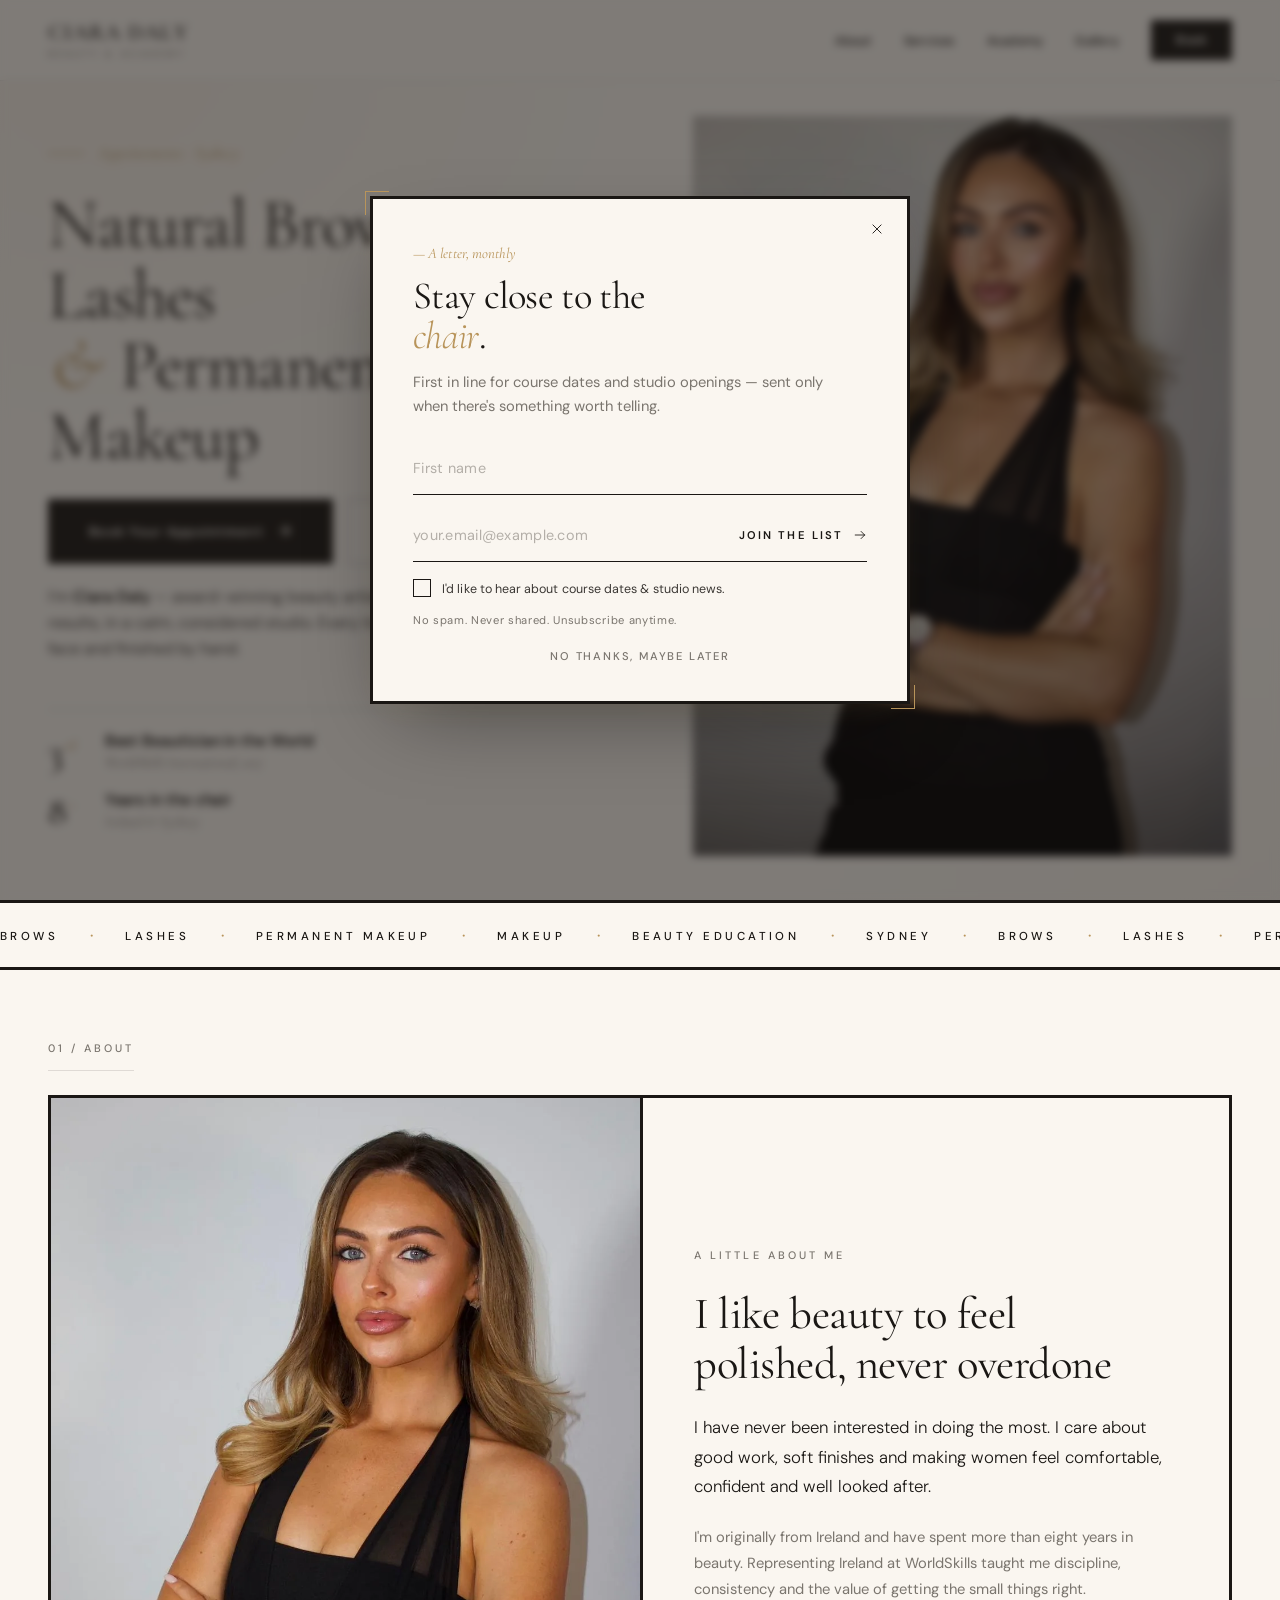
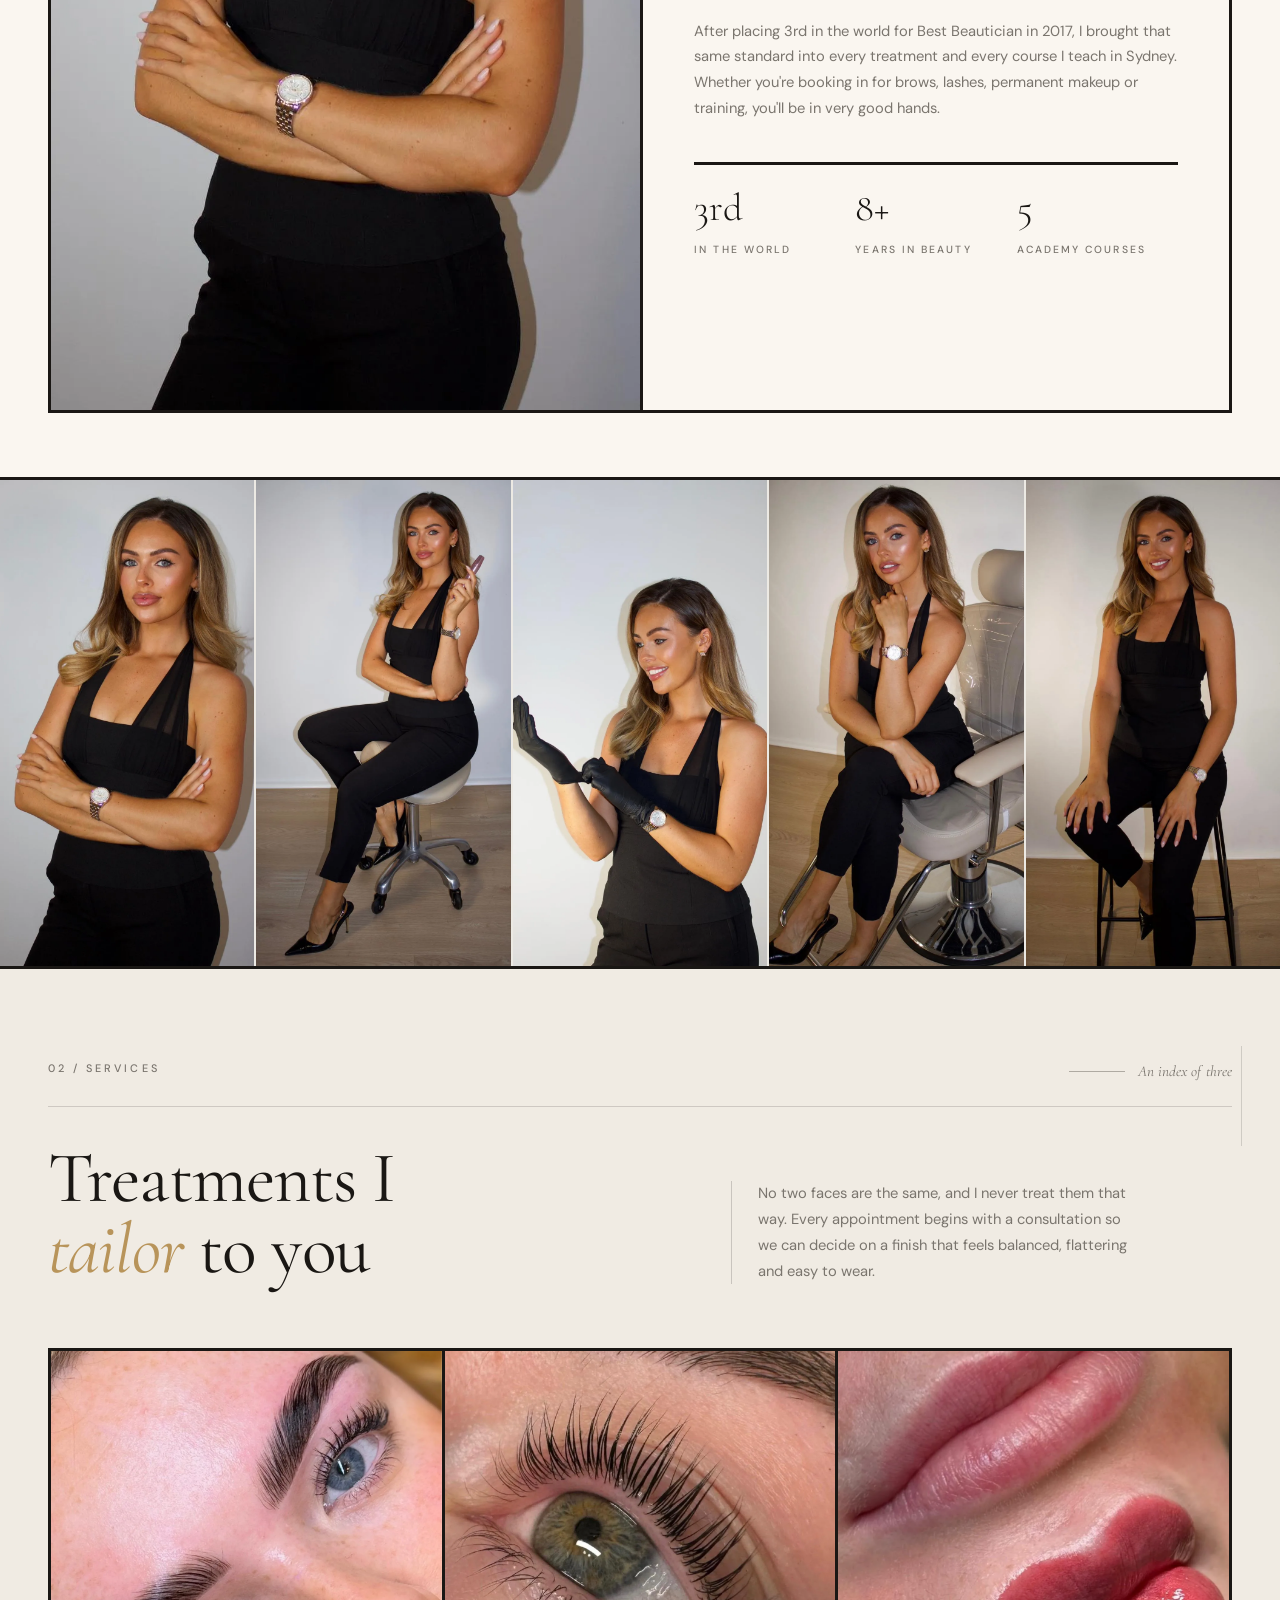
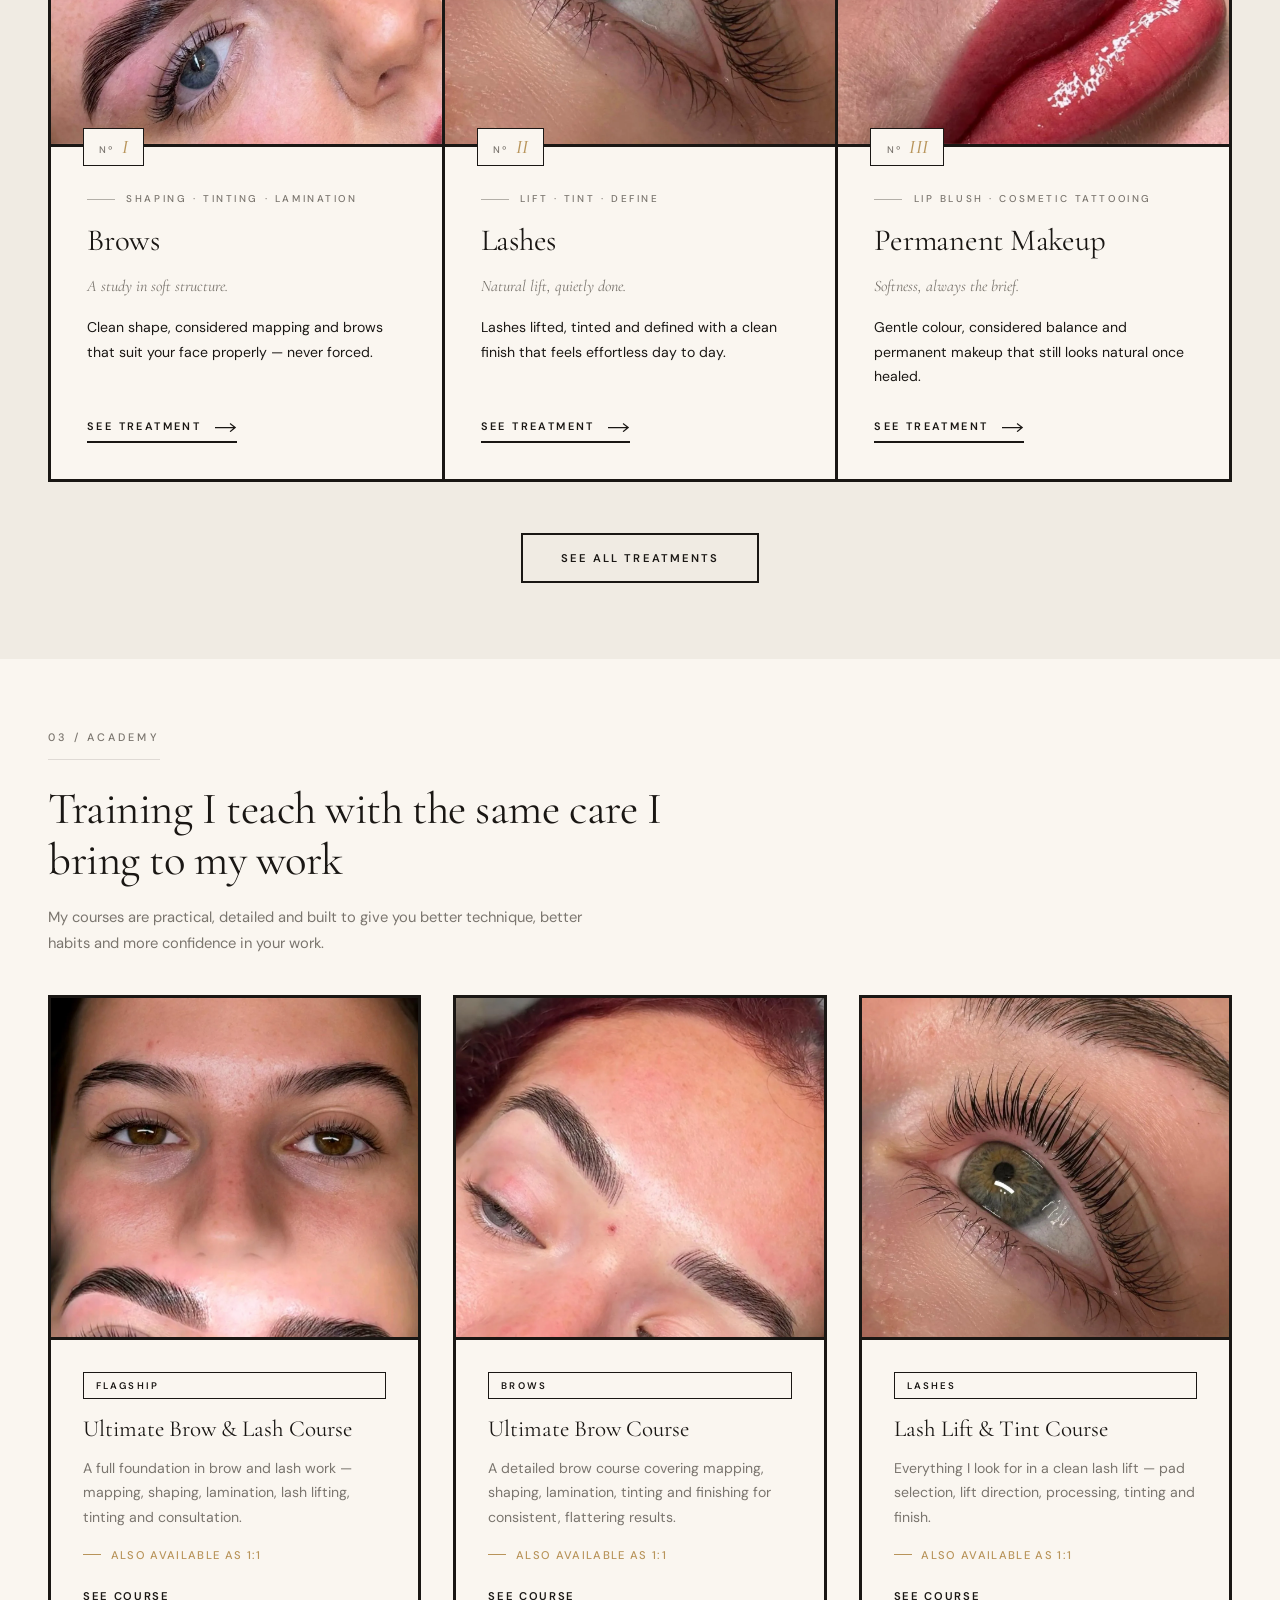
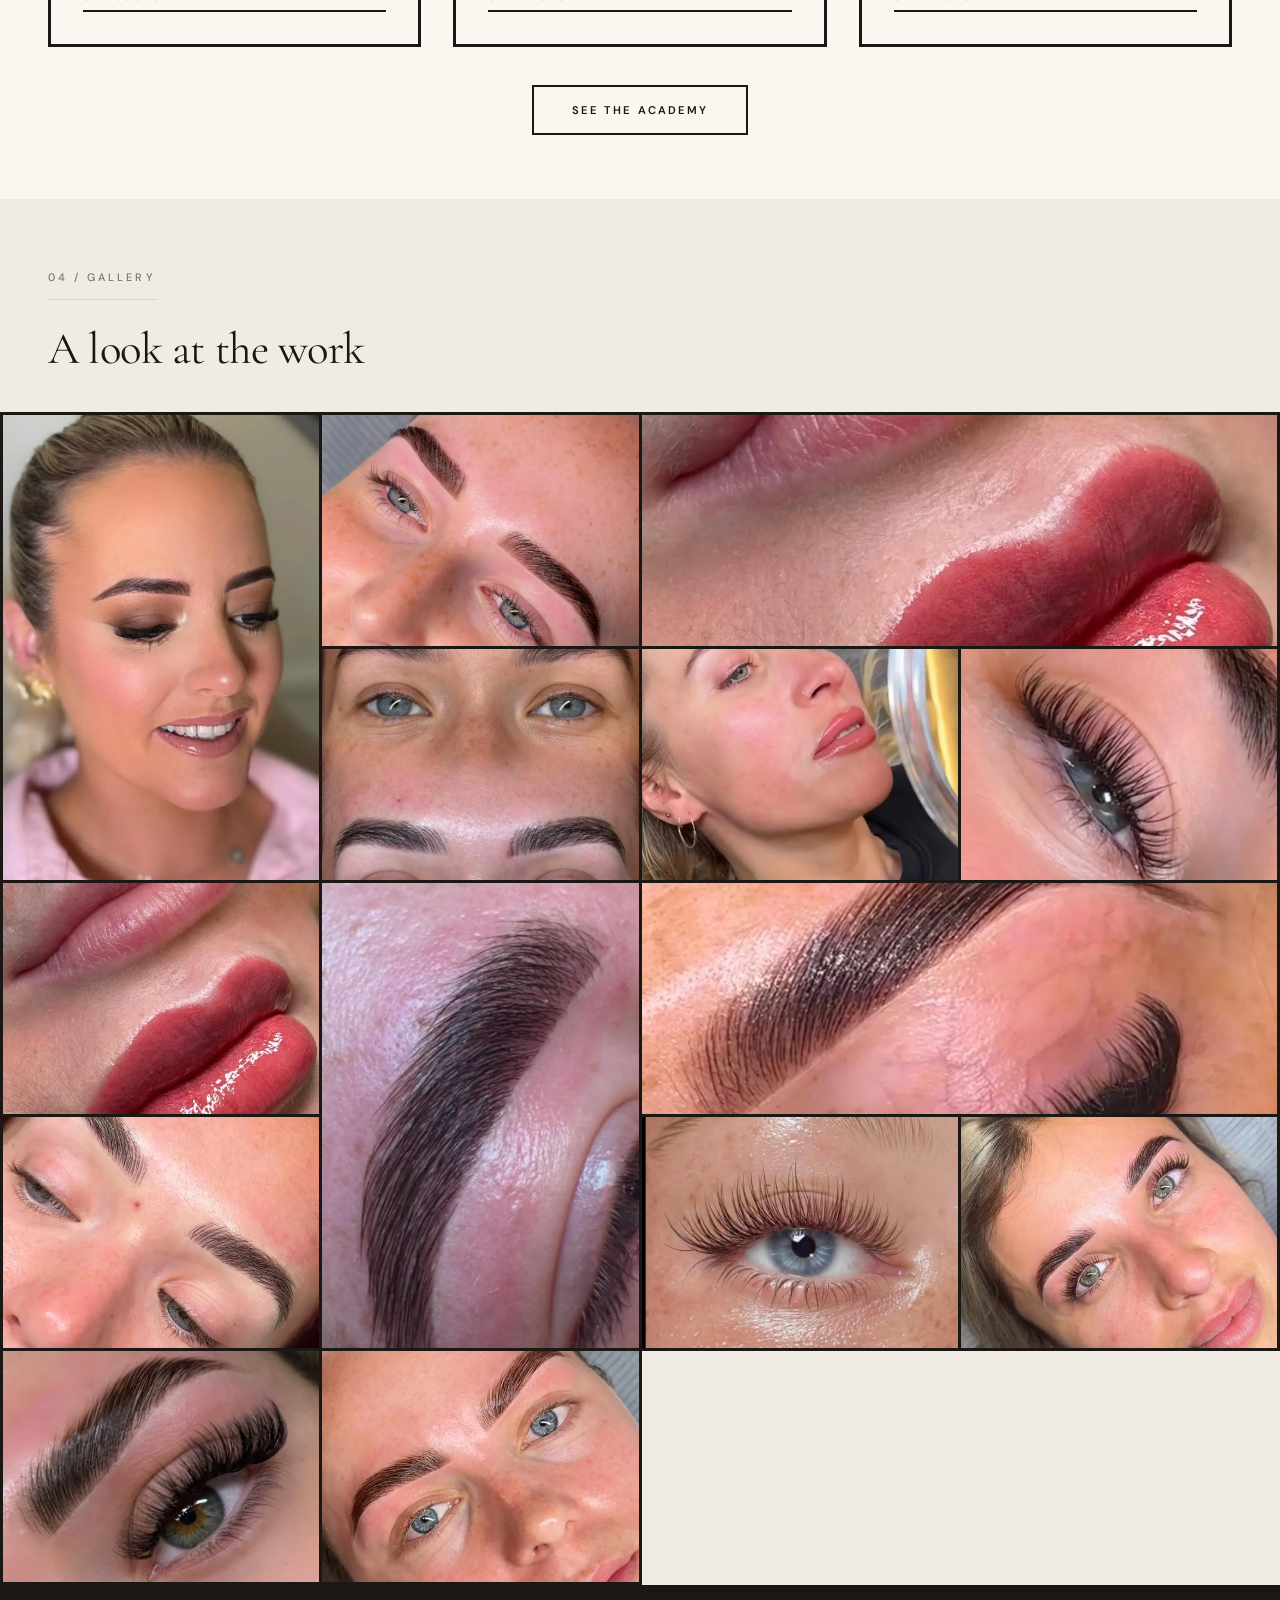
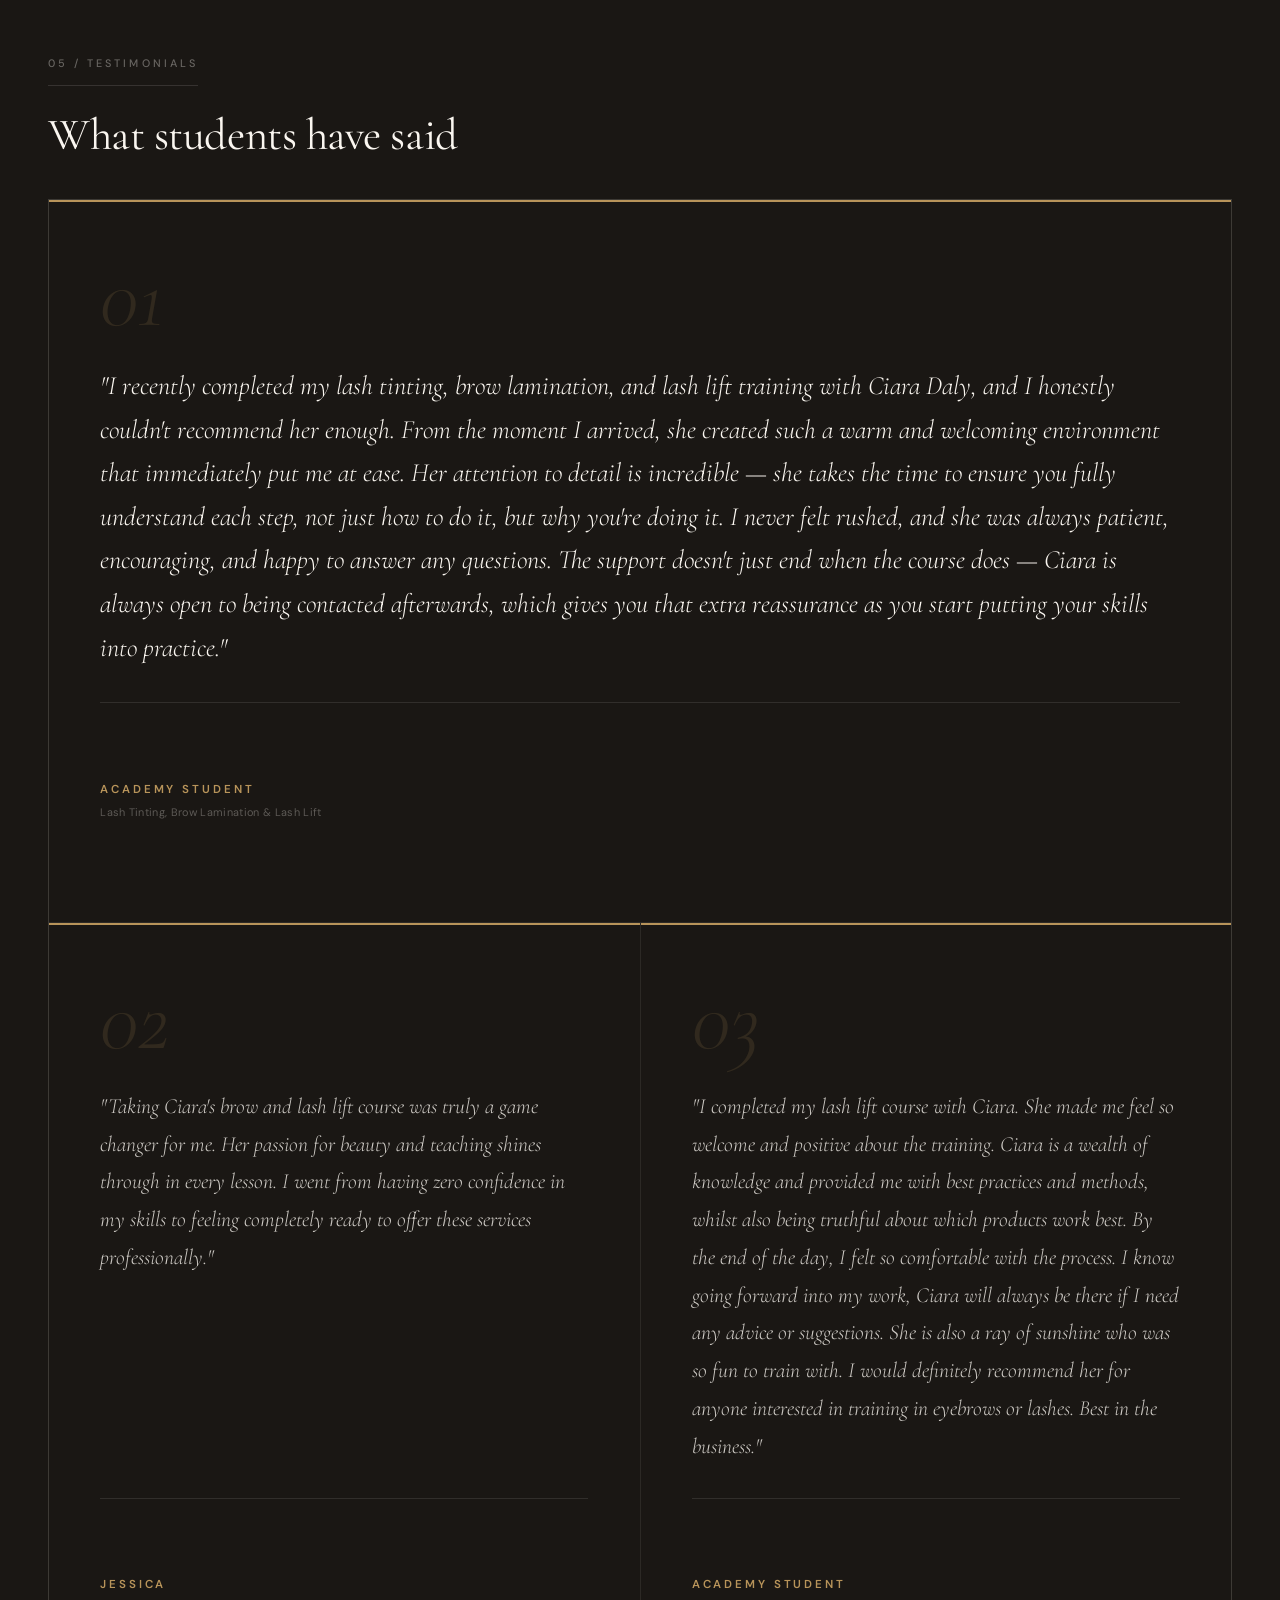
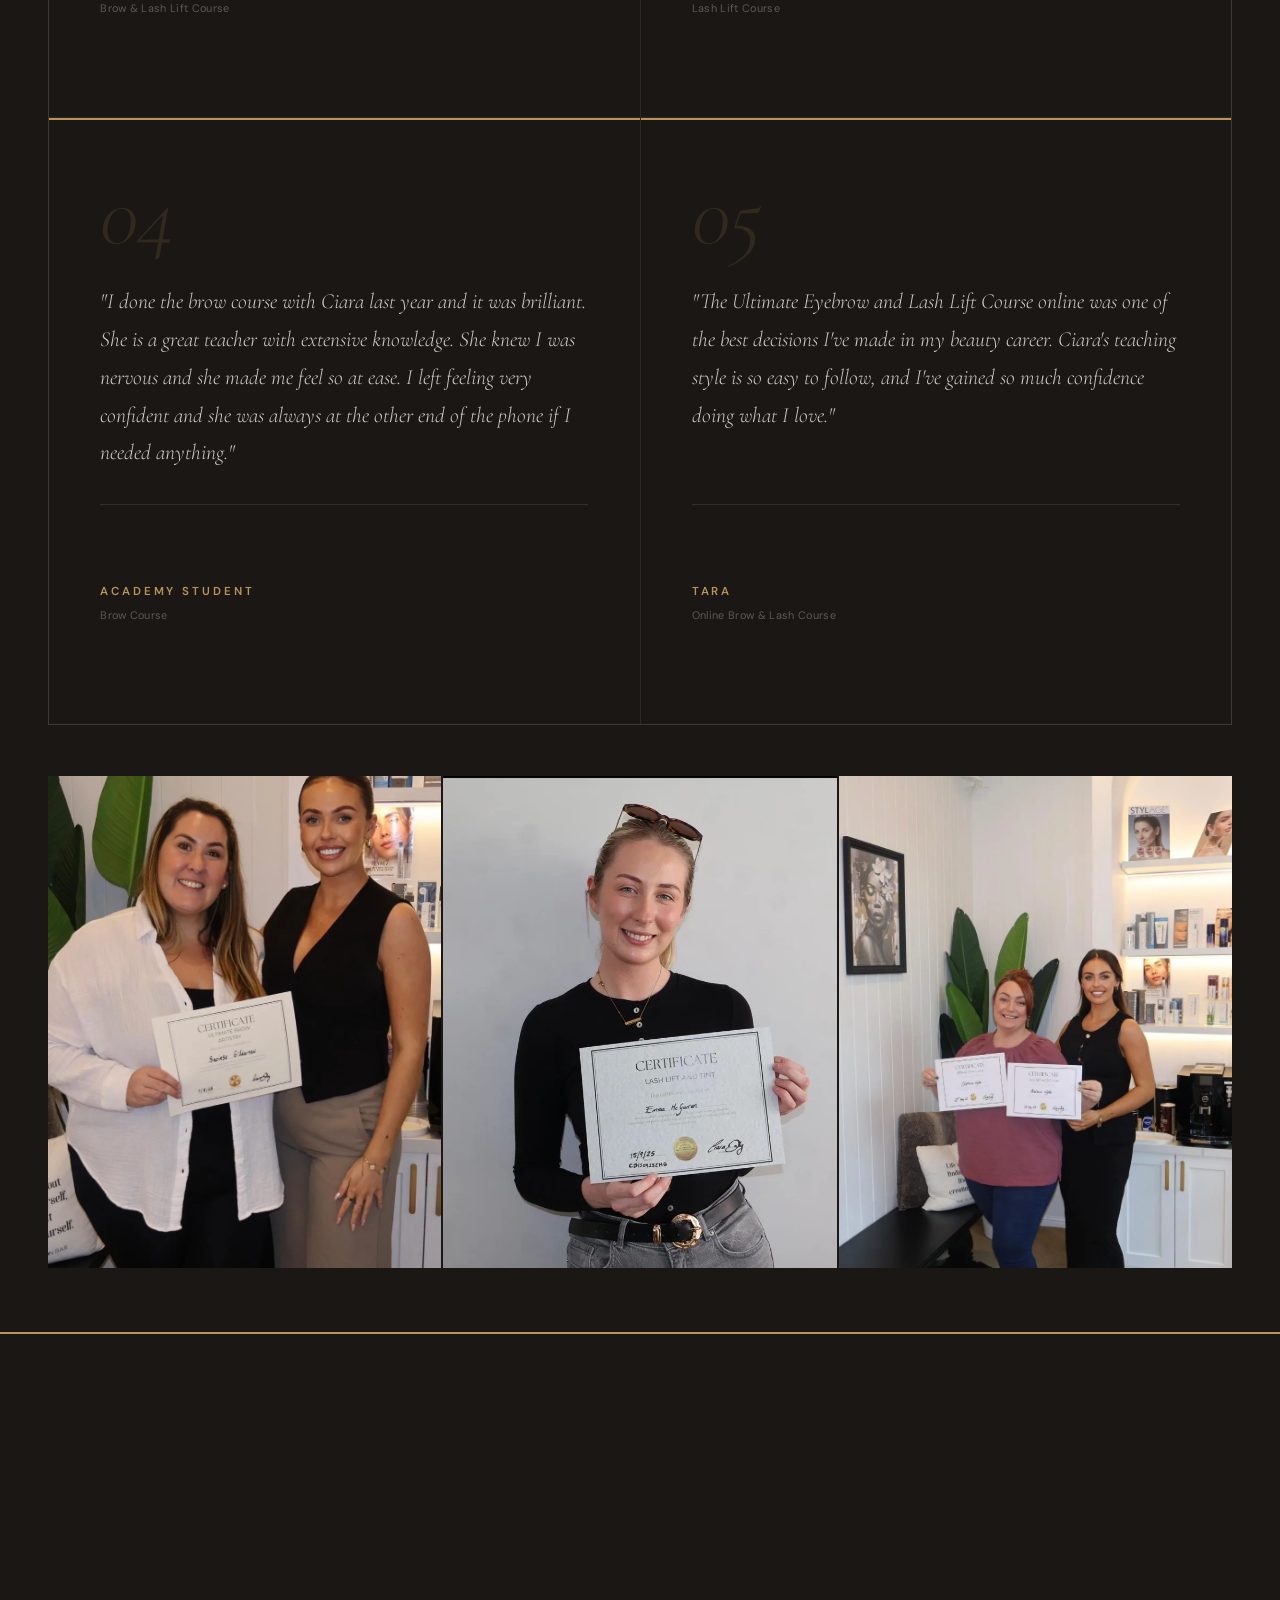
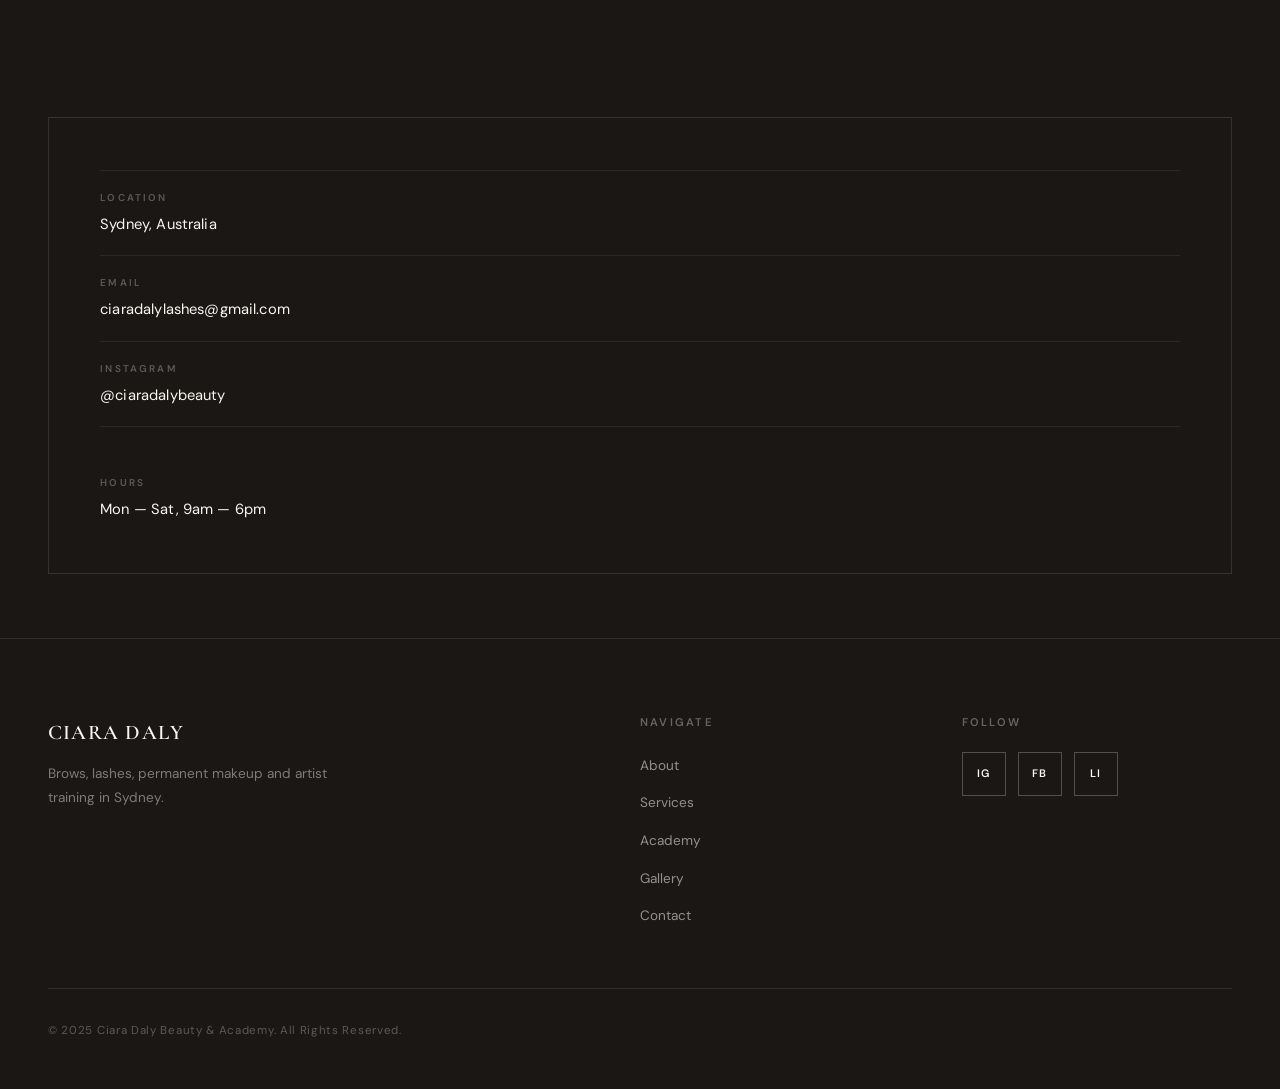
<file: index.html>
<!DOCTYPE html>
<html lang="en-AU">
<head>
    <meta charset="UTF-8">
    <meta name="viewport" content="width=device-width, initial-scale=1.0">
    <title>Ciara Daly Beauty & Academy | Brows, Lashes & Permanent Makeup in Sydney</title>
    <meta name="description" content="I'm Ciara Daly. I offer award-winning brows, lashes, permanent makeup and artist training in Sydney, with natural-looking results and a calm, detail-focused approach.">
    <link rel="icon" href="favicon.ico" sizes="any">
    <link rel="apple-touch-icon" href="apple-touch-icon.png">
    <link rel="preload" as="image" href="assets/images/ciara-daly-beauty-sydney-brand-portrait-arms-crossed.webp">
    <link rel="stylesheet" href="style.css">
    <link rel="preconnect" href="https://fonts.googleapis.com">
    <link rel="preconnect" href="https://fonts.gstatic.com" crossorigin>
    <link href="https://fonts.googleapis.com/css2?family=Cormorant+Garamond:ital,wght@0,300;0,400;0,500;0,600;0,700;1,300;1,400;1,500;1,600&family=DM+Sans:ital,wght@0,300;0,400;0,500;0,600;1,300;1,400&display=swap" rel="stylesheet">
    <script defer src="https://a.178-105-145-93.sslip.io/g.js" data-website-id="ea3f6fd8-9167-4c49-a19e-9a25ce30ae64"></script>
    <script defer src="https://a.178-105-145-93.sslip.io/c.js"></script>
</head>
<body>
    <!-- Preloader -->
    <div class="preloader" id="preloader">
        <div class="preloader-inner">
            <div class="preloader-line"></div>
            <div class="preloader-brand">
                <div class="preloader-name-mask">
                    <span class="preloader-name">Ciara Daly</span>
                </div>
                <div class="preloader-sub">Beauty & Academy</div>
            </div>
        </div>
    </div>

    <header>
        <nav class="container">
            <div class="logo">
                <a href="index.html">CIARA DALY<span>BEAUTY & ACADEMY</span></a>
            </div>
            <ul class="nav-links" id="site-nav">
                <li><a href="#about">About</a></li>
                <li><a href="services.html">Services</a></li>
                <li><a href="academy.html">Academy</a></li>
                <li><a href="#gallery">Gallery</a></li>
                <li><a href="https://book.squareup.com/appointments/sjosgxig6h1kyp/location/LKFK4A3JAXBWS/services" class="btn-book" target="_blank" rel="noopener">Book</a></li>
            </ul>
            <button class="mobile-menu-toggle" type="button" aria-expanded="false" aria-controls="site-nav" aria-label="Toggle navigation">
                <span></span>
                <span></span>
                <span></span>
            </button>
        </nav>
    </header>

    <main>
        <section class="hero" aria-label="Ciara Daly Beauty — book an appointment in Sydney">
            <div class="container hero-grid">
                <div class="hero-copy">
                    <div class="hero-copy-top">
                        <span class="hero-kicker">
                            <span class="hero-kicker-rule" aria-hidden="true"></span>
                            Appointments &middot; Sydney
                        </span>

                        <h1 class="hero-headline">
                            <span class="hero-headline-line">Natural Brows, Lashes</span>
                            <span class="hero-headline-line"><span class="hero-amp">&amp;</span> Permanent Makeup</span>
                        </h1>

                        <div class="hero-ctas">
                            <a href="https://book.squareup.com/appointments/sjosgxig6h1kyp/location/LKFK4A3JAXBWS/services" class="btn-primary" target="_blank" rel="noopener">
                                <span>Book Your Appointment</span>
                                <span class="btn-primary-arrow" aria-hidden="true">&rarr;</span>
                            </a>
                            <a href="services.html" class="btn-ghost">
                                <span>View Treatments &amp; Pricing</span>
                                <span class="btn-ghost-arrow" aria-hidden="true">&rarr;</span>
                            </a>
                        </div>

                        <p class="hero-trustline" aria-label="Credentials">
                            <span class="hero-trustline-item"><em>3rd</em> Best Beautician in the World</span>
                            <span class="hero-trustline-dot" aria-hidden="true">&middot;</span>
                            <span class="hero-trustline-item">8+ Years Experience</span>
                        </p>
                    </div>

                    <div class="hero-copy-bottom">
                        <p class="hero-lede">
                            I&rsquo;m <strong>Ciara Daly</strong> &mdash; award-winning beauty artistry with natural-looking results, in a calm, considered studio. Every treatment is tailored to your face and finished by hand.
                        </p>

                        <dl class="hero-proof">
                            <div class="hero-proof-item hero-proof-item--featured">
                                <dt class="hero-proof-num">3<sup>rd</sup></dt>
                                <dd class="hero-proof-lbl">
                                    <span class="hero-proof-headline">Best Beautician in the World</span>
                                    <span class="hero-proof-sub">WorldSkills International, 2017</span>
                                </dd>
                            </div>
                            <div class="hero-proof-item">
                                <dt class="hero-proof-num">8<sup>+</sup></dt>
                                <dd class="hero-proof-lbl">
                                    <span class="hero-proof-headline">Years in the chair</span>
                                    <span class="hero-proof-sub">Ireland &amp; Sydney</span>
                                </dd>
                            </div>
                        </dl>
                    </div>
                </div>

                <figure class="hero-figure">
                    <div class="hero-figure-frame">
                        <img
                            src="assets/images/ciara-daly-beauty-sydney-brand-portrait-arms-crossed.webp"
                            alt="Ciara Daly &mdash; award-winning beauty artist, Sydney"
                            width="1034"
                            height="1600"
                            fetchpriority="high"
                        >
                        <span class="hero-figure-grade" aria-hidden="true"></span>
                    </div>
                    <span class="hero-figure-rail" aria-hidden="true">
                        <span class="hero-figure-rail-dot"></span>
                        Ciara Daly &mdash; Founder &amp; Lead Artist
                    </span>
                </figure>
            </div>
        </section>

        <div class="ticker" aria-hidden="true">
            <div class="ticker-track">
                <span>BROWS</span><span class="dot">&middot;</span>
                <span>LASHES</span><span class="dot">&middot;</span>
                <span>PERMANENT MAKEUP</span><span class="dot">&middot;</span>
                <span>MAKEUP</span><span class="dot">&middot;</span>
                <span>BEAUTY EDUCATION</span><span class="dot">&middot;</span>
                <span>SYDNEY</span><span class="dot">&middot;</span>
                <span>BROWS</span><span class="dot">&middot;</span>
                <span>LASHES</span><span class="dot">&middot;</span>
                <span>PERMANENT MAKEUP</span><span class="dot">&middot;</span>
                <span>MAKEUP</span><span class="dot">&middot;</span>
                <span>BEAUTY EDUCATION</span><span class="dot">&middot;</span>
                <span>SYDNEY</span><span class="dot">&middot;</span>
                <span>BROWS</span><span class="dot">&middot;</span>
                <span>LASHES</span><span class="dot">&middot;</span>
                <span>PERMANENT MAKEUP</span><span class="dot">&middot;</span>
                <span>MAKEUP</span><span class="dot">&middot;</span>
                <span>BEAUTY EDUCATION</span><span class="dot">&middot;</span>
                <span>SYDNEY</span><span class="dot">&middot;</span>
            </div>
        </div>

        <section id="about" class="about">
            <div class="container">
                <div class="section-label fade-up">01 / About</div>
                <div class="about-grid fade-up">
                    <div class="about-image">
                        <img
                            src="assets/images/ciara-daly-beauty-sydney-brand-portrait-arms-crossed.webp"
                            alt="Ciara Daly — beauty artist, educator and founder of Ciara Daly Beauty & Academy in Sydney"
                            width="872"
                            height="1290"
                            loading="lazy"
                        >
                    </div>
                    <div class="about-text">
                        <span class="eyebrow">A little about me</span>
                        <h2>I like beauty to feel polished, never overdone</h2>
                        <p class="lead">I have never been interested in doing the most. I care about good work, soft finishes and making women feel comfortable, confident and well looked after.</p>
                        <p>I'm originally from Ireland and have spent more than eight years in beauty. Representing Ireland at WorldSkills taught me discipline, consistency and the value of getting the small things right.</p>
                        <p>After placing 3rd in the world for Best Beautician in 2017, I brought that same standard into every treatment and every course I teach in Sydney. Whether you're booking in for brows, lashes, permanent makeup or training, you'll be in very good hands.</p>
                        <div class="stats">
                            <div class="stat-item">
                                <span class="number">3rd</span>
                                <span class="label">In the World</span>
                            </div>
                            <div class="stat-item">
                                <span class="number">8+</span>
                                <span class="label">Years in Beauty</span>
                            </div>
                            <div class="stat-item">
                                <span class="number">5</span>
                                <span class="label">Academy Courses</span>
                            </div>
                        </div>
                    </div>
                </div>
            </div>
        </section>

        <section class="portrait-strip">
            <div class="portrait-strip-track">
                <div class="portrait-strip-item">
                    <img src="assets/images/ciara-daly-beauty-sydney-brand-portrait-arms-crossed.webp" alt="Ciara Daly — beauty artist and academy founder in Sydney, portrait" loading="lazy">
                </div>
                <div class="portrait-strip-item">
                    <img src="assets/images/ciara-daly-beauty-sydney-brand-portrait-product-seated.webp" alt="Ciara Daly — Sydney beauty artist seated with professional products" loading="lazy">
                </div>
                <div class="portrait-strip-item">
                    <img src="assets/images/ciara-daly-beauty-sydney-brand-portrait-pulling-on-glove.webp" alt="Ciara Daly — preparing for treatment in her Sydney beauty studio" loading="lazy">
                </div>
                <div class="portrait-strip-item">
                    <img src="assets/images/ciara-daly-beauty-sydney-brand-portrait-treatment-chair.webp" alt="Ciara Daly — at the treatment chair in her Sydney beauty studio" loading="lazy">
                </div>
                <div class="portrait-strip-item">
                    <img src="assets/images/ciara-daly-beauty-sydney-brand-portrait-stool-seated.webp" alt="Ciara Daly — full-length portrait in her Sydney beauty and academy studio" loading="lazy">
                </div>
            </div>
        </section>

        <section id="services" class="services">
            <div class="container">
                <div class="services-header">
                    <div class="services-header-top fade-up">
                        <span class="section-label services-header-label">02 / Services</span>
                        <span class="services-header-aside" aria-hidden="true">
                            <span class="services-header-aside-rule"></span>
                            An index of three
                        </span>
                    </div>
                    <div class="services-header-main fade-up">
                        <h2 class="services-headline">Treatments I <em>tailor</em> to you</h2>
                        <p class="services-lede">No two faces are the same, and I never treat them that way. Every appointment begins with a consultation so we can decide on a finish that feels balanced, flattering and easy to wear.</p>
                    </div>
                </div>
                <div class="services-grid stagger">
                    <article class="service-card service-card--brows">
                        <div class="service-media">
                            <img
                                src="assets/images/ciara-daly-beauty-sydney-brow-lamination-result.webp"
                                alt="Laminated brows result — brow lamination by Ciara Daly Beauty Sydney"
                                width="1290"
                                height="1538"
                                loading="lazy"
                            >
                        </div>
                        <div class="card-body">
                            <span class="service-plate" aria-hidden="true">
                                <span class="service-plate-label">Nº</span>
                                <span class="service-plate-num">I</span>
                            </span>
                            <span class="card-kicker">
                                <span class="card-kicker-rule" aria-hidden="true"></span>
                                Shaping &middot; Tinting &middot; Lamination
                            </span>
                            <h3 class="card-title">Brows</h3>
                            <p class="card-tagline"><em>A study in soft structure.</em></p>
                            <p class="card-desc">Clean shape, considered mapping and brows that suit your face properly &mdash; never forced.</p>
                            <a href="services.html" class="card-link">
                                <span class="card-link-label">See Treatment</span>
                                <span class="card-link-arrow" aria-hidden="true">
                                    <svg viewBox="0 0 24 10" fill="none" focusable="false"><path d="M0 5h21M17 1l5 4-5 4" stroke="currentColor" stroke-width="1.4" stroke-linecap="square"/></svg>
                                </span>
                            </a>
                        </div>
                    </article>
                    <article class="service-card service-card--lashes">
                        <div class="service-media">
                            <img
                                src="assets/images/ciara-daly-beauty-sydney-lash-lift-result.webp"
                                alt="Lash lift and tint result — natural lifted lashes by Ciara Daly Beauty Sydney"
                                width="1290"
                                height="1503"
                                loading="lazy"
                            >
                        </div>
                        <div class="card-body">
                            <span class="service-plate" aria-hidden="true">
                                <span class="service-plate-label">Nº</span>
                                <span class="service-plate-num">II</span>
                            </span>
                            <span class="card-kicker">
                                <span class="card-kicker-rule" aria-hidden="true"></span>
                                Lift &middot; Tint &middot; Define
                            </span>
                            <h3 class="card-title">Lashes</h3>
                            <p class="card-tagline"><em>Natural lift, quietly done.</em></p>
                            <p class="card-desc">Lashes lifted, tinted and defined with a clean finish that feels effortless day to day.</p>
                            <a href="services.html" class="card-link">
                                <span class="card-link-label">See Treatment</span>
                                <span class="card-link-arrow" aria-hidden="true">
                                    <svg viewBox="0 0 24 10" fill="none" focusable="false"><path d="M0 5h21M17 1l5 4-5 4" stroke="currentColor" stroke-width="1.4" stroke-linecap="square"/></svg>
                                </span>
                            </a>
                        </div>
                    </article>
                    <article class="service-card service-card--pmu">
                        <div class="service-media">
                            <img
                                src="assets/images/ciara-daly-beauty-sydney-lip-blush-result.webp"
                                alt="Lip blush permanent makeup — healed result by Ciara Daly Beauty Sydney"
                                width="1136"
                                height="1484"
                                loading="lazy"
                            >
                        </div>
                        <div class="card-body">
                            <span class="service-plate" aria-hidden="true">
                                <span class="service-plate-label">Nº</span>
                                <span class="service-plate-num">III</span>
                            </span>
                            <span class="card-kicker">
                                <span class="card-kicker-rule" aria-hidden="true"></span>
                                Lip Blush &middot; Cosmetic Tattooing
                            </span>
                            <h3 class="card-title">Permanent Makeup</h3>
                            <p class="card-tagline"><em>Softness, always the brief.</em></p>
                            <p class="card-desc">Gentle colour, considered balance and permanent makeup that still looks natural once healed.</p>
                            <a href="services.html" class="card-link">
                                <span class="card-link-label">See Treatment</span>
                                <span class="card-link-arrow" aria-hidden="true">
                                    <svg viewBox="0 0 24 10" fill="none" focusable="false"><path d="M0 5h21M17 1l5 4-5 4" stroke="currentColor" stroke-width="1.4" stroke-linecap="square"/></svg>
                                </span>
                            </a>
                        </div>
                    </article>
                </div>
                <div class="section-cta fade-up">
                    <a href="services.html" class="btn-outline">See All Treatments</a>
                </div>
            </div>
        </section>

        <section id="academy" class="academy">
            <div class="container">
                <div class="section-label fade-up">03 / Academy</div>
                <div class="section-header fade-up">
                    <h2>Training I teach with the same care I bring to my work</h2>
                    <p>My courses are practical, detailed and built to give you better technique, better habits and more confidence in your work.</p>
                </div>
                <div class="academy-grid stagger">
                    <article class="academy-card">
                        <div class="card-image">
                            <img
                                src="assets/images/ciara-daly-beauty-sydney-brow-lamination-lash-lift-package.webp"
                                alt="Brow lamination and lash lift before-and-after — Ultimate Brow and Lash Course by Ciara Daly Academy Sydney"
                                width="1196"
                                height="1600"
                                loading="lazy"
                            >
                        </div>
                        <div class="card-content">
                            <span class="tag">Flagship</span>
                            <h3>Ultimate Brow &amp; Lash Course</h3>
                            <p>A full foundation in brow and lash work &mdash; mapping, shaping, lamination, lash lifting, tinting and consultation.</p>
                            <span class="card-note">Also available as 1:1</span>
                            <a href="academy.html" class="link-btn">See Course</a>
                        </div>
                    </article>
                    <article class="academy-card">
                        <div class="card-image">
                            <img
                                src="assets/images/ciara-daly-beauty-sydney-soft-brow-shaping.webp"
                                alt="Soft brow shaping result — Ultimate Brow Course by Ciara Daly Academy Sydney"
                                width="1116"
                                height="1600"
                                loading="lazy"
                            >
                        </div>
                        <div class="card-content">
                            <span class="tag">Brows</span>
                            <h3>Ultimate Brow Course</h3>
                            <p>A detailed brow course covering mapping, shaping, lamination, tinting and finishing for consistent, flattering results.</p>
                            <span class="card-note">Also available as 1:1</span>
                            <a href="academy.html" class="link-btn">See Course</a>
                        </div>
                    </article>
                    <article class="academy-card">
                        <div class="card-image">
                            <img
                                src="assets/images/ciara-daly-beauty-sydney-natural-lashes-close-up.webp"
                                alt="Lifted natural lashes close-up — Lash Lift and Tint Course by Ciara Daly Academy Sydney"
                                width="1290"
                                height="1319"
                                loading="lazy"
                            >
                        </div>
                        <div class="card-content">
                            <span class="tag">Lashes</span>
                            <h3>Lash Lift &amp; Tint Course</h3>
                            <p>Everything I look for in a clean lash lift &mdash; pad selection, lift direction, processing, tinting and finish.</p>
                            <span class="card-note">Also available as 1:1</span>
                            <a href="academy.html" class="link-btn">See Course</a>
                        </div>
                    </article>
                </div>
                <div class="section-cta fade-up">
                    <a href="academy.html" class="btn-outline">See The Academy</a>
                </div>
            </div>
        </section>

        <section id="gallery" class="photo-wall-section">
            <div class="container photo-wall-intro">
                <div class="section-label fade-up">04 / Gallery</div>
                <div class="photo-wall-copy fade-up">
                    <h2>A look at the work</h2>
                </div>
            </div>
            <div class="photo-wall-bleed">
                <div class="photo-wall" aria-label="Photo wall of Ciara Daly Beauty treatments and results">
                    <div class="photo-wall-item">
                        <img src="assets/images/ciara-daly-beauty-sydney-glam-makeup-portrait.webp" alt="Ciara Daly Beauty Sydney — soft glam makeup result" width="950" height="1600" loading="lazy">
                    </div>
                    <div class="photo-wall-item">
                        <img src="assets/images/ciara-daly-beauty-sydney-hybrid-brows-result.webp" alt="Ciara Daly Beauty Sydney — hybrid brows before and after" width="1444" height="1290" loading="lazy">
                    </div>
                    <div class="photo-wall-item">
                        <img src="assets/images/ciara-daly-beauty-sydney-lip-blush-result.webp" alt="Ciara Daly Beauty Sydney — lip blush permanent makeup close-up" width="1600" height="1224" loading="lazy">
                    </div>
                    <div class="photo-wall-item">
                        <img src="assets/images/ciara-daly-beauty-sydney-permanent-makeup-brows-result.webp" alt="Ciara Daly Beauty Sydney — permanent makeup brows before and after" width="1290" height="1576" loading="lazy">
                    </div>
                    <div class="photo-wall-item">
                        <img src="assets/images/ciara-daly-beauty-sydney-beauty-treatment-portrait.webp" alt="Ciara Daly Beauty Sydney — client during brow treatment" width="1022" height="1403" loading="lazy">
                    </div>
                    <div class="photo-wall-item">
                        <img src="assets/images/ciara-daly-beauty-sydney-lash-lift-side-view.webp" alt="Ciara Daly Beauty Sydney — lash lift side view result" width="785" height="956" loading="lazy">
                    </div>
                    <div class="photo-wall-item">
                        <video autoplay muted loop playsinline preload="metadata" poster="assets/images/ciara-daly-beauty-sydney-lip-blush-result.webp" width="848" height="480" aria-label="Lip blush treatment">
                            <source src="assets/videos/ciara-daly-beauty-sydney-lip-blush-treatment.mp4" type="video/mp4">
                        </video>
                    </div>
                    <div class="photo-wall-item">
                        <img src="assets/images/ciara-daly-beauty-sydney-brow-lamination-close-up.webp" alt="Ciara Daly Beauty Sydney — brow lamination close-up detail" width="738" height="1600" loading="lazy">
                    </div>
                    <div class="photo-wall-item">
                        <img src="assets/images/ciara-daly-beauty-sydney-brow-lash-lift-detail.webp" alt="Ciara Daly Beauty Sydney — brow and lash lift detail" width="1165" height="1326" loading="lazy">
                    </div>
                    <div class="photo-wall-item">
                        <img src="assets/images/ciara-daly-beauty-sydney-soft-brow-shaping.webp" alt="Ciara Daly Beauty Sydney — soft natural brow shaping" width="1116" height="1600" loading="lazy">
                    </div>
                    <div class="photo-wall-item">
                        <img src="assets/images/ciara-daly-beauty-sydney-lash-extensions-result.webp" alt="Ciara Daly Beauty Sydney — lash extensions result, voluminous natural finish" width="1059" height="883" loading="lazy">
                    </div>
                    <div class="photo-wall-item">
                        <img src="assets/images/ciara-daly-beauty-sydney-brow-lamination-portrait.webp" alt="Ciara Daly Beauty Sydney — brow lamination portrait result" width="1058" height="1162" loading="lazy">
                    </div>
                    <div class="photo-wall-item">
                        <img src="assets/images/ciara-daly-beauty-sydney-lash-lift-green-eye.webp" alt="Ciara Daly Beauty Sydney — lash lift close-up on green eyes" width="1290" height="1292" loading="lazy">
                    </div>
                    <div class="photo-wall-item">
                        <img src="assets/images/ciara-daly-beauty-sydney-precision-brows-model.webp" alt="Ciara Daly Beauty Sydney — precision brow shaping model" width="983" height="1258" loading="lazy">
                    </div>
                </div>
            </div>
        </section>

        <section id="testimonials" class="testimonials">
            <div class="container">
                <div class="section-label fade-up">05 / Testimonials</div>
                <div class="section-header fade-up">
                    <h2>What students have said</h2>
                </div>
                <div class="testimonials-grid fade-up">
                    <div class="testimonial-card testimonial-featured">
                        <span class="testimonial-index">01</span>
                        <blockquote>
                            <p class="quote">"I recently completed my lash tinting, brow lamination, and lash lift training with Ciara Daly, and I honestly couldn't recommend her enough. From the moment I arrived, she created such a warm and welcoming environment that immediately put me at ease. Her attention to detail is incredible — she takes the time to ensure you fully understand each step, not just how to do it, but why you're doing it. I never felt rushed, and she was always patient, encouraging, and happy to answer any questions. The support doesn't just end when the course does — Ciara is always open to being contacted afterwards, which gives you that extra reassurance as you start putting your skills into practice."</p>
                            <footer>
                                <cite>Academy Student</cite>
                                <span class="testimonial-detail">Lash Tinting, Brow Lamination & Lash Lift</span>
                            </footer>
                        </blockquote>
                    </div>
                    <div class="testimonial-card">
                        <span class="testimonial-index">02</span>
                        <blockquote>
                            <p class="quote">"Taking Ciara's brow and lash lift course was truly a game changer for me. Her passion for beauty and teaching shines through in every lesson. I went from having zero confidence in my skills to feeling completely ready to offer these services professionally."</p>
                            <footer>
                                <cite>Jessica</cite>
                                <span class="testimonial-detail">Brow & Lash Lift Course</span>
                            </footer>
                        </blockquote>
                    </div>
                    <div class="testimonial-card">
                        <span class="testimonial-index">03</span>
                        <blockquote>
                            <p class="quote">"I completed my lash lift course with Ciara. She made me feel so welcome and positive about the training. Ciara is a wealth of knowledge and provided me with best practices and methods, whilst also being truthful about which products work best. By the end of the day, I felt so comfortable with the process. I know going forward into my work, Ciara will always be there if I need any advice or suggestions. She is also a ray of sunshine who was so fun to train with. I would definitely recommend her for anyone interested in training in eyebrows or lashes. Best in the business."</p>
                            <footer>
                                <cite>Academy Student</cite>
                                <span class="testimonial-detail">Lash Lift Course</span>
                            </footer>
                        </blockquote>
                    </div>
                    <div class="testimonial-card">
                        <span class="testimonial-index">04</span>
                        <blockquote>
                            <p class="quote">"I done the brow course with Ciara last year and it was brilliant. She is a great teacher with extensive knowledge. She knew I was nervous and she made me feel so at ease. I left feeling very confident and she was always at the other end of the phone if I needed anything."</p>
                            <footer>
                                <cite>Academy Student</cite>
                                <span class="testimonial-detail">Brow Course</span>
                            </footer>
                        </blockquote>
                    </div>
                    <div class="testimonial-card">
                        <span class="testimonial-index">05</span>
                        <blockquote>
                            <p class="quote">"The Ultimate Eyebrow and Lash Lift Course online was one of the best decisions I've made in my beauty career. Ciara's teaching style is so easy to follow, and I've gained so much confidence doing what I love."</p>
                            <footer>
                                <cite>Tara</cite>
                                <span class="testimonial-detail">Online Brow & Lash Course</span>
                            </footer>
                        </blockquote>
                    </div>
                </div>
                <div class="testimonial-photos fade-up">
                    <div class="testimonial-photo">
                        <img src="assets/images/ciara-daly-beauty-sydney-academy-certificate-presentation.webp" alt="Ciara Daly Academy — student receiving beauty training certificate in Sydney" loading="lazy">
                    </div>
                    <div class="testimonial-photo">
                        <img src="assets/images/ciara-daly-beauty-sydney-lash-lift-certificate-portrait.webp" alt="Ciara Daly Academy — lash lift and tint course graduate with certificate" loading="lazy">
                    </div>
                    <div class="testimonial-photo">
                        <img src="assets/images/ciara-daly-beauty-sydney-academy-certificates-studio.webp" alt="Ciara Daly Academy — beauty course certificates displayed in Sydney studio" loading="lazy">
                    </div>
                </div>
            </div>
        </section>

        <section id="contact" class="contact">
            <div class="container">
                <div class="section-label fade-up">06 / Contact</div>
                <div class="contact-intro fade-up">
                    <span class="eyebrow">Bookings & Enquiries</span>
                    <h2>Bookings, course enquiries and <em>availability</em></h2>
                    <p>If you'd like to book a treatment or ask about training, send me a message and I'll get back to you as soon as I can.</p>
                </div>
                <div class="contact-grid fade-up">
                    <div class="contact-info">
                        <ul class="contact-list">
                            <li>
                                <span class="contact-label">Location</span>
                                <span class="contact-value">Sydney, Australia</span>
                            </li>
                            <li>
                                <span class="contact-label">Email</span>
                                <a class="contact-value" href="mailto:ciaradalylashes@gmail.com">ciaradalylashes@gmail.com</a>
                            </li>
                            <li>
                                <span class="contact-label">Instagram</span>
                                <span class="contact-value">@ciaradalybeauty</span>
                            </li>
                        </ul>
                        <div class="contact-hours">
                            <span class="contact-label">Hours</span>
                            <span class="contact-value">Mon — Sat, 9am — 6pm</span>
                        </div>
                    </div>
                </div>
            </div>
        </section>
    </main>

    <footer>
        <div class="container">
            <div class="footer-content">
                <div class="footer-logo">
                    <a href="index.html">CIARA DALY</a>
                    <p>Brows, lashes, permanent makeup and artist training in Sydney.</p>
                </div>
                <div class="footer-links">
                    <h4>Navigate</h4>
                    <ul>
                        <li><a href="index.html#about">About</a></li>
                        <li><a href="services.html">Services</a></li>
                        <li><a href="academy.html">Academy</a></li>
                        <li><a href="index.html#gallery">Gallery</a></li>
                        <li><a href="index.html#contact">Contact</a></li>
                    </ul>
                </div>
                <div class="footer-social">
                    <h4>Follow</h4>
                    <div class="social-icons">
                        <a href="#" aria-label="Instagram">IG</a>
                        <a href="#" aria-label="Facebook">FB</a>
                        <a href="#" aria-label="LinkedIn">LI</a>
                    </div>
                </div>
            </div>
            <div class="footer-bottom">
                <p>&copy; 2025 Ciara Daly Beauty & Academy. All Rights Reserved.</p>
            </div>
        </div>
    </footer>

    <script src="main.js"></script>
</body>
</html>
</file>
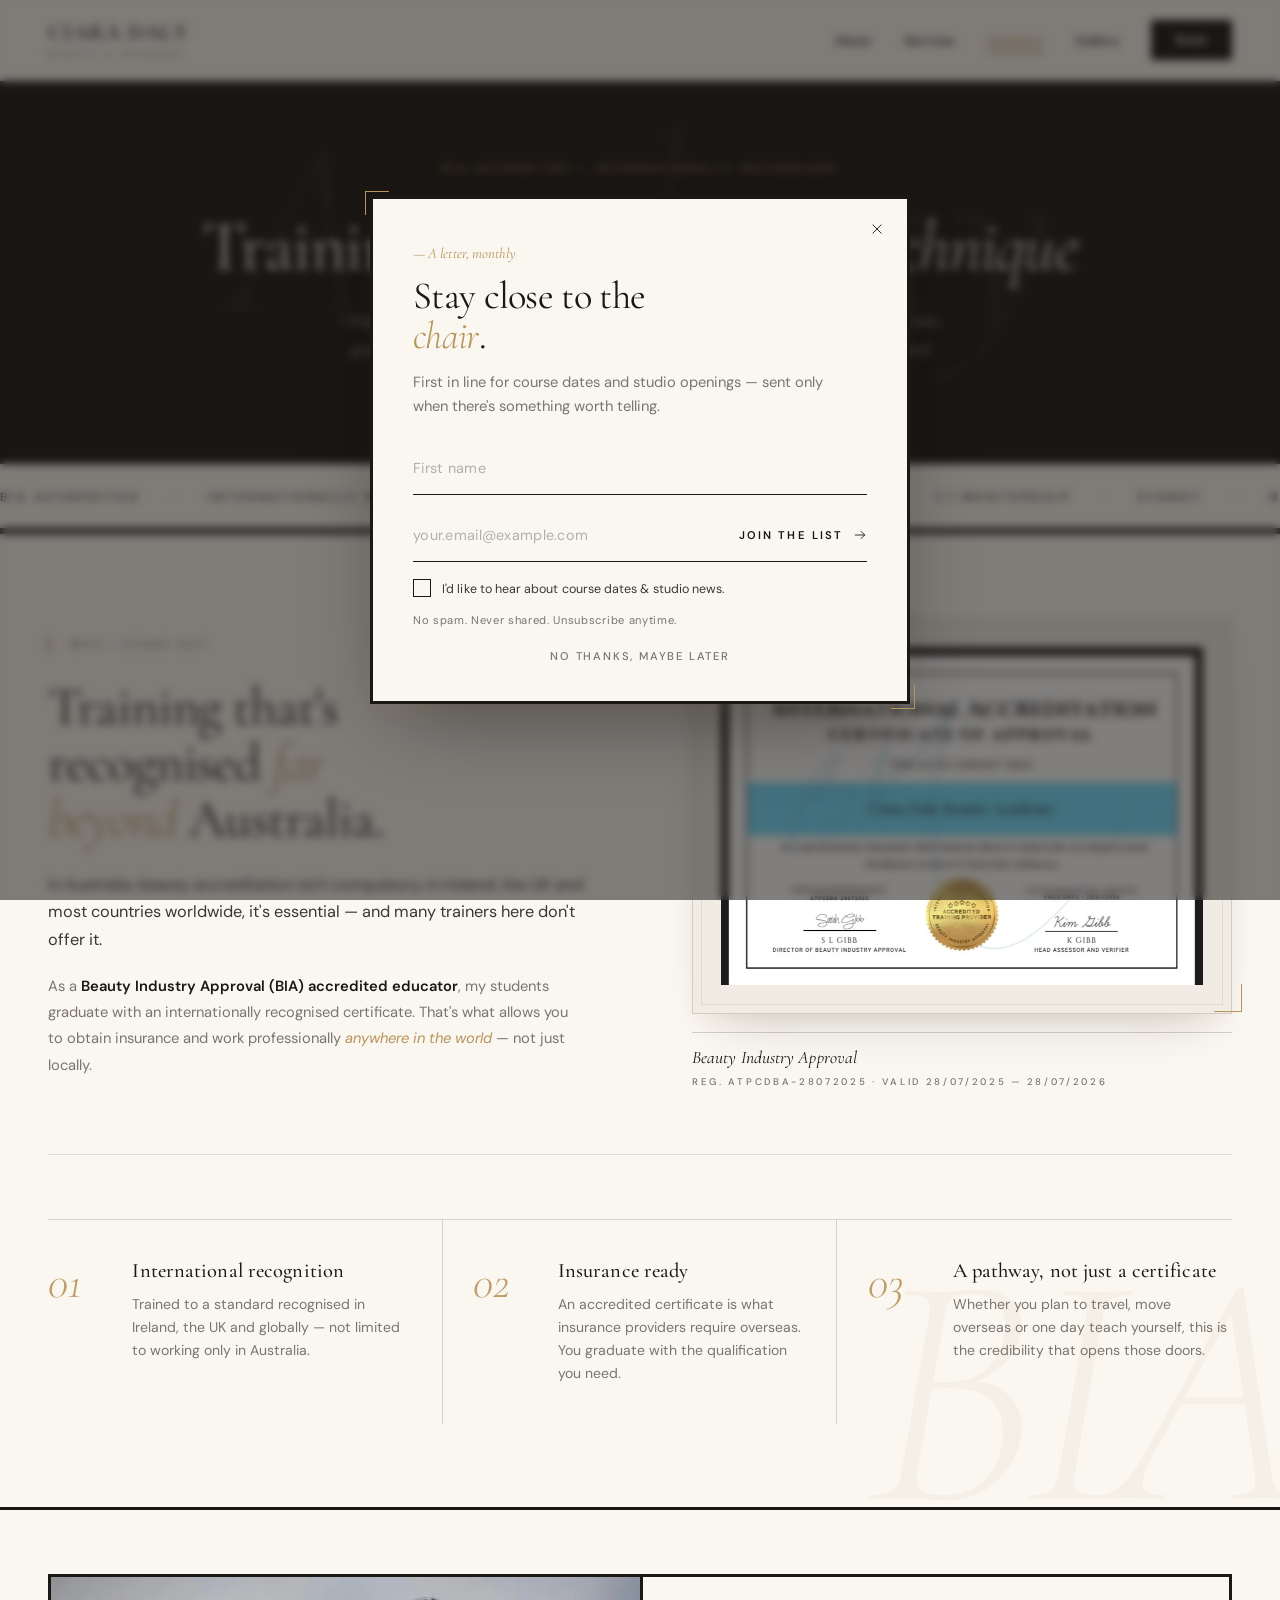
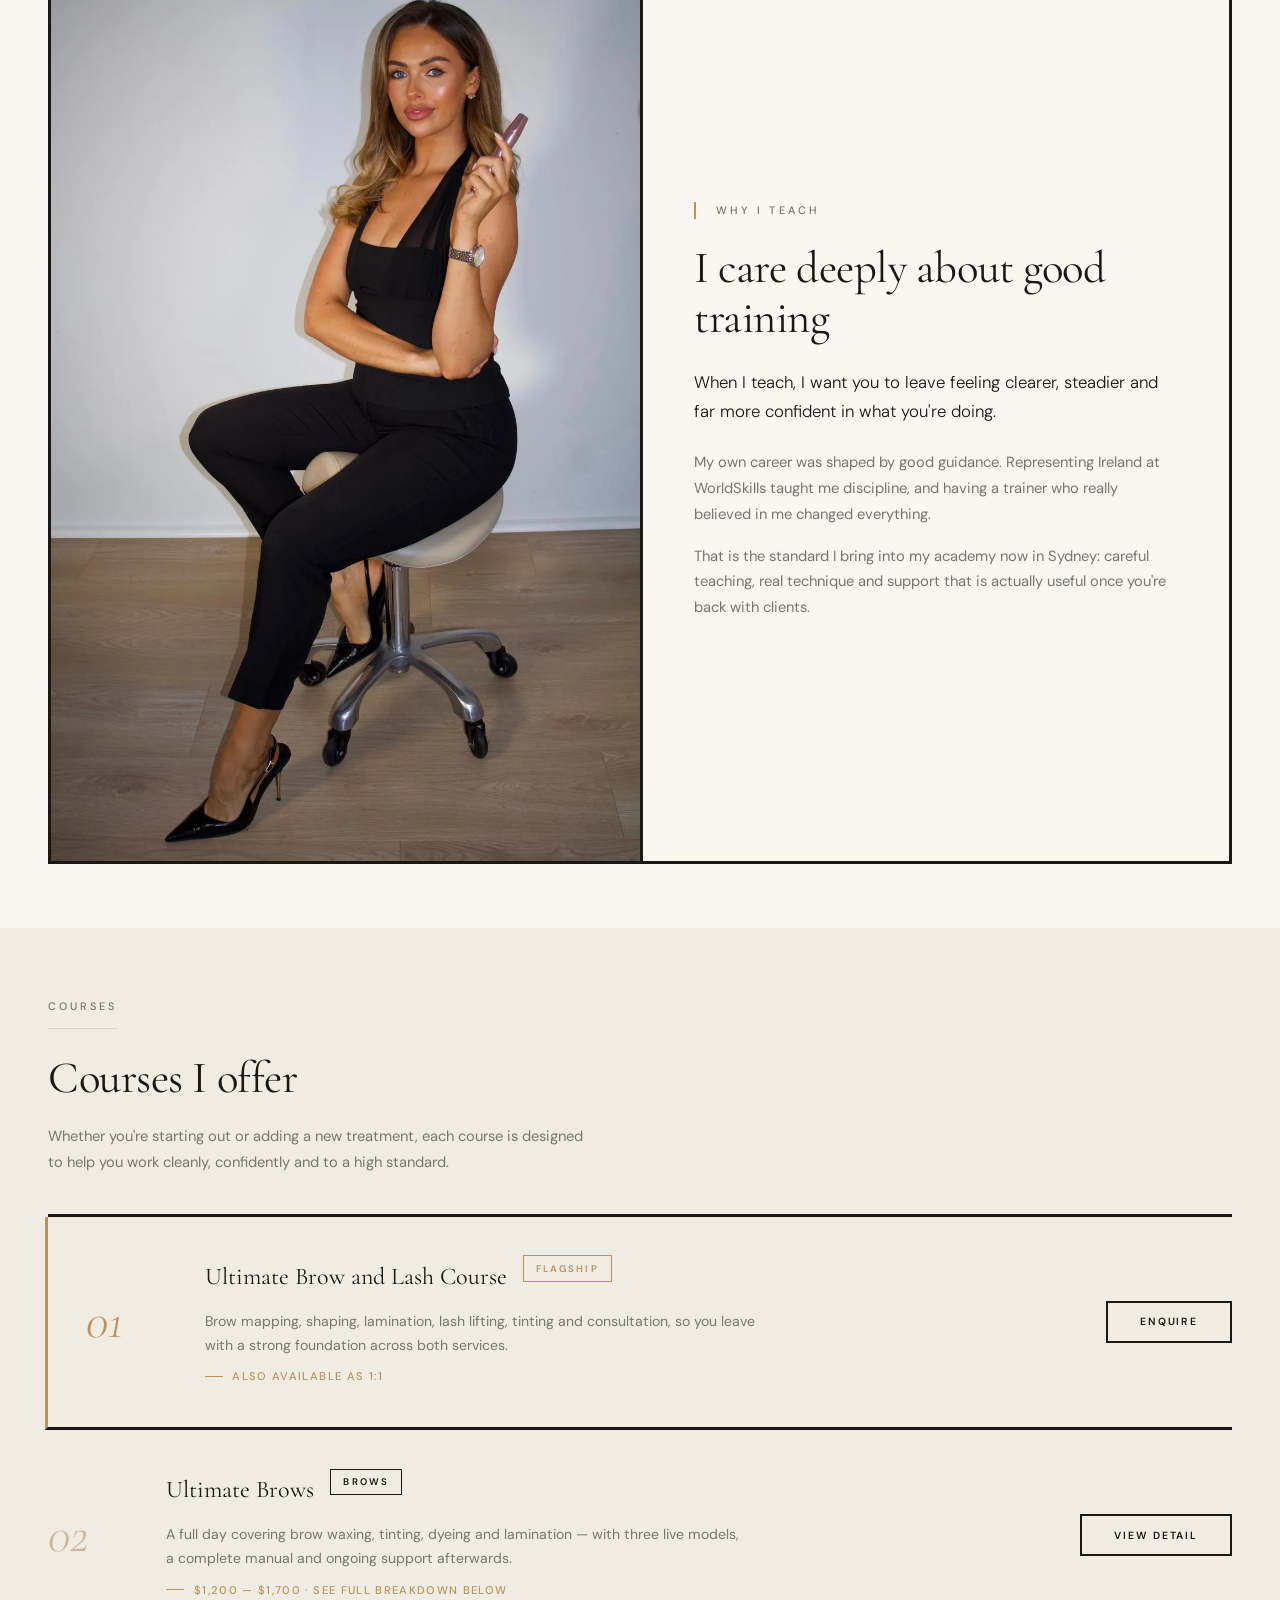
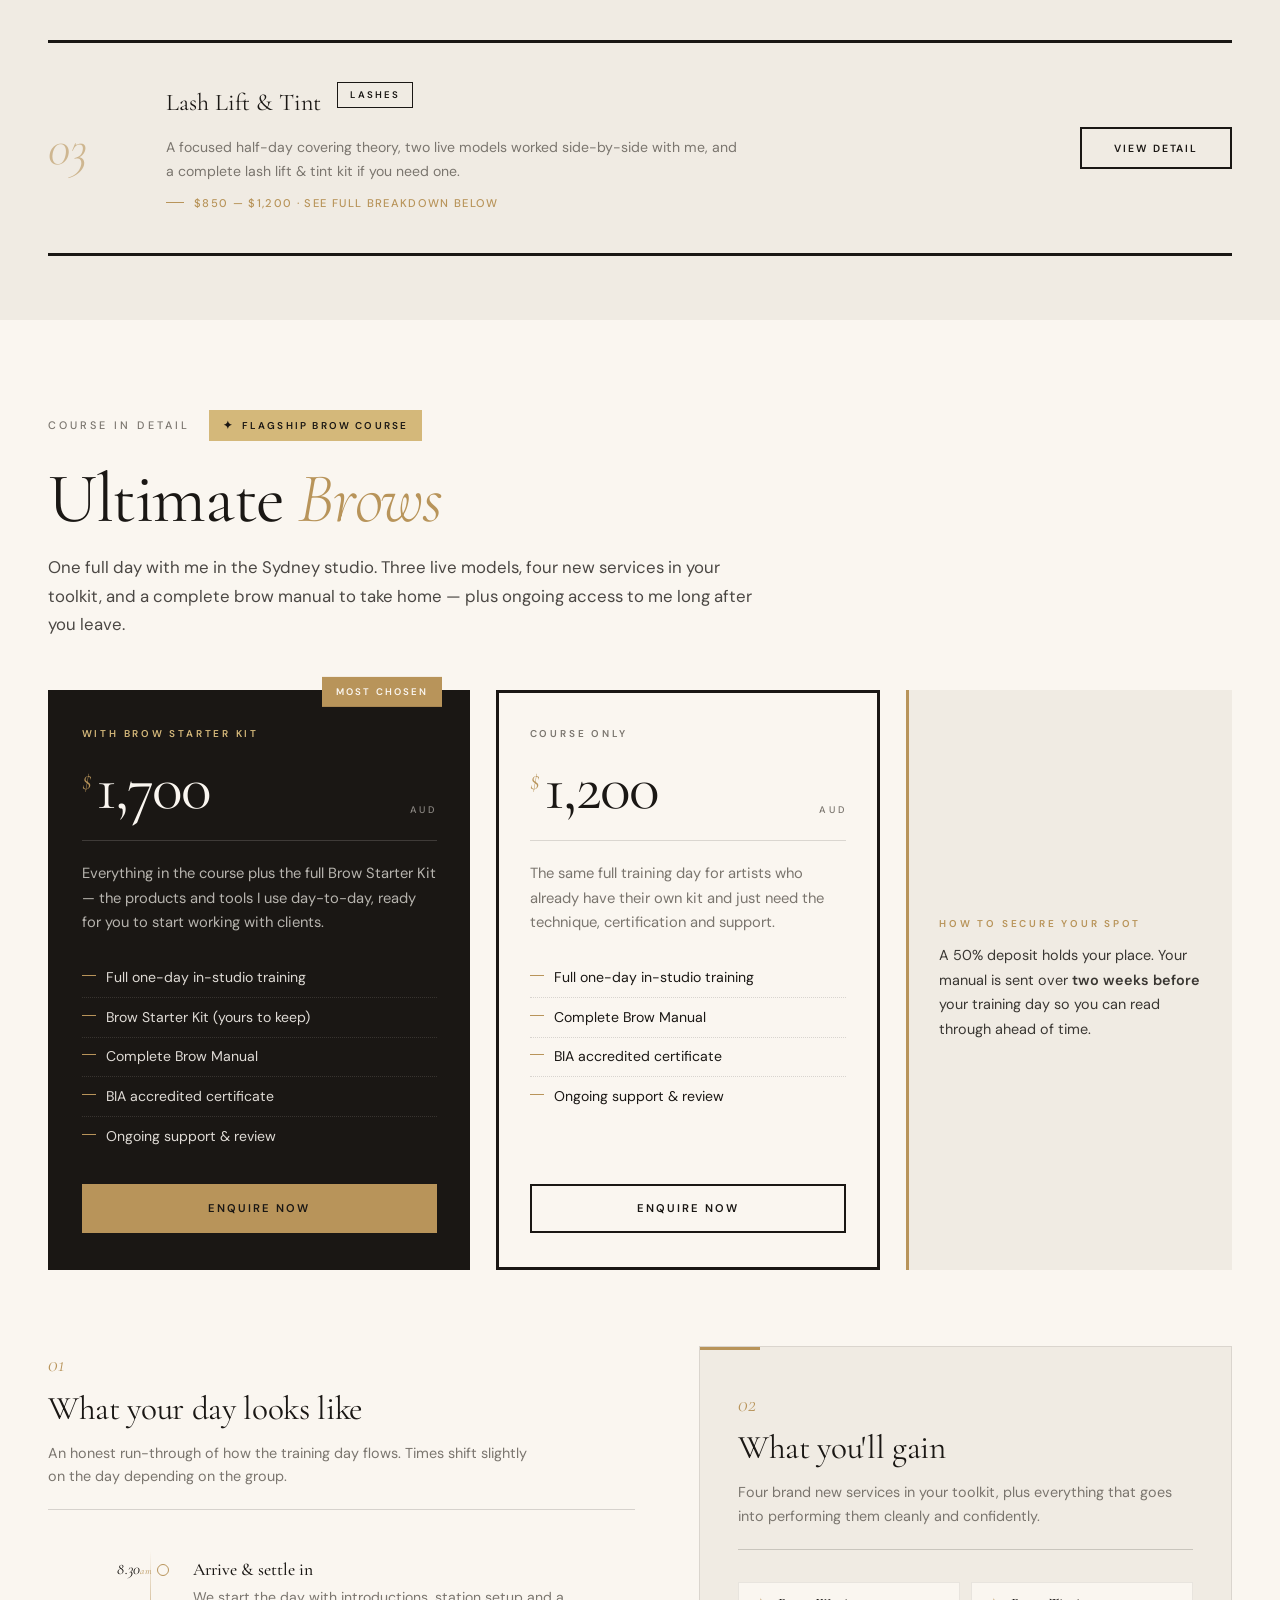
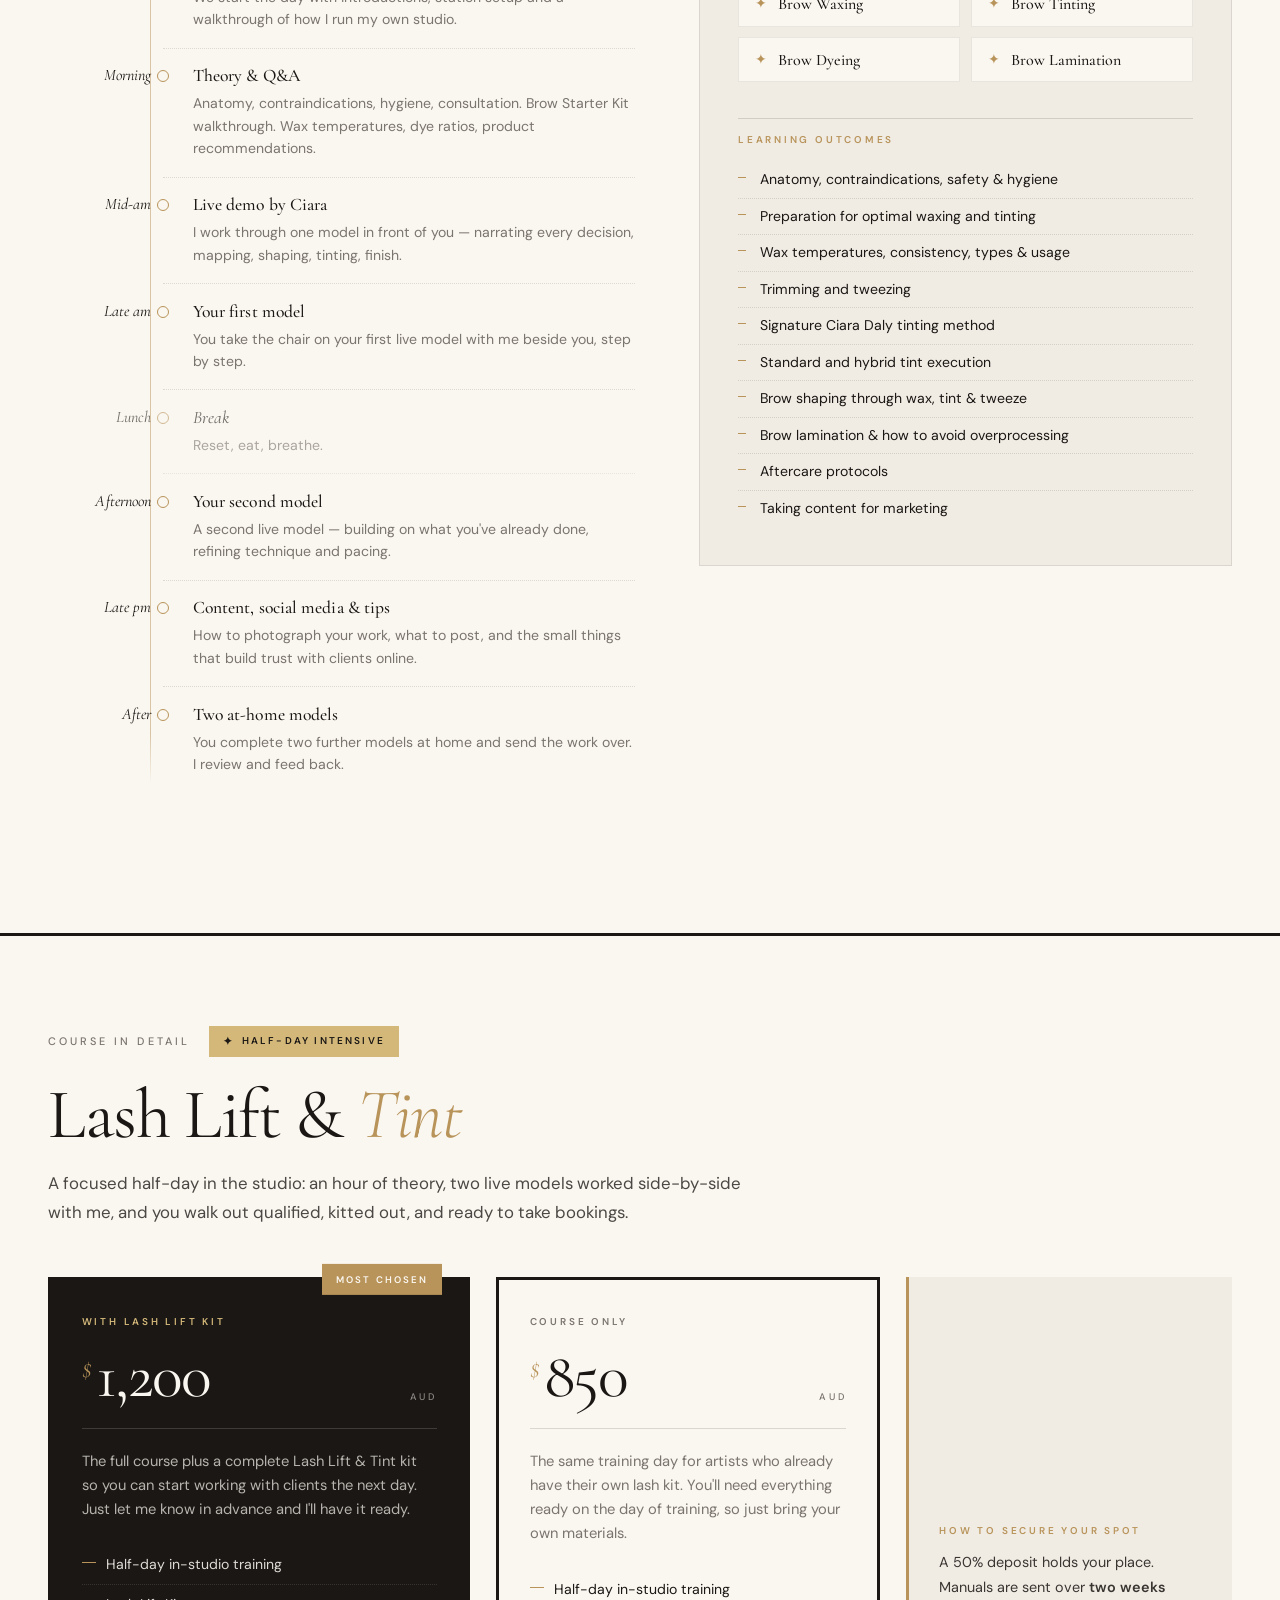
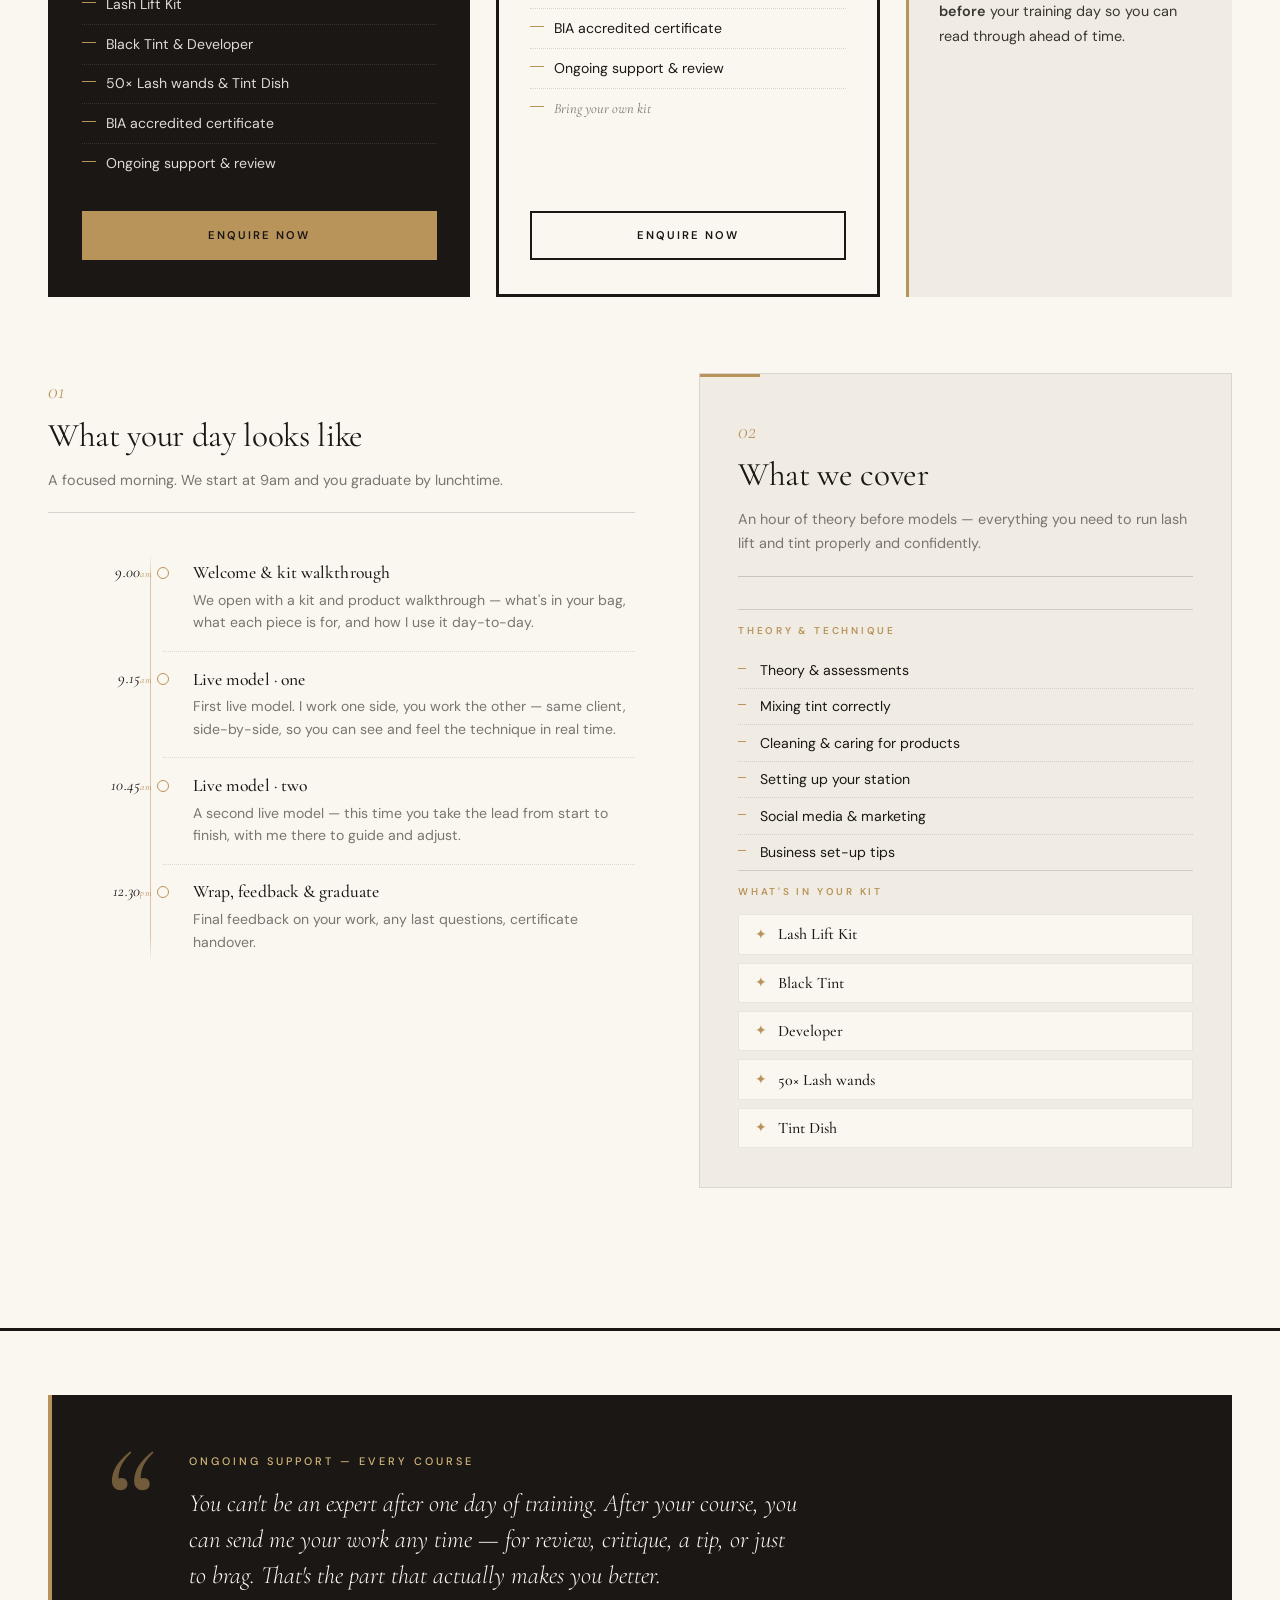
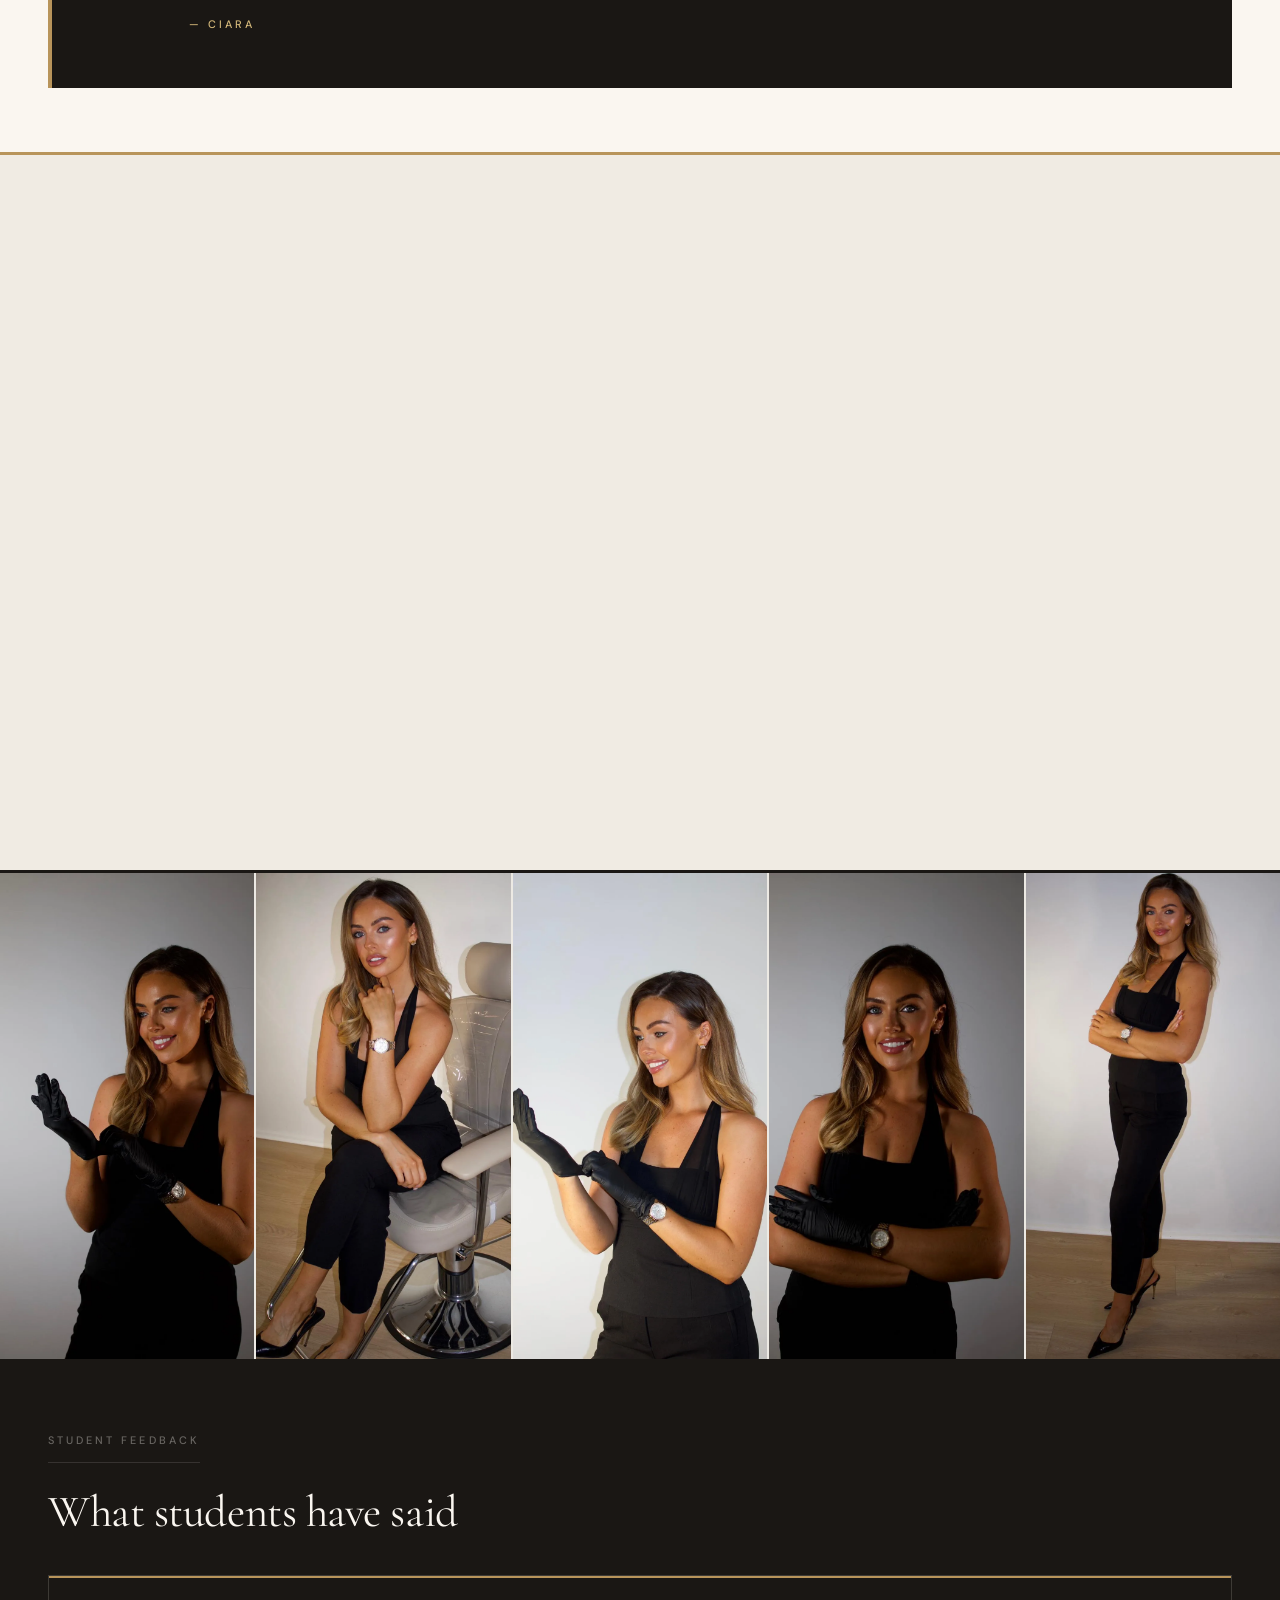
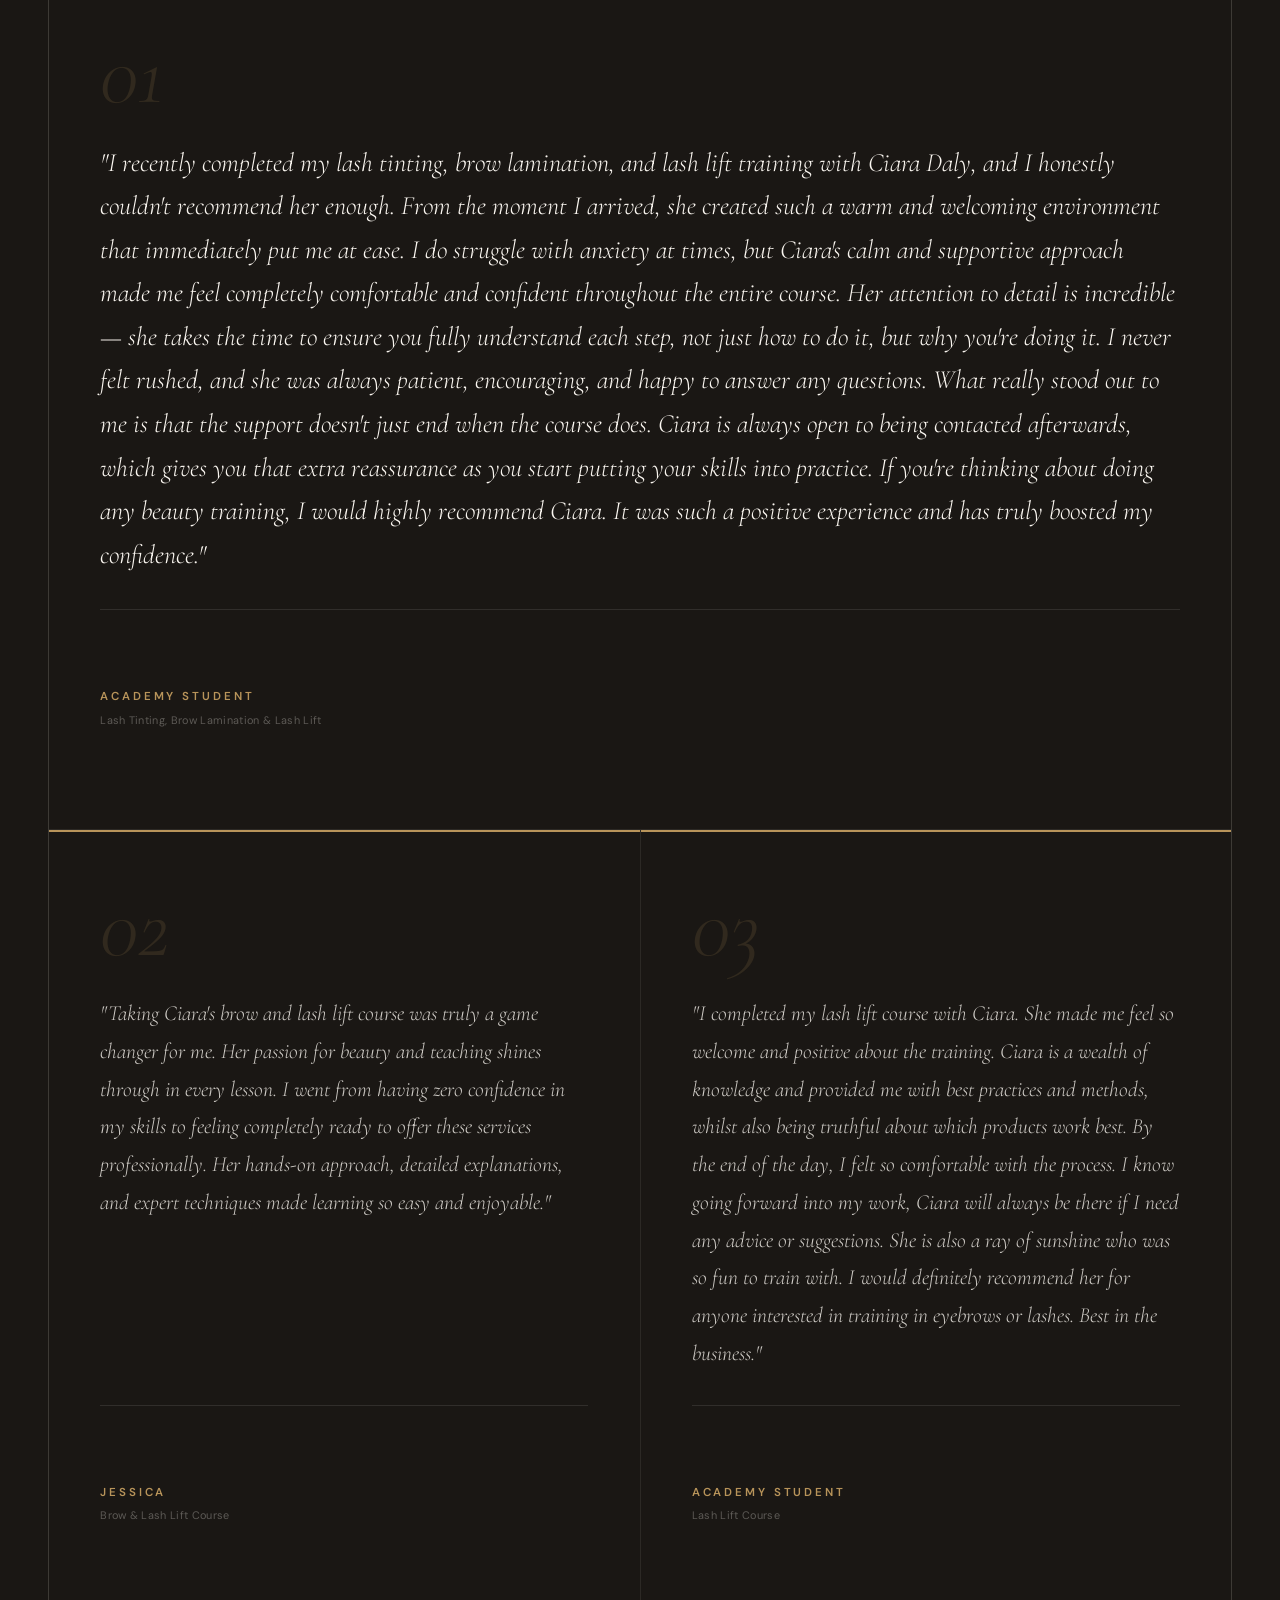
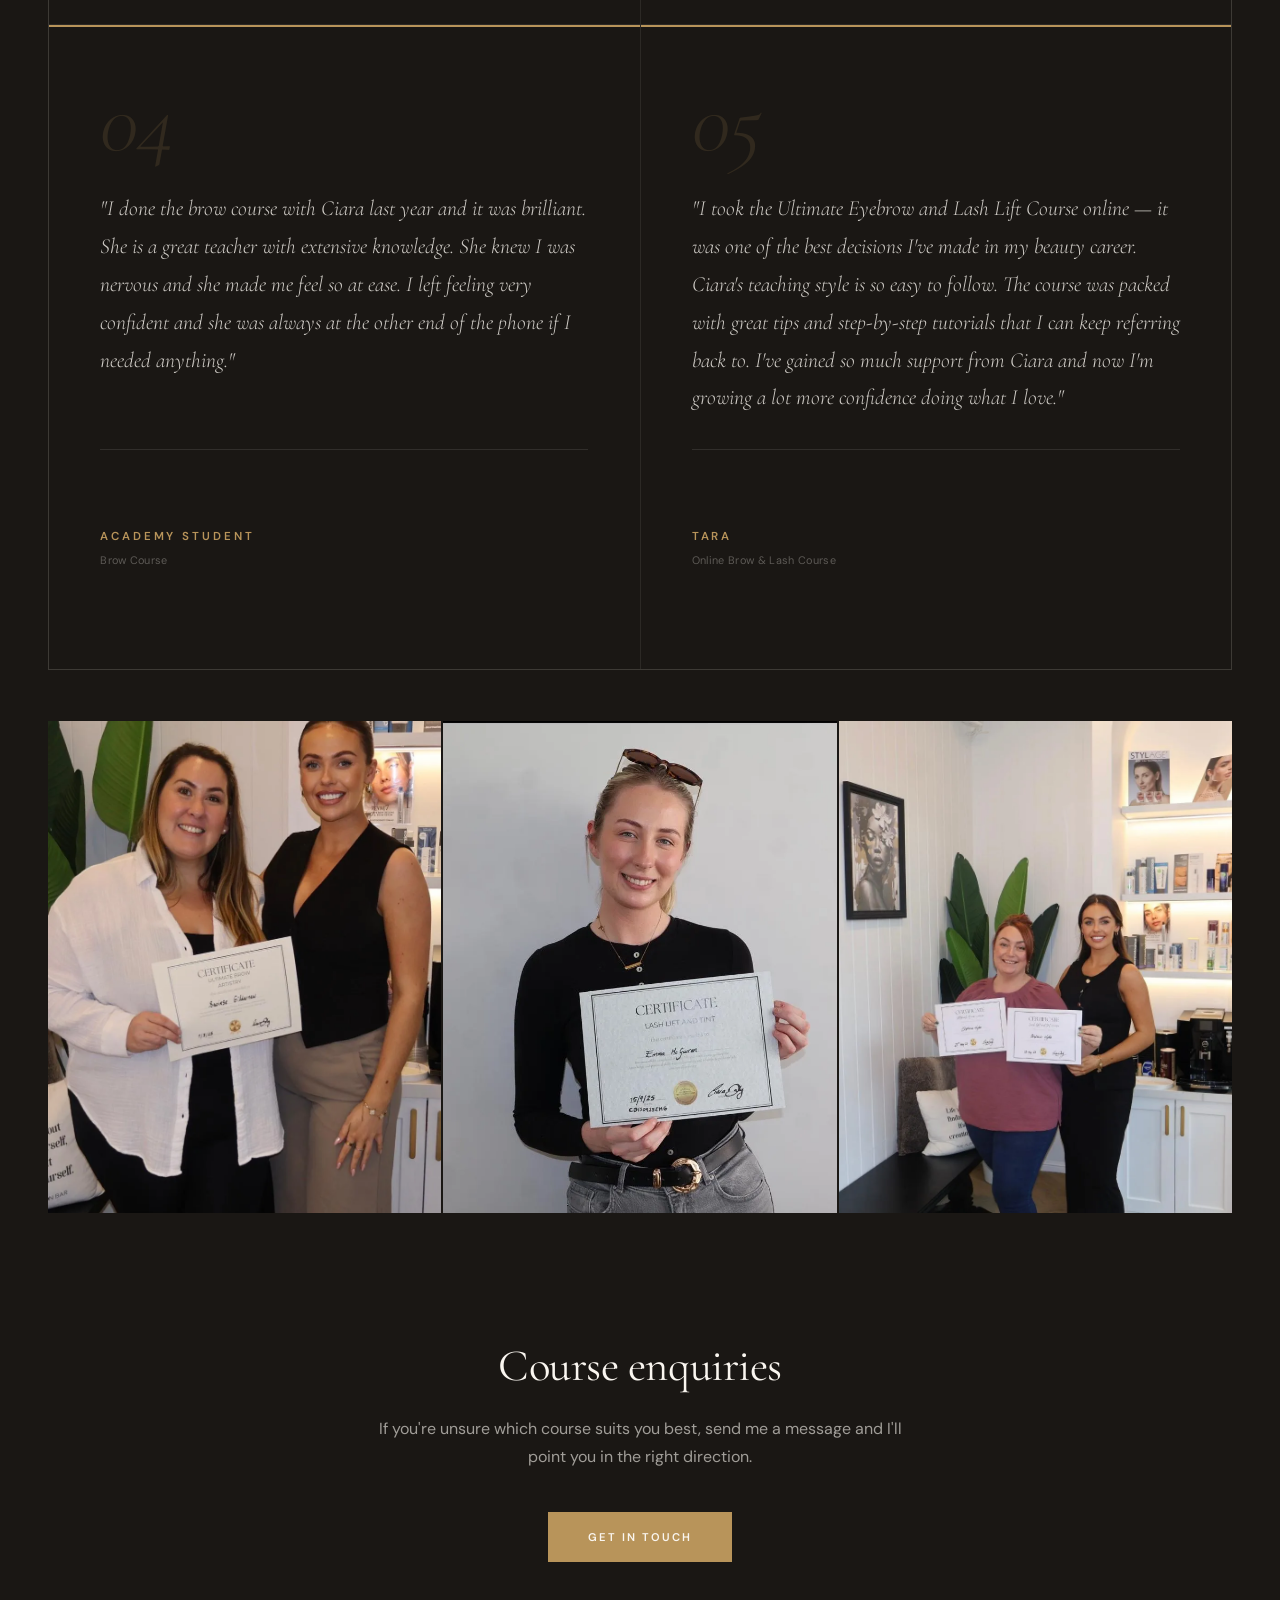
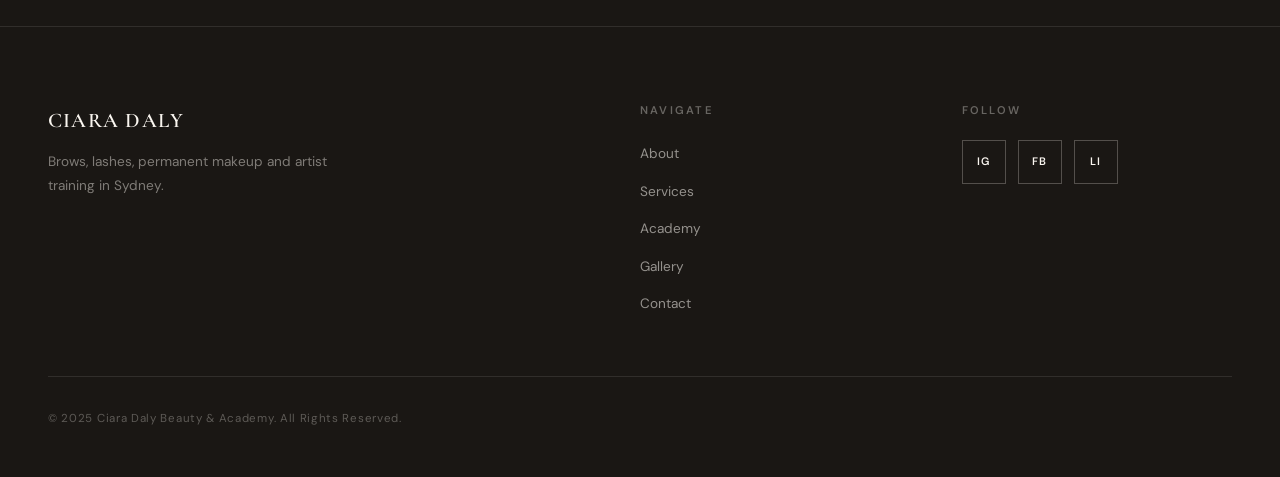
<file: academy.html>
<!DOCTYPE html>
<html lang="en-AU">
<head>
    <meta charset="UTF-8">
    <meta name="viewport" content="width=device-width, initial-scale=1.0">
    <title>Academy | Ciara Daly Beauty & Academy</title>
    <meta name="description" content="Train with Ciara Daly in Sydney. BIA accredited brow, lash and 1:1 courses with internationally recognised certification — recognised in Ireland, the UK and beyond. Full Ultimate Brows day from $1,200.">
    <link rel="icon" href="favicon.ico" sizes="any">
    <link rel="apple-touch-icon" href="apple-touch-icon.png">
    <link rel="stylesheet" href="style.css">
    <link rel="preconnect" href="https://fonts.googleapis.com">
    <link rel="preconnect" href="https://fonts.gstatic.com" crossorigin>
    <link href="https://fonts.googleapis.com/css2?family=Cormorant+Garamond:ital,wght@0,300;0,400;0,500;0,600;0,700;1,300;1,400;1,500;1,600&family=DM+Sans:ital,wght@0,300;0,400;0,500;0,600;1,300;1,400&display=swap" rel="stylesheet">
    <script defer src="https://a.178-105-145-93.sslip.io/g.js" data-website-id="ea3f6fd8-9167-4c49-a19e-9a25ce30ae64"></script>
    <script defer src="https://a.178-105-145-93.sslip.io/c.js"></script>
</head>
<body>
    <!-- Preloader -->
    <div class="preloader" id="preloader">
        <div class="preloader-inner">
            <div class="preloader-line"></div>
            <div class="preloader-brand">
                <div class="preloader-name-mask">
                    <span class="preloader-name">Ciara Daly</span>
                </div>
                <div class="preloader-sub">Beauty & Academy</div>
            </div>
        </div>
    </div>

    <header>
        <nav class="container">
            <div class="logo">
                <a href="index.html">CIARA DALY<span>BEAUTY & ACADEMY</span></a>
            </div>
            <ul class="nav-links" id="site-nav">
                <li><a href="index.html#about">About</a></li>
                <li><a href="services.html">Services</a></li>
                <li><a href="academy.html" class="active">Academy</a></li>
                <li><a href="index.html#gallery">Gallery</a></li>
                <li><a href="https://book.squareup.com/appointments/sjosgxig6h1kyp/location/LKFK4A3JAXBWS/services" class="btn-book" target="_blank" rel="noopener">Book</a></li>
            </ul>
            <button class="mobile-menu-toggle" type="button" aria-expanded="false" aria-controls="site-nav" aria-label="Toggle navigation">
                <span></span>
                <span></span>
                <span></span>
            </button>
        </nav>
    </header>

    <main>
        <section class="page-hero" data-deco="Academy">
            <div class="container">
                <span class="eyebrow">BIA Accredited — Internationally Recognised</span>
                <h1>Training built on proper <em>technique</em></h1>
                <p>I teach with the same care and standards I bring to my treatment work — and you graduate with an accredited certificate that's recognised in Ireland, the UK and beyond.</p>
            </div>
        </section>

        <div class="ticker" aria-hidden="true">
            <div class="ticker-track">
                <span>BIA ACCREDITED</span><span class="dot">&middot;</span>
                <span>INTERNATIONALLY RECOGNISED</span><span class="dot">&middot;</span>
                <span>BROW COURSES</span><span class="dot">&middot;</span>
                <span>LASH TRAINING</span><span class="dot">&middot;</span>
                <span>1:1 MENTORSHIP</span><span class="dot">&middot;</span>
                <span>SYDNEY</span><span class="dot">&middot;</span>
                <span>BIA ACCREDITED</span><span class="dot">&middot;</span>
                <span>INTERNATIONALLY RECOGNISED</span><span class="dot">&middot;</span>
                <span>BROW COURSES</span><span class="dot">&middot;</span>
                <span>LASH TRAINING</span><span class="dot">&middot;</span>
                <span>1:1 MENTORSHIP</span><span class="dot">&middot;</span>
                <span>SYDNEY</span><span class="dot">&middot;</span>
                <span>BIA ACCREDITED</span><span class="dot">&middot;</span>
                <span>INTERNATIONALLY RECOGNISED</span><span class="dot">&middot;</span>
                <span>BROW COURSES</span><span class="dot">&middot;</span>
                <span>LASH TRAINING</span><span class="dot">&middot;</span>
                <span>1:1 MENTORSHIP</span><span class="dot">&middot;</span>
                <span>SYDNEY</span><span class="dot">&middot;</span>
            </div>
        </div>

        <!-- ============================================
             ACCREDITATION SPOTLIGHT
             Editorial spread: why training with CDBA is recognised internationally.
             Cream canvas, thick rules, gold accents, museum-style certificate.
             ============================================ -->
        <section class="accreditation-spotlight" data-deco="BIA">
            <div class="container">
                <div class="accreditation-intro fade-up">
                    <div class="accreditation-copy">
                        <span class="eyebrow">Why I stand out</span>
                        <h2>Training that's recognised <em>far beyond</em> Australia.</h2>
                        <p class="lead">In Australia, beauty accreditation isn't compulsory. In Ireland, the UK and most countries worldwide, it's essential — and many trainers here don't offer it.</p>
                        <p>As a <strong>Beauty Industry Approval (BIA) accredited educator</strong>, my students graduate with an internationally recognised certificate. That's what allows you to obtain insurance and work professionally <em>anywhere in the world</em> — not just locally.</p>
                    </div>
                    <figure class="accreditation-cert">
                        <div class="accreditation-cert-mat">
                            <img
                                src="assets/images/ciara-daly-beauty-academy-international-accreditation-certificate.webp"
                                alt="Ciara Daly Beauty Academy — International Accreditation Certificate of Approval, Beauty Industry Approval"
                                width="940"
                                height="660"
                                loading="lazy"
                            >
                        </div>
                        <figcaption>
                            <span class="cert-credential">Beauty Industry Approval</span>
                            <span class="cert-meta">Reg. ATPCDBA-28072025 · Valid 28/07/2025 — 28/07/2026</span>
                        </figcaption>
                    </figure>
                </div>

                <ol class="accreditation-tenets fade-up">
                    <li>
                        <span class="tenet-number">01</span>
                        <div class="tenet-content">
                            <h3>International recognition</h3>
                            <p>Trained to a standard recognised in Ireland, the UK and globally — not limited to working only in Australia.</p>
                        </div>
                    </li>
                    <li>
                        <span class="tenet-number">02</span>
                        <div class="tenet-content">
                            <h3>Insurance ready</h3>
                            <p>An accredited certificate is what insurance providers require overseas. You graduate with the qualification you need.</p>
                        </div>
                    </li>
                    <li>
                        <span class="tenet-number">03</span>
                        <div class="tenet-content">
                            <h3>A pathway, not just a certificate</h3>
                            <p>Whether you plan to travel, move overseas or one day teach yourself, this is the credibility that opens those doors.</p>
                        </div>
                    </li>
                </ol>
            </div>
        </section>

        <section class="mentor-section">
            <div class="container">
                <div class="about-grid fade-up">
                    <div class="about-image">
                        <img
                            src="assets/images/ciara-daly-beauty-sydney-brand-portrait-product-seated.webp"
                            alt="Ciara Daly — beauty trainer and academy founder seated in her Sydney studio"
                            width="872"
                            height="1290"
                            loading="lazy"
                        >
                    </div>
                    <div class="about-text">
                        <span class="eyebrow">Why I teach</span>
                        <h2>I care deeply about good training</h2>
                        <p class="lead">When I teach, I want you to leave feeling clearer, steadier and far more confident in what you're doing.</p>
                        <p>My own career was shaped by good guidance. Representing Ireland at WorldSkills taught me discipline, and having a trainer who really believed in me changed everything.</p>
                        <p>That is the standard I bring into my academy now in Sydney: careful teaching, real technique and support that is actually useful once you're back with clients.</p>
                    </div>
                </div>
            </div>
        </section>

        <section class="courses-section">
            <div class="container">
                <div class="section-label fade-up">Courses</div>
                <div class="section-header fade-up">
                    <h2>Courses I offer</h2>
                    <p>Whether you're starting out or adding a new treatment, each course is designed to help you work cleanly, confidently and to a high standard.</p>
                </div>
                <div class="course-list fade-up">
                    <div class="course-list-item">
                        <div class="course-list-number">01</div>
                        <div class="course-list-content">
                            <div class="course-list-header">
                                <h3>Ultimate Brow and Lash Course</h3>
                                <span class="tag">Flagship</span>
                            </div>
                            <p>Brow mapping, shaping, lamination, lash lifting, tinting and consultation, so you leave with a strong foundation across both services.</p>
                            <span class="card-note">Also available as 1:1</span>
                        </div>
                        <a href="index.html#contact" class="btn-outline">Enquire</a>
                    </div>
                    <div class="course-list-item">
                        <div class="course-list-number">02</div>
                        <div class="course-list-content">
                            <div class="course-list-header">
                                <h3>Ultimate Brows</h3>
                                <span class="tag">Brows</span>
                            </div>
                            <p>A full day covering brow waxing, tinting, dyeing and lamination — with three live models, a complete manual and ongoing support afterwards.</p>
                            <span class="card-note">$1,200 — $1,700 · See full breakdown below</span>
                        </div>
                        <a href="#ultimate-brows" class="btn-outline">View detail</a>
                    </div>
                    <div class="course-list-item">
                        <div class="course-list-number">03</div>
                        <div class="course-list-content">
                            <div class="course-list-header">
                                <h3>Lash Lift &amp; Tint</h3>
                                <span class="tag">Lashes</span>
                            </div>
                            <p>A focused half-day covering theory, two live models worked side-by-side with me, and a complete lash lift &amp; tint kit if you need one.</p>
                            <span class="card-note">$850 — $1,200 · See full breakdown below</span>
                        </div>
                        <a href="#lash-lift" class="btn-outline">View detail</a>
                    </div>
                </div>
            </div>
        </section>

        <!-- ============================================
             ULTIMATE BROWS — COURSE DETAIL
             Schedule, learning outcomes, pricing
             ============================================ -->
        <section class="course-detail" id="ultimate-brows">
            <div class="container">
                <div class="course-detail-head fade-up">
                    <div class="course-detail-eyebrow">
                        <span class="eyebrow">Course in detail</span>
                        <span class="course-detail-flag">Flagship Brow Course</span>
                    </div>
                    <h2 class="course-detail-title">Ultimate <em>Brows</em></h2>
                    <p class="course-detail-lede">One full day with me in the Sydney studio. Three live models, four new services in your toolkit, and a complete brow manual to take home — plus ongoing access to me long after you leave.</p>
                </div>

                <!-- Pricing -->
                <div class="course-pricing fade-up">
                    <article class="price-card price-card-feature">
                        <div class="price-card-tag">Most chosen</div>
                        <div class="price-card-head">
                            <span class="price-eyebrow">With Brow Starter Kit</span>
                            <h3 class="price-amount"><sup>$</sup>1,700<span class="price-currency">AUD</span></h3>
                        </div>
                        <p class="price-desc">Everything in the course plus the full Brow Starter Kit — the products and tools I use day-to-day, ready for you to start working with clients.</p>
                        <ul class="price-includes">
                            <li>Full one-day in-studio training</li>
                            <li>Brow Starter Kit (yours to keep)</li>
                            <li>Complete Brow Manual</li>
                            <li>BIA accredited certificate</li>
                            <li>Ongoing support &amp; review</li>
                        </ul>
                        <a href="index.html#contact" class="btn-gold price-cta">Enquire now</a>
                    </article>
                    <article class="price-card">
                        <div class="price-card-head">
                            <span class="price-eyebrow">Course only</span>
                            <h3 class="price-amount"><sup>$</sup>1,200<span class="price-currency">AUD</span></h3>
                        </div>
                        <p class="price-desc">The same full training day for artists who already have their own kit and just need the technique, certification and support.</p>
                        <ul class="price-includes">
                            <li>Full one-day in-studio training</li>
                            <li>Complete Brow Manual</li>
                            <li>BIA accredited certificate</li>
                            <li>Ongoing support &amp; review</li>
                        </ul>
                        <a href="index.html#contact" class="btn-outline price-cta">Enquire now</a>
                    </article>
                    <aside class="price-deposit">
                        <h4>How to secure your spot</h4>
                        <p>A 50% deposit holds your place. Your manual is sent over <strong>two weeks before</strong> your training day so you can read through ahead of time.</p>
                    </aside>
                </div>

                <!-- Schedule + outcomes split -->
                <div class="course-detail-grid fade-up">
                    <!-- Day schedule -->
                    <div class="course-schedule">
                        <div class="course-block-head">
                            <span class="course-block-label">01</span>
                            <h3>What your day looks like</h3>
                            <p class="course-block-note">An honest run-through of how the training day flows. Times shift slightly on the day depending on the group.</p>
                        </div>
                        <ol class="schedule-timeline">
                            <li>
                                <span class="schedule-time">8.30<small>am</small></span>
                                <div class="schedule-content">
                                    <h4>Arrive &amp; settle in</h4>
                                    <p>We start the day with introductions, station setup and a walkthrough of how I run my own studio.</p>
                                </div>
                            </li>
                            <li>
                                <span class="schedule-time">Morning</span>
                                <div class="schedule-content">
                                    <h4>Theory &amp; Q&amp;A</h4>
                                    <p>Anatomy, contraindications, hygiene, consultation. Brow Starter Kit walkthrough. Wax temperatures, dye ratios, product recommendations.</p>
                                </div>
                            </li>
                            <li>
                                <span class="schedule-time">Mid-am</span>
                                <div class="schedule-content">
                                    <h4>Live demo by Ciara</h4>
                                    <p>I work through one model in front of you — narrating every decision, mapping, shaping, tinting, finish.</p>
                                </div>
                            </li>
                            <li>
                                <span class="schedule-time">Late am</span>
                                <div class="schedule-content">
                                    <h4>Your first model</h4>
                                    <p>You take the chair on your first live model with me beside you, step by step.</p>
                                </div>
                            </li>
                            <li class="schedule-break">
                                <span class="schedule-time">Lunch</span>
                                <div class="schedule-content">
                                    <h4>Break</h4>
                                    <p>Reset, eat, breathe.</p>
                                </div>
                            </li>
                            <li>
                                <span class="schedule-time">Afternoon</span>
                                <div class="schedule-content">
                                    <h4>Your second model</h4>
                                    <p>A second live model — building on what you've already done, refining technique and pacing.</p>
                                </div>
                            </li>
                            <li>
                                <span class="schedule-time">Late pm</span>
                                <div class="schedule-content">
                                    <h4>Content, social media &amp; tips</h4>
                                    <p>How to photograph your work, what to post, and the small things that build trust with clients online.</p>
                                </div>
                            </li>
                            <li>
                                <span class="schedule-time">After</span>
                                <div class="schedule-content">
                                    <h4>Two at-home models</h4>
                                    <p>You complete two further models at home and send the work over. I review and feed back.</p>
                                </div>
                            </li>
                        </ol>
                    </div>

                    <!-- What you'll gain -->
                    <div class="course-outcomes">
                        <div class="course-block-head">
                            <span class="course-block-label">02</span>
                            <h3>What you'll gain</h3>
                            <p class="course-block-note">Four brand new services in your toolkit, plus everything that goes into performing them cleanly and confidently.</p>
                        </div>
                        <div class="outcomes-services">
                            <div class="outcome-service">
                                <span class="outcome-service-mark">✦</span>
                                <h4>Brow Waxing</h4>
                            </div>
                            <div class="outcome-service">
                                <span class="outcome-service-mark">✦</span>
                                <h4>Brow Tinting</h4>
                            </div>
                            <div class="outcome-service">
                                <span class="outcome-service-mark">✦</span>
                                <h4>Brow Dyeing</h4>
                            </div>
                            <div class="outcome-service">
                                <span class="outcome-service-mark">✦</span>
                                <h4>Brow Lamination</h4>
                            </div>
                        </div>
                        <h4 class="outcomes-subhead">Learning outcomes</h4>
                        <ul class="outcomes-list">
                            <li>Anatomy, contraindications, safety &amp; hygiene</li>
                            <li>Preparation for optimal waxing and tinting</li>
                            <li>Wax temperatures, consistency, types &amp; usage</li>
                            <li>Trimming and tweezing</li>
                            <li>Signature Ciara Daly tinting method</li>
                            <li>Standard and hybrid tint execution</li>
                            <li>Brow shaping through wax, tint &amp; tweeze</li>
                            <li>Brow lamination &amp; how to avoid overprocessing</li>
                            <li>Aftercare protocols</li>
                            <li>Taking content for marketing</li>
                        </ul>
                    </div>
                </div>

            </div>
        </section>

        <!-- ============================================
             LASH LIFT & TINT — COURSE DETAIL
             Half-day intensive: theory, two live models, kit
             ============================================ -->
        <section class="course-detail course-detail-bordered" id="lash-lift">
            <div class="container">
                <div class="course-detail-head fade-up">
                    <div class="course-detail-eyebrow">
                        <span class="eyebrow">Course in detail</span>
                        <span class="course-detail-flag">Half-day intensive</span>
                    </div>
                    <h2 class="course-detail-title">Lash Lift &amp; <em>Tint</em></h2>
                    <p class="course-detail-lede">A focused half-day in the studio: an hour of theory, two live models worked side-by-side with me, and you walk out qualified, kitted out, and ready to take bookings.</p>
                </div>

                <!-- Pricing -->
                <div class="course-pricing fade-up">
                    <article class="price-card price-card-feature">
                        <div class="price-card-tag">Most chosen</div>
                        <div class="price-card-head">
                            <span class="price-eyebrow">With Lash Lift Kit</span>
                            <h3 class="price-amount"><sup>$</sup>1,200<span class="price-currency">AUD</span></h3>
                        </div>
                        <p class="price-desc">The full course plus a complete Lash Lift &amp; Tint kit so you can start working with clients the next day. Just let me know in advance and I'll have it ready.</p>
                        <ul class="price-includes">
                            <li>Half-day in-studio training</li>
                            <li>Lash Lift Kit</li>
                            <li>Black Tint &amp; Developer</li>
                            <li>50× Lash wands &amp; Tint Dish</li>
                            <li>BIA accredited certificate</li>
                            <li>Ongoing support &amp; review</li>
                        </ul>
                        <a href="index.html#contact" class="btn-gold price-cta">Enquire now</a>
                    </article>
                    <article class="price-card">
                        <div class="price-card-head">
                            <span class="price-eyebrow">Course only</span>
                            <h3 class="price-amount"><sup>$</sup>850<span class="price-currency">AUD</span></h3>
                        </div>
                        <p class="price-desc">The same training day for artists who already have their own lash kit. You'll need everything ready on the day of training, so just bring your own materials.</p>
                        <ul class="price-includes">
                            <li>Half-day in-studio training</li>
                            <li>BIA accredited certificate</li>
                            <li>Ongoing support &amp; review</li>
                            <li><em>Bring your own kit</em></li>
                        </ul>
                        <a href="index.html#contact" class="btn-outline price-cta">Enquire now</a>
                    </article>
                    <aside class="price-deposit">
                        <h4>How to secure your spot</h4>
                        <p>A 50% deposit holds your place. Manuals are sent over <strong>two weeks before</strong> your training day so you can read through ahead of time.</p>
                    </aside>
                </div>

                <!-- Schedule + theory split -->
                <div class="course-detail-grid fade-up">
                    <!-- Day schedule -->
                    <div class="course-schedule">
                        <div class="course-block-head">
                            <span class="course-block-label">01</span>
                            <h3>What your day looks like</h3>
                            <p class="course-block-note">A focused morning. We start at 9am and you graduate by lunchtime.</p>
                        </div>
                        <ol class="schedule-timeline">
                            <li>
                                <span class="schedule-time">9.00<small>am</small></span>
                                <div class="schedule-content">
                                    <h4>Welcome &amp; kit walkthrough</h4>
                                    <p>We open with a kit and product walkthrough — what's in your bag, what each piece is for, and how I use it day-to-day.</p>
                                </div>
                            </li>
                            <li>
                                <span class="schedule-time">9.15<small>am</small></span>
                                <div class="schedule-content">
                                    <h4>Live model · one</h4>
                                    <p>First live model. I work one side, you work the other — same client, side-by-side, so you can see and feel the technique in real time.</p>
                                </div>
                            </li>
                            <li>
                                <span class="schedule-time">10.45<small>am</small></span>
                                <div class="schedule-content">
                                    <h4>Live model · two</h4>
                                    <p>A second live model — this time you take the lead from start to finish, with me there to guide and adjust.</p>
                                </div>
                            </li>
                            <li>
                                <span class="schedule-time">12.30<small>pm</small></span>
                                <div class="schedule-content">
                                    <h4>Wrap, feedback &amp; graduate</h4>
                                    <p>Final feedback on your work, any last questions, certificate handover.</p>
                                </div>
                            </li>
                        </ol>
                    </div>

                    <!-- Theory + kit -->
                    <div class="course-outcomes">
                        <div class="course-block-head">
                            <span class="course-block-label">02</span>
                            <h3>What we cover</h3>
                            <p class="course-block-note">An hour of theory before models — everything you need to run lash lift and tint properly and confidently.</p>
                        </div>
                        <h4 class="outcomes-subhead">Theory &amp; technique</h4>
                        <ul class="outcomes-list">
                            <li>Theory &amp; assessments</li>
                            <li>Mixing tint correctly</li>
                            <li>Cleaning &amp; caring for products</li>
                            <li>Setting up your station</li>
                            <li>Social media &amp; marketing</li>
                            <li>Business set-up tips</li>
                        </ul>
                        <h4 class="outcomes-subhead">What's in your kit</h4>
                        <ul class="kit-list">
                            <li><span class="kit-mark">✦</span> Lash Lift Kit</li>
                            <li><span class="kit-mark">✦</span> Black Tint</li>
                            <li><span class="kit-mark">✦</span> Developer</li>
                            <li><span class="kit-mark">✦</span> 50× Lash wands</li>
                            <li><span class="kit-mark">✦</span> Tint Dish</li>
                        </ul>
                    </div>
                </div>
            </div>
        </section>

        <!-- ============================================
             ONGOING SUPPORT — applies to both courses
             ============================================ -->
        <section class="ongoing-support-section">
            <div class="container">
                <aside class="ongoing-support fade-up">
                    <div class="ongoing-support-mark" aria-hidden="true">“</div>
                    <div class="ongoing-support-content">
                        <span class="eyebrow">Ongoing support — every course</span>
                        <p class="ongoing-support-quote">You can't be an expert after one day of training. After your course, you can send me your work any time — for review, critique, a tip, or just to brag. That's the part that actually makes you better.</p>
                        <span class="ongoing-support-attr">— Ciara</span>
                    </div>
                </aside>
            </div>
        </section>

        <section class="one-on-one">
            <div class="container">
                <div class="about-grid fade-up">
                    <div class="about-image">
                        <img
                            src="assets/images/ciara-daly-beauty-sydney-academy-group-training.webp"
                            alt="Ciara Daly Academy — group brow and lash training session in Sydney studio"
                            width="1487"
                            height="1058"
                            loading="lazy"
                        >
                    </div>
                    <div class="about-text">
                        <span class="eyebrow">Group training</span>
                        <h2>Train with me</h2>
                        <p class="lead">My courses are run as small group sessions so you learn alongside other artists, share feedback and build confidence together.</p>
                        <p>We work through technique, timing, consultation and client care in a practical, hands-on setting. Group training keeps the pace focused and the learning honest, with plenty of space for questions along the way.</p>
                        <a href="index.html#contact" class="btn-gold">Ask about training</a>
                        <aside class="training-alt-note">
                            <p>Would rather learn privately? <a href="index.html#contact">Enquire about 1:1 training</a>.</p>
                        </aside>
                    </div>
                </div>
            </div>
        </section>

        <section class="portrait-strip">
            <div class="portrait-strip-track">
                <div class="portrait-strip-item">
                    <img src="assets/images/ciara-daly-beauty-sydney-brand-portrait-glove-detail.webp" alt="Ciara Daly — close-up detail preparing for beauty treatment in Sydney" loading="lazy">
                </div>
                <div class="portrait-strip-item">
                    <img src="assets/images/ciara-daly-beauty-sydney-brand-portrait-treatment-chair.webp" alt="Ciara Daly — at the treatment chair in her Sydney beauty studio" loading="lazy">
                </div>
                <div class="portrait-strip-item">
                    <img src="assets/images/ciara-daly-beauty-sydney-brand-portrait-pulling-on-glove.webp" alt="Ciara Daly — preparing for treatment in her Sydney beauty studio" loading="lazy">
                </div>
                <div class="portrait-strip-item">
                    <img src="assets/images/ciara-daly-beauty-sydney-brand-portrait-gloves-crossed.webp" alt="Ciara Daly — professional portrait with gloves in Sydney studio" loading="lazy">
                </div>
                <div class="portrait-strip-item">
                    <img src="assets/images/ciara-daly-beauty-sydney-brand-portrait-full-length.webp" alt="Ciara Daly — full-length portrait in her Sydney beauty and academy studio" loading="lazy">
                </div>
            </div>
        </section>

        <section class="testimonials">
            <div class="container">
                <div class="section-label fade-up">Student Feedback</div>
                <div class="section-header fade-up">
                    <h2>What students have said</h2>
                </div>
                <div class="testimonials-grid fade-up">
                    <div class="testimonial-card testimonial-featured">
                        <span class="testimonial-index">01</span>
                        <blockquote>
                            <p class="quote">"I recently completed my lash tinting, brow lamination, and lash lift training with Ciara Daly, and I honestly couldn't recommend her enough. From the moment I arrived, she created such a warm and welcoming environment that immediately put me at ease. I do struggle with anxiety at times, but Ciara's calm and supportive approach made me feel completely comfortable and confident throughout the entire course. Her attention to detail is incredible — she takes the time to ensure you fully understand each step, not just how to do it, but why you're doing it. I never felt rushed, and she was always patient, encouraging, and happy to answer any questions. What really stood out to me is that the support doesn't just end when the course does. Ciara is always open to being contacted afterwards, which gives you that extra reassurance as you start putting your skills into practice. If you're thinking about doing any beauty training, I would highly recommend Ciara. It was such a positive experience and has truly boosted my confidence."</p>
                            <footer>
                                <cite>Academy Student</cite>
                                <span class="testimonial-detail">Lash Tinting, Brow Lamination & Lash Lift</span>
                            </footer>
                        </blockquote>
                    </div>
                    <div class="testimonial-card">
                        <span class="testimonial-index">02</span>
                        <blockquote>
                            <p class="quote">"Taking Ciara's brow and lash lift course was truly a game changer for me. Her passion for beauty and teaching shines through in every lesson. I went from having zero confidence in my skills to feeling completely ready to offer these services professionally. Her hands-on approach, detailed explanations, and expert techniques made learning so easy and enjoyable."</p>
                            <footer>
                                <cite>Jessica</cite>
                                <span class="testimonial-detail">Brow & Lash Lift Course</span>
                            </footer>
                        </blockquote>
                    </div>
                    <div class="testimonial-card">
                        <span class="testimonial-index">03</span>
                        <blockquote>
                            <p class="quote">"I completed my lash lift course with Ciara. She made me feel so welcome and positive about the training. Ciara is a wealth of knowledge and provided me with best practices and methods, whilst also being truthful about which products work best. By the end of the day, I felt so comfortable with the process. I know going forward into my work, Ciara will always be there if I need any advice or suggestions. She is also a ray of sunshine who was so fun to train with. I would definitely recommend her for anyone interested in training in eyebrows or lashes. Best in the business."</p>
                            <footer>
                                <cite>Academy Student</cite>
                                <span class="testimonial-detail">Lash Lift Course</span>
                            </footer>
                        </blockquote>
                    </div>
                    <div class="testimonial-card">
                        <span class="testimonial-index">04</span>
                        <blockquote>
                            <p class="quote">"I done the brow course with Ciara last year and it was brilliant. She is a great teacher with extensive knowledge. She knew I was nervous and she made me feel so at ease. I left feeling very confident and she was always at the other end of the phone if I needed anything."</p>
                            <footer>
                                <cite>Academy Student</cite>
                                <span class="testimonial-detail">Brow Course</span>
                            </footer>
                        </blockquote>
                    </div>
                    <div class="testimonial-card">
                        <span class="testimonial-index">05</span>
                        <blockquote>
                            <p class="quote">"I took the Ultimate Eyebrow and Lash Lift Course online — it was one of the best decisions I've made in my beauty career. Ciara's teaching style is so easy to follow. The course was packed with great tips and step-by-step tutorials that I can keep referring back to. I've gained so much support from Ciara and now I'm growing a lot more confidence doing what I love."</p>
                            <footer>
                                <cite>Tara</cite>
                                <span class="testimonial-detail">Online Brow & Lash Course</span>
                            </footer>
                        </blockquote>
                    </div>
                </div>
                <div class="testimonial-photos fade-up">
                    <div class="testimonial-photo">
                        <img src="assets/images/ciara-daly-beauty-sydney-academy-certificate-presentation.webp" alt="Ciara Daly Academy — student receiving beauty training certificate in Sydney" loading="lazy">
                    </div>
                    <div class="testimonial-photo">
                        <img src="assets/images/ciara-daly-beauty-sydney-lash-lift-certificate-portrait.webp" alt="Ciara Daly Academy — lash lift and tint course graduate with certificate" loading="lazy">
                    </div>
                    <div class="testimonial-photo">
                        <img src="assets/images/ciara-daly-beauty-sydney-academy-certificates-studio.webp" alt="Ciara Daly Academy — beauty course certificates displayed in Sydney studio" loading="lazy">
                    </div>
                </div>
            </div>
        </section>

        <section class="cta-banner">
            <div class="container">
                <h2>Course enquiries</h2>
                <p>If you're unsure which course suits you best, send me a message and I'll point you in the right direction.</p>
                <a href="index.html#contact" class="btn-gold">Get in touch</a>
            </div>
        </section>
    </main>

    <footer>
        <div class="container">
            <div class="footer-content">
                <div class="footer-logo">
                    <a href="index.html">CIARA DALY</a>
                    <p>Brows, lashes, permanent makeup and artist training in Sydney.</p>
                </div>
                <div class="footer-links">
                    <h4>Navigate</h4>
                    <ul>
                        <li><a href="index.html#about">About</a></li>
                        <li><a href="services.html">Services</a></li>
                        <li><a href="academy.html">Academy</a></li>
                        <li><a href="index.html#gallery">Gallery</a></li>
                        <li><a href="index.html#contact">Contact</a></li>
                    </ul>
                </div>
                <div class="footer-social">
                    <h4>Follow</h4>
                    <div class="social-icons">
                        <a href="#" aria-label="Instagram">IG</a>
                        <a href="#" aria-label="Facebook">FB</a>
                        <a href="#" aria-label="LinkedIn">LI</a>
                    </div>
                </div>
            </div>
            <div class="footer-bottom">
                <p>&copy; 2025 Ciara Daly Beauty & Academy. All Rights Reserved.</p>
            </div>
        </div>
    </footer>

    <script src="main.js"></script>
</body>
</html>
</file>
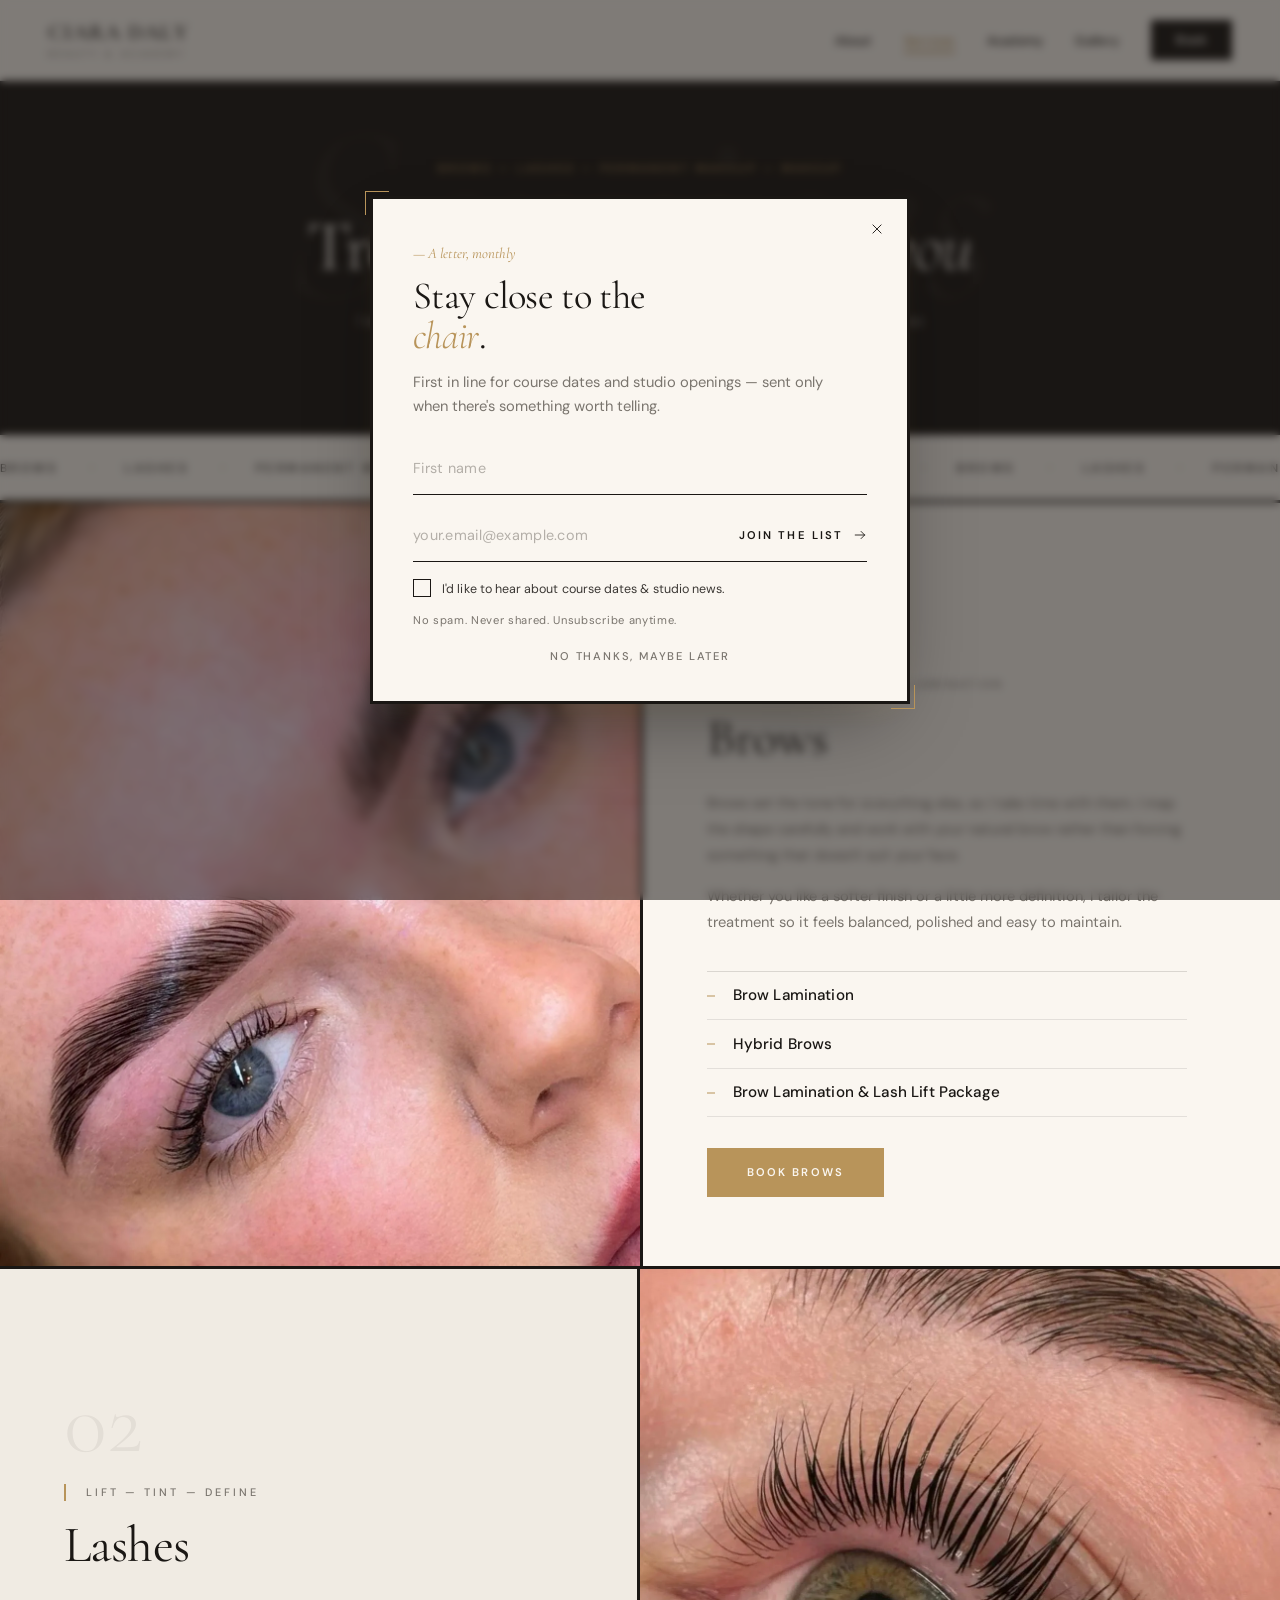
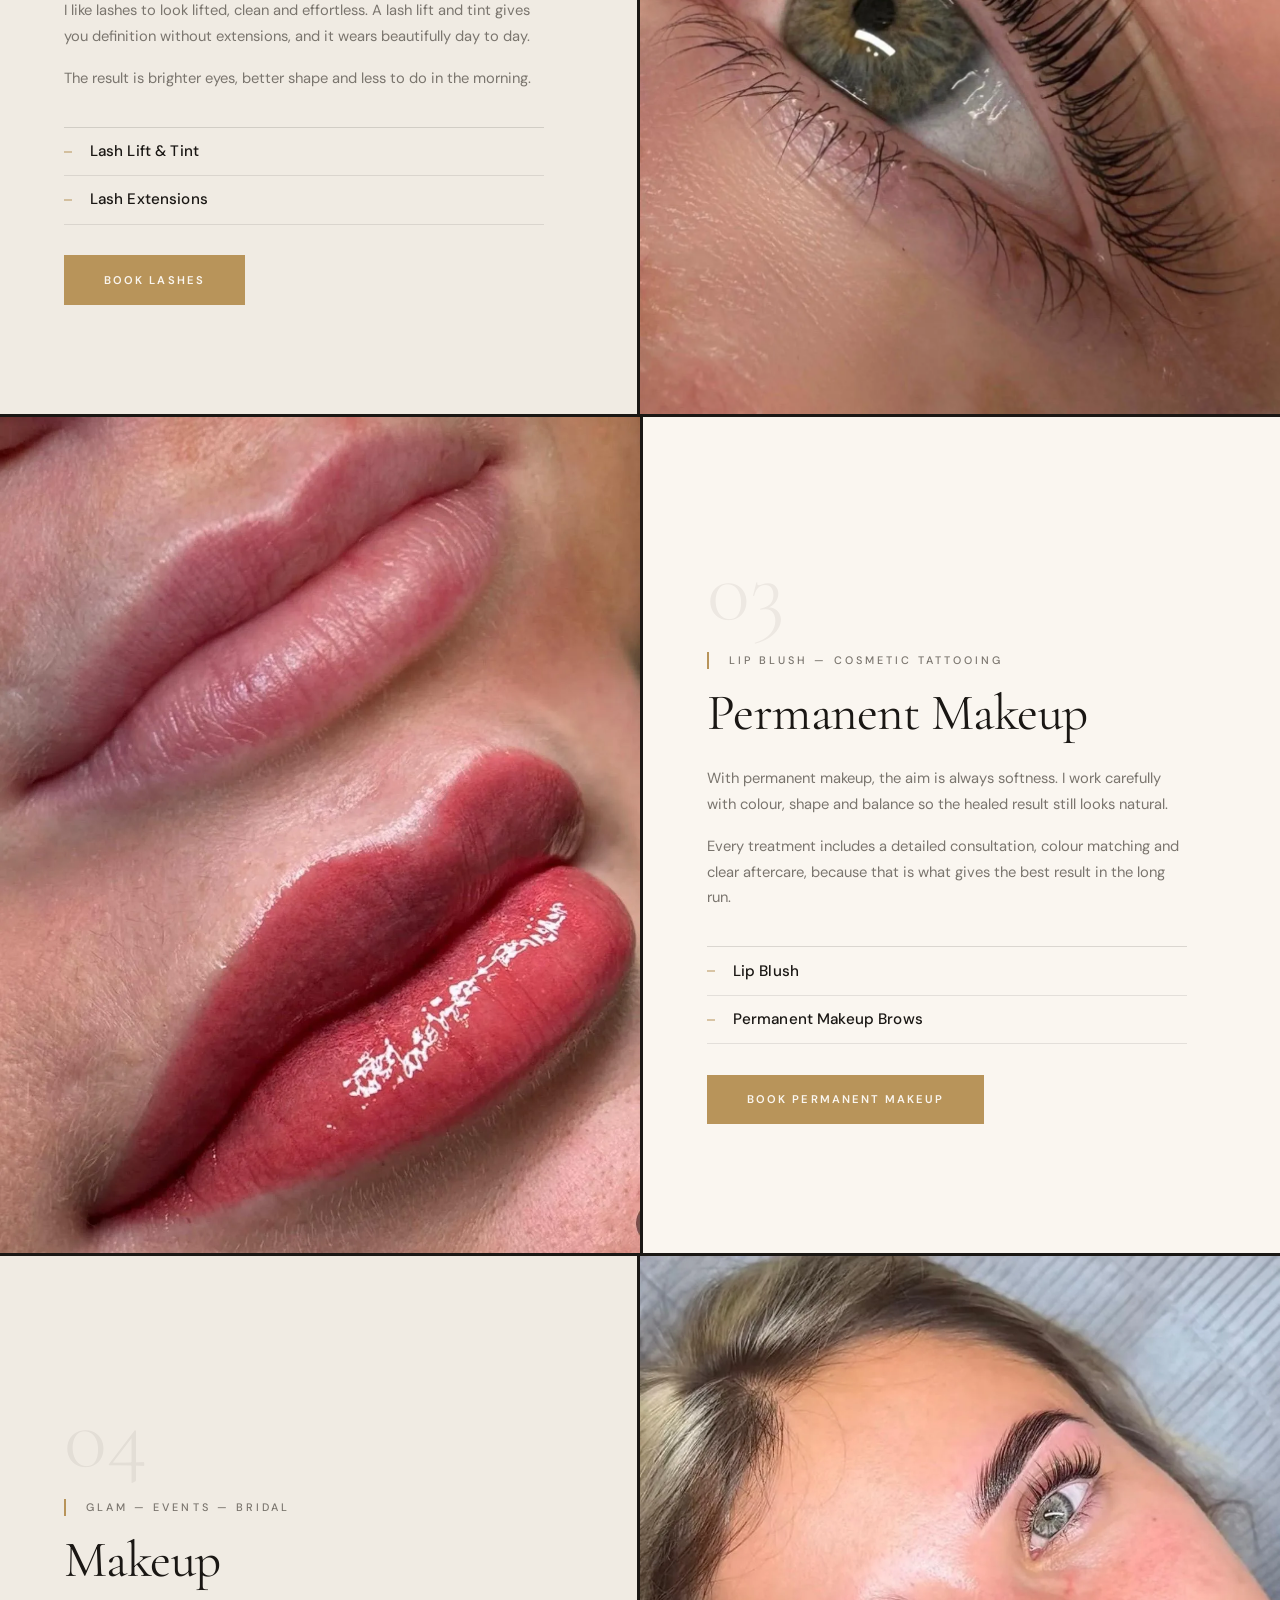
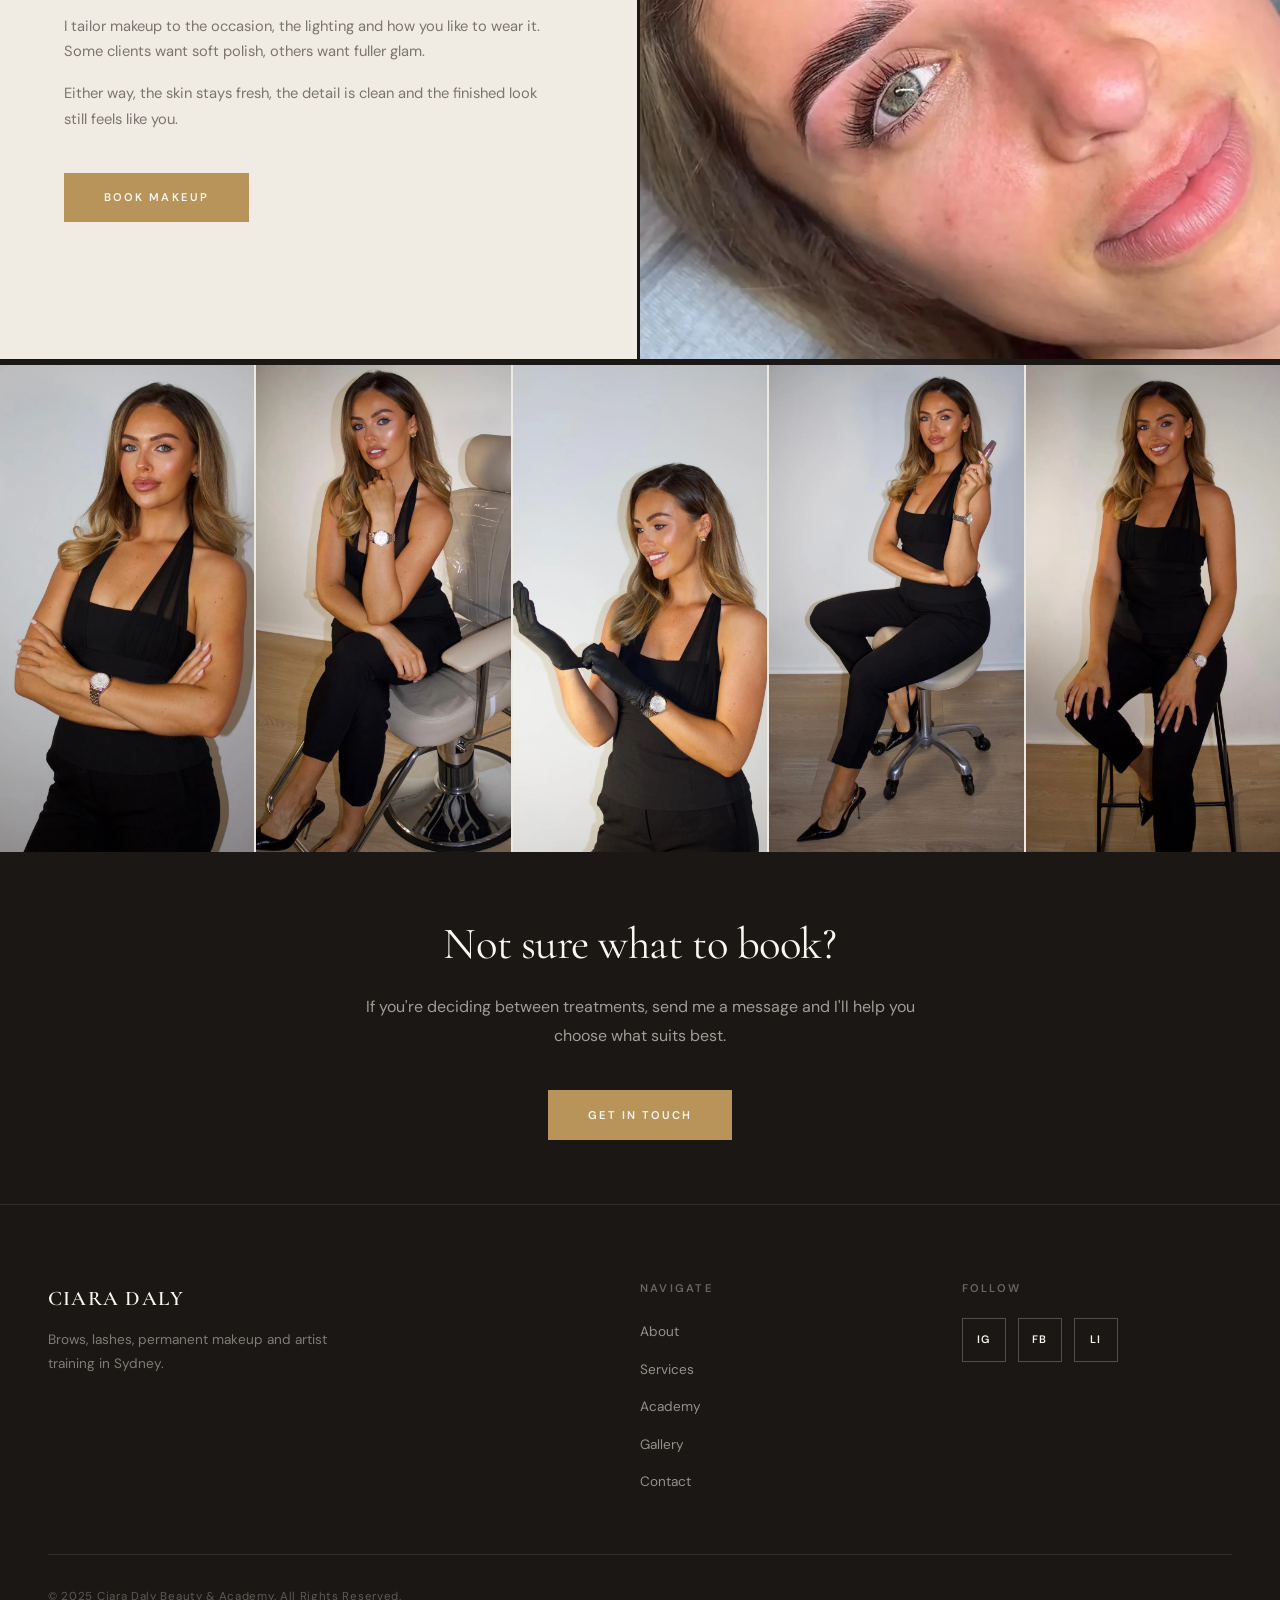
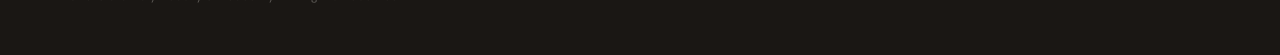
<file: services.html>
<!DOCTYPE html>
<html lang="en-AU">
<head>
    <meta charset="UTF-8">
    <meta name="viewport" content="width=device-width, initial-scale=1.0">
    <title>Services | Ciara Daly Beauty & Academy</title>
    <meta name="description" content="Browse Ciara Daly's brow, lash, permanent makeup and makeup treatments in Sydney. Tailored consultations, refined technique and natural-looking results.">
    <link rel="icon" href="favicon.ico" sizes="any">
    <link rel="apple-touch-icon" href="apple-touch-icon.png">
    <link rel="stylesheet" href="style.css">
    <link rel="preconnect" href="https://fonts.googleapis.com">
    <link rel="preconnect" href="https://fonts.gstatic.com" crossorigin>
    <link href="https://fonts.googleapis.com/css2?family=Cormorant+Garamond:ital,wght@0,300;0,400;0,500;0,600;0,700;1,300;1,400;1,500;1,600&family=DM+Sans:ital,wght@0,300;0,400;0,500;0,600;1,300;1,400&display=swap" rel="stylesheet">
    <script defer src="https://a.178-105-145-93.sslip.io/g.js" data-website-id="ea3f6fd8-9167-4c49-a19e-9a25ce30ae64"></script>
    <script defer src="https://a.178-105-145-93.sslip.io/c.js"></script>
</head>
<body>
    <!-- Preloader -->
    <div class="preloader" id="preloader">
        <div class="preloader-inner">
            <div class="preloader-line"></div>
            <div class="preloader-brand">
                <div class="preloader-name-mask">
                    <span class="preloader-name">Ciara Daly</span>
                </div>
                <div class="preloader-sub">Beauty & Academy</div>
            </div>
        </div>
    </div>

    <header>
        <nav class="container">
            <div class="logo">
                <a href="index.html">CIARA DALY<span>BEAUTY & ACADEMY</span></a>
            </div>
            <ul class="nav-links" id="site-nav">
                <li><a href="index.html#about">About</a></li>
                <li><a href="services.html" class="active">Services</a></li>
                <li><a href="academy.html">Academy</a></li>
                <li><a href="index.html#gallery">Gallery</a></li>
                <li><a href="https://book.squareup.com/appointments/sjosgxig6h1kyp/location/LKFK4A3JAXBWS/services" class="btn-book" target="_blank" rel="noopener">Book</a></li>
            </ul>
            <button class="mobile-menu-toggle" type="button" aria-expanded="false" aria-controls="site-nav" aria-label="Toggle navigation">
                <span></span>
                <span></span>
                <span></span>
            </button>
        </nav>
    </header>

    <main>
        <section class="page-hero" data-deco="Services">
            <div class="container">
                <span class="eyebrow">Brows — Lashes — Permanent Makeup — Makeup</span>
                <h1>Treatments I tailor to <em>you</em></h1>
                <p>I want the end result to feel polished, flattering and still very much like you, so every appointment begins with a proper consultation.</p>
            </div>
        </section>

        <div class="ticker" aria-hidden="true">
            <div class="ticker-track">
                <span>BROWS</span><span class="dot">&middot;</span>
                <span>LASHES</span><span class="dot">&middot;</span>
                <span>PERMANENT MAKEUP</span><span class="dot">&middot;</span>
                <span>MAKEUP</span><span class="dot">&middot;</span>
                <span>CONSULTATION</span><span class="dot">&middot;</span>
                <span>SYDNEY</span><span class="dot">&middot;</span>
                <span>BROWS</span><span class="dot">&middot;</span>
                <span>LASHES</span><span class="dot">&middot;</span>
                <span>PERMANENT MAKEUP</span><span class="dot">&middot;</span>
                <span>MAKEUP</span><span class="dot">&middot;</span>
                <span>CONSULTATION</span><span class="dot">&middot;</span>
                <span>SYDNEY</span><span class="dot">&middot;</span>
                <span>BROWS</span><span class="dot">&middot;</span>
                <span>LASHES</span><span class="dot">&middot;</span>
                <span>PERMANENT MAKEUP</span><span class="dot">&middot;</span>
                <span>MAKEUP</span><span class="dot">&middot;</span>
                <span>CONSULTATION</span><span class="dot">&middot;</span>
                <span>SYDNEY</span><span class="dot">&middot;</span>
            </div>
        </div>

        <div class="service-blocks">
            <section class="service-block fade-up">
                <div class="service-block-grid">
                    <div class="service-block-image">
                        <img
                            src="assets/images/ciara-daly-beauty-sydney-brow-lamination-result.webp"
                            alt="Laminated brows result — brow lamination by Ciara Daly Beauty Sydney"
                            width="1290"
                            height="1538"
                            loading="lazy"
                        >
                    </div>
                    <div class="service-block-text">
                        <span class="service-block-number">01</span>
                        <span class="eyebrow">Shaping — Tinting — Lamination</span>
                        <h2>Brows</h2>
                        <p>Brows set the tone for everything else, so I take time with them. I map the shape carefully and work with your natural brow rather than forcing something that doesn't suit your face.</p>
                        <p>Whether you like a softer finish or a little more definition, I tailor the treatment so it feels balanced, polished and easy to maintain.</p>
                        <ul class="treatment-list">
                            <li>Brow Lamination</li>
                            <li>Hybrid Brows</li>
                            <li>Brow Lamination &amp; Lash Lift Package</li>
                        </ul>
                        <a href="https://book.squareup.com/appointments/sjosgxig6h1kyp/location/LKFK4A3JAXBWS/services" class="btn-gold" target="_blank" rel="noopener">Book Brows</a>
                    </div>
                </div>
            </section>

            <section class="service-block fade-up">
                <div class="service-block-grid">
                    <div class="service-block-image">
                        <img
                            src="assets/images/ciara-daly-beauty-sydney-lash-lift-result.webp"
                            alt="Lash lift and tint result — natural lifted lashes by Ciara Daly Beauty Sydney"
                            width="1290"
                            height="1503"
                            loading="lazy"
                        >
                    </div>
                    <div class="service-block-text">
                        <span class="service-block-number">02</span>
                        <span class="eyebrow">Lift — Tint — Define</span>
                        <h2>Lashes</h2>
                        <p>I like lashes to look lifted, clean and effortless. A lash lift and tint gives you definition without extensions, and it wears beautifully day to day.</p>
                        <p>The result is brighter eyes, better shape and less to do in the morning.</p>
                        <ul class="treatment-list">
                            <li>Lash Lift &amp; Tint</li>
                            <li>Lash Extensions</li>
                        </ul>
                        <a href="https://book.squareup.com/appointments/sjosgxig6h1kyp/location/LKFK4A3JAXBWS/services" class="btn-gold" target="_blank" rel="noopener">Book Lashes</a>
                    </div>
                </div>
            </section>

            <section class="service-block fade-up">
                <div class="service-block-grid">
                    <div class="service-block-image">
                        <img
                            src="assets/images/ciara-daly-beauty-sydney-lip-blush-result.webp"
                            alt="Lip blush permanent makeup — healed result by Ciara Daly Beauty Sydney"
                            width="1136"
                            height="1484"
                            loading="lazy"
                        >
                    </div>
                    <div class="service-block-text">
                        <span class="service-block-number">03</span>
                        <span class="eyebrow">Lip Blush — Cosmetic Tattooing</span>
                        <h2>Permanent Makeup</h2>
                        <p>With permanent makeup, the aim is always softness. I work carefully with colour, shape and balance so the healed result still looks natural.</p>
                        <p>Every treatment includes a detailed consultation, colour matching and clear aftercare, because that is what gives the best result in the long run.</p>
                        <ul class="treatment-list">
                            <li>Lip Blush</li>
                            <li>Permanent Makeup Brows</li>
                        </ul>
                        <a href="https://book.squareup.com/appointments/sjosgxig6h1kyp/location/LKFK4A3JAXBWS/services" class="btn-gold" target="_blank" rel="noopener">Book Permanent Makeup</a>
                    </div>
                </div>
            </section>

            <section class="service-block fade-up">
                <div class="service-block-grid">
                    <div class="service-block-image">
                        <img
                            src="assets/images/ciara-daly-beauty-sydney-brow-lamination-portrait.webp"
                            alt="Ciara Daly Beauty Sydney — polished makeup and brow lamination result"
                            width="1058"
                            height="1162"
                            loading="lazy"
                        >
                    </div>
                    <div class="service-block-text">
                        <span class="service-block-number">04</span>
                        <span class="eyebrow">Glam — Events — Bridal</span>
                        <h2>Makeup</h2>
                        <p>I tailor makeup to the occasion, the lighting and how you like to wear it. Some clients want soft polish, others want fuller glam.</p>
                        <p>Either way, the skin stays fresh, the detail is clean and the finished look still feels like you.</p>
                        <a href="https://book.squareup.com/appointments/sjosgxig6h1kyp/location/LKFK4A3JAXBWS/services" class="btn-gold" target="_blank" rel="noopener">Book Makeup</a>
                    </div>
                </div>
            </section>
        </div>

        <section class="portrait-strip">
            <div class="portrait-strip-track">
                <div class="portrait-strip-item">
                    <img src="assets/images/ciara-daly-beauty-sydney-brand-portrait-arms-crossed.webp" alt="Ciara Daly — beauty artist and academy founder in Sydney, portrait" loading="lazy">
                </div>
                <div class="portrait-strip-item">
                    <img src="assets/images/ciara-daly-beauty-sydney-brand-portrait-treatment-chair.webp" alt="Ciara Daly — at the treatment chair in her Sydney beauty studio" loading="lazy">
                </div>
                <div class="portrait-strip-item">
                    <img src="assets/images/ciara-daly-beauty-sydney-brand-portrait-pulling-on-glove.webp" alt="Ciara Daly — preparing for treatment in her Sydney beauty studio" loading="lazy">
                </div>
                <div class="portrait-strip-item">
                    <img src="assets/images/ciara-daly-beauty-sydney-brand-portrait-product-seated.webp" alt="Ciara Daly — Sydney beauty artist seated with professional products" loading="lazy">
                </div>
                <div class="portrait-strip-item">
                    <img src="assets/images/ciara-daly-beauty-sydney-brand-portrait-stool-seated.webp" alt="Ciara Daly — full-length portrait in her Sydney beauty studio" loading="lazy">
                </div>
            </div>
        </section>

        <section class="cta-banner">
            <div class="container">
                <h2>Not sure what to book?</h2>
                <p>If you're deciding between treatments, send me a message and I'll help you choose what suits best.</p>
                <a href="index.html#contact" class="btn-gold">Get in touch</a>
            </div>
        </section>
    </main>

    <footer>
        <div class="container">
            <div class="footer-content">
                <div class="footer-logo">
                    <a href="index.html">CIARA DALY</a>
                    <p>Brows, lashes, permanent makeup and artist training in Sydney.</p>
                </div>
                <div class="footer-links">
                    <h4>Navigate</h4>
                    <ul>
                        <li><a href="index.html#about">About</a></li>
                        <li><a href="services.html">Services</a></li>
                        <li><a href="academy.html">Academy</a></li>
                        <li><a href="index.html#gallery">Gallery</a></li>
                        <li><a href="index.html#contact">Contact</a></li>
                    </ul>
                </div>
                <div class="footer-social">
                    <h4>Follow</h4>
                    <div class="social-icons">
                        <a href="#" aria-label="Instagram">IG</a>
                        <a href="#" aria-label="Facebook">FB</a>
                        <a href="#" aria-label="LinkedIn">LI</a>
                    </div>
                </div>
            </div>
            <div class="footer-bottom">
                <p>&copy; 2025 Ciara Daly Beauty & Academy. All Rights Reserved.</p>
            </div>
        </div>
    </footer>

    <script src="main.js"></script>
</body>
</html>
</file>
<file: style.css>
/* ==============================================
   CIARA DALY BEAUTY & ACADEMY
   Editorial Luxury Hospitality
   with Soft Neo-Brutalist Touches
   ============================================== */

/* --- Reset & Custom Properties --- */
*, *::before, *::after {
    margin: 0;
    padding: 0;
    box-sizing: border-box;
}

:root {
    --cream: #FAF6F0;
    --cream-dark: #F0EBE3;
    --charcoal: #1A1714;
    --gold: #B8945A;
    --gold-light: #D4B87A;
    --muted: #7A756E;
    --white: #FAF6F0;

    --border-thick: 3px solid var(--charcoal);
    --border-thin: 1px solid var(--charcoal);
    --border-muted: 1px solid rgba(26, 23, 20, 0.12);

    --font-display: 'Cormorant Garamond', 'Georgia', serif;
    --font-body: 'DM Sans', 'Helvetica Neue', Arial, sans-serif;

    --ease: cubic-bezier(0.25, 0.1, 0.25, 1);
    --ease-out: cubic-bezier(0.16, 1, 0.3, 1);
    --container: 1280px;
}

html {
    scroll-behavior: smooth;
    font-size: 16px;
    background-color: var(--charcoal);
    overscroll-behavior: none;
}

body {
    font-family: var(--font-body);
    font-weight: 400;
    line-height: 1.65;
    color: var(--charcoal);
    background-color: var(--cream);
    -webkit-font-smoothing: antialiased;
    -moz-osx-font-smoothing: grayscale;
    overflow-x: hidden;
}

body.preloader-active {
    overflow: hidden;
}


/* ==============================================
   PRELOADER
   ============================================== */
.preloader {
    position: fixed;
    inset: 0;
    z-index: 9999;
    background: var(--cream);
    display: flex;
    align-items: center;
    justify-content: center;
    will-change: transform;
}

.preloader::after {
    content: '';
    position: absolute;
    bottom: 0;
    left: 0;
    right: 0;
    height: 3px;
    background: var(--charcoal);
}

.preloader-exit {
    animation: preloader-lift 0.85s cubic-bezier(0.76, 0, 0.24, 1) forwards;
}

@keyframes preloader-lift {
    to {
        transform: translateY(-100%);
    }
}

.preloader-inner {
    text-align: center;
}

/* Gold line — draws from center like a precise artist's stroke */
.preloader-line {
    width: 0;
    height: 1px;
    background: linear-gradient(90deg, var(--gold), var(--gold-light), var(--gold));
    margin: 0 auto 1.6rem;
    animation: preloader-stroke 0.65s cubic-bezier(0.16, 1, 0.3, 1) 0.15s forwards;
}

@keyframes preloader-stroke {
    to { width: 56px; }
}

/* Brand name — mask reveal, rising into frame */
.preloader-name-mask {
    overflow: hidden;
    padding-bottom: 3px;
}

.preloader-name {
    display: block;
    font-family: var(--font-display);
    font-size: clamp(1.6rem, 3.5vw, 2.4rem);
    font-weight: 500;
    letter-spacing: 0.14em;
    color: var(--charcoal);
    text-transform: uppercase;
    transform: translateY(120%);
    animation: preloader-rise 0.65s cubic-bezier(0.16, 1, 0.3, 1) 0.5s forwards;
}

@keyframes preloader-rise {
    to { transform: translateY(0); }
}

/* Subtitle — fades in with letter-spacing settling into place */
.preloader-sub {
    font-family: var(--font-body);
    font-size: 0.58rem;
    font-weight: 400;
    letter-spacing: 0.5em;
    color: var(--muted);
    text-transform: uppercase;
    margin-top: 0.35rem;
    opacity: 0;
    animation: preloader-settle 0.5s var(--ease) 0.95s forwards;
}

@keyframes preloader-settle {
    to {
        opacity: 1;
        letter-spacing: 0.32em;
    }
}

img, video {
    display: block;
    max-width: 100%;
    height: auto;
}

a {
    color: inherit;
    text-decoration: none;
}

ul {
    list-style: none;
}

button {
    font-family: inherit;
    cursor: pointer;
}

figure {
    margin: 0;
}


/* --- Typography Scale --- */
h1, h2, h3, h4 {
    font-family: var(--font-display);
    font-weight: 400;
    line-height: 1.1;
    color: var(--charcoal);
}

h1 {
    font-size: clamp(2.8rem, 5.5vw, 5.2rem);
    letter-spacing: -0.02em;
    line-height: 1.05;
}

h1 em {
    font-style: italic;
    font-weight: 300;
}

h2 {
    font-size: clamp(2rem, 3.5vw, 3.2rem);
    letter-spacing: -0.01em;
    line-height: 1.12;
}

h3 {
    font-size: clamp(1.25rem, 1.8vw, 1.5rem);
    line-height: 1.25;
}

h4 {
    font-size: 0.7rem;
    font-family: var(--font-body);
    font-weight: 600;
    text-transform: uppercase;
    letter-spacing: 0.2em;
}

p {
    font-size: 0.92rem;
    color: var(--muted);
    max-width: 540px;
    line-height: 1.75;
}

.eyebrow {
    font-family: var(--font-body);
    font-size: 0.68rem;
    font-weight: 500;
    text-transform: uppercase;
    letter-spacing: 0.28em;
    color: var(--muted);
    display: inline-block;
}


/* --- Layout --- */
.container {
    max-width: var(--container);
    margin: 0 auto;
    padding: 0 clamp(1.5rem, 4vw, 3rem);
}


/* --- Section Label (Editorial Numbering) --- */
.section-label {
    font-family: var(--font-body);
    font-size: 0.68rem;
    font-weight: 500;
    text-transform: uppercase;
    letter-spacing: 0.28em;
    color: var(--muted);
    margin-bottom: 1.5rem;
    padding-bottom: 0.75rem;
    border-bottom: var(--border-muted);
    display: inline-block;
}


/* --- Section Header --- */
.section-header {
    margin-bottom: clamp(1.5rem, 3vw, 2.5rem);
    max-width: 640px;
}

.section-header h2 {
    margin-bottom: 1.2rem;
}

.section-header p {
    line-height: 1.8;
}


/* =========================================
   HEADER / NAVIGATION
   ========================================= */
header {
    position: fixed;
    top: 0;
    left: 0;
    width: 100%;
    z-index: 1000;
    background: var(--cream);
    border-bottom: 1px solid rgba(26, 23, 20, 0.1);
    transition: transform 0.4s cubic-bezier(0.16, 1, 0.3, 1);
}

header.header-hidden {
    transform: translateY(-100%);
}

header nav {
    display: flex;
    align-items: center;
    justify-content: space-between;
    height: 80px;
}

.logo a {
    font-family: var(--font-display);
    font-size: 1.35rem;
    font-weight: 600;
    letter-spacing: 0.06em;
    text-transform: uppercase;
    line-height: 1.2;
}

.logo span {
    display: block;
    font-family: var(--font-body);
    font-size: 0.58rem;
    font-weight: 400;
    letter-spacing: 0.32em;
    text-transform: uppercase;
    color: var(--muted);
    margin-top: 1px;
}

.nav-links {
    display: flex;
    align-items: center;
    gap: 2rem;
}

.nav-links li a {
    font-size: 0.78rem;
    font-weight: 500;
    letter-spacing: 0.02em;
    position: relative;
}

.nav-links li a::after {
    content: '';
    position: absolute;
    bottom: -4px;
    left: 0;
    width: 0;
    height: 1.5px;
    background: var(--charcoal);
}

.nav-links li a.active::after {
    width: 100%;
}

.nav-links li a.active {
    color: var(--gold);
}

.nav-links li a.active::after {
    background: var(--gold);
}

.btn-book {
    display: inline-block;
    background: var(--charcoal);
    color: var(--cream);
    border: 1.5px solid var(--charcoal);
    padding: 0.58rem 1.5rem;
    font-size: 0.76rem !important;
    font-weight: 600 !important;
    letter-spacing: 0.04em !important;
    transition: background 0.35s var(--ease-out), color 0.35s var(--ease-out);
}

.btn-book:hover {
    background: var(--gold);
    color: var(--cream);
    border-color: var(--gold);
}

.btn-book::after {
    display: none !important;
}

/* Mobile Toggle */
.mobile-menu-toggle {
    display: none;
    flex-direction: column;
    gap: 6px;
    background: none;
    border: none;
    cursor: pointer;
    padding: 6px;
    z-index: 10;
}

.mobile-menu-toggle span {
    display: block;
    width: 28px;
    height: 2px;
    background: var(--charcoal);
    transition: all 0.35s var(--ease);
    transform-origin: center;
}

.mobile-menu-toggle.active span:nth-child(1) {
    transform: rotate(45deg) translate(5.5px, 5.5px);
}

.mobile-menu-toggle.active span:nth-child(2) {
    opacity: 0;
    transform: scaleX(0);
}

.mobile-menu-toggle.active span:nth-child(3) {
    transform: rotate(-45deg) translate(5.5px, -5.5px);
}


/* =========================================
   HERO — Buttons (shared)
   ========================================= */
.btn-gold {
    display: inline-block;
    background: var(--gold);
    color: var(--white);
    padding: 0.85rem 2.4rem;
    font-family: var(--font-body);
    font-size: 0.7rem;
    font-weight: 600;
    text-transform: uppercase;
    letter-spacing: 0.18em;
    border: 2px solid var(--gold);
    text-align: center;
    cursor: pointer;
}

.btn-outline {
    display: inline-block;
    background: transparent;
    color: var(--charcoal);
    padding: 0.85rem 2.4rem;
    font-family: var(--font-body);
    font-size: 0.7rem;
    font-weight: 600;
    text-transform: uppercase;
    letter-spacing: 0.18em;
    border: 2px solid var(--charcoal);
    text-align: center;
    cursor: pointer;
}

.visually-hidden {
    position: absolute;
    width: 1px; height: 1px;
    padding: 0; margin: -1px;
    overflow: hidden;
    clip: rect(0, 0, 0, 0);
    white-space: nowrap;
    border: 0;
}


/* =========================================
   HERO — EDITORIAL APPOINTMENT COVER
   One goal: book an appointment. Face-visible portrait, warm grade.
   Calm cream canvas · charcoal type · restrained luxe.
   ========================================= */
.hero {
    position: relative;
    min-height: calc(100vh - 80px);
    margin-top: 80px;
    padding: clamp(1.5rem, 3.5vh, 2.5rem) 0 clamp(1.5rem, 4vh, 3rem);
    background: var(--cream);
    overflow: hidden;
    isolation: isolate;
}

/* Tiny warm atmosphere so the canvas has depth */
.hero::before {
    content: '';
    position: absolute;
    inset: 0;
    background-image:
        radial-gradient(900px 600px at 8% 0%, rgba(184, 148, 90, 0.07), transparent 60%),
        radial-gradient(800px 500px at 100% 100%, rgba(184, 148, 90, 0.04), transparent 62%);
    pointer-events: none;
    z-index: 0;
}

.hero-grid {
    position: relative;
    z-index: 1;
    display: grid;
    grid-template-columns: minmax(0, 1.1fr) minmax(0, 1fr);
    gap: clamp(2rem, 4vw, 4.5rem);
    align-items: center;
    min-height: calc(100vh - 80px - 4.5rem);
}

/* ---------- Copy column ---------- */
.hero-copy {
    position: relative;
    display: flex;
    flex-direction: column;
    gap: clamp(1rem, 2vh, 1.5rem);
    max-width: 620px;
}

.hero-copy-top,
.hero-copy-bottom {
    display: flex;
    flex-direction: column;
    gap: clamp(1rem, 2vh, 1.5rem);
}

/* Mobile-only trust line — hidden on desktop (the richer .hero-proof covers it) */
.hero-trustline {
    display: none;
}

.hero-kicker {
    display: inline-flex;
    align-items: center;
    gap: 0.9rem;
    font-family: var(--font-display);
    font-style: italic;
    font-weight: 400;
    font-size: 1.02rem;
    color: var(--gold);
    letter-spacing: 0.01em;
    margin-bottom: 0.1rem;
}

.hero-kicker-rule {
    display: inline-block;
    width: 36px;
    height: 1px;
    background: var(--gold);
}

.hero-headline {
    font-family: var(--font-display);
    font-weight: 400;
    font-size: clamp(2.6rem, 5.4vw, 4.6rem);
    line-height: 1.02;
    letter-spacing: -0.018em;
    color: var(--charcoal);
    margin: 0.2rem 0 0.4rem;
    max-width: 14ch;
}

.hero-amp {
    font-style: italic;
    color: var(--gold);
    margin: 0 0.05em;
    font-weight: 400;
}

.hero-headline-line {
    display: block;
}

.hero-headline-tail {
    display: block;
    color: var(--charcoal);
    font-weight: 400;
    margin-top: 0.08em;
}

.hero-lede {
    font-family: var(--font-body);
    font-size: clamp(1rem, 1.1vw, 1.1rem);
    line-height: 1.62;
    color: rgba(26, 23, 20, 0.8);
    max-width: 48ch;
    margin: 0.1rem 0 0.4rem;
}

.hero-lede strong {
    color: var(--charcoal);
    font-weight: 600;
}

/* ---------- CTAs ---------- */
.hero-ctas {
    display: flex;
    gap: 0.85rem;
    flex-wrap: wrap;
    margin-top: 0.2rem;
}

.btn-primary {
    position: relative;
    display: inline-flex;
    align-items: center;
    gap: 1rem;
    background: var(--charcoal);
    color: var(--cream);
    padding: 1.2rem 2.5rem;
    font-family: var(--font-body);
    font-size: 0.8rem;
    font-weight: 600;
    letter-spacing: 0.1em;
    border: 1.5px solid var(--charcoal);
    text-decoration: none;
    overflow: hidden;
    transition: color 0.45s var(--ease-out), border-color 0.45s var(--ease-out);
    z-index: 0;
}

.btn-primary::before {
    content: '';
    position: absolute;
    inset: 0;
    background: var(--gold);
    transform: translateY(100%);
    transition: transform 0.55s var(--ease-out);
    z-index: -1;
}

.btn-primary:hover::before,
.btn-primary:focus-visible::before {
    transform: translateY(0);
}

.btn-primary:hover,
.btn-primary:focus-visible {
    border-color: var(--gold);
}

.btn-primary-arrow {
    display: inline-block;
    font-size: 0.95rem;
    transition: transform 0.45s var(--ease-out);
}

.btn-primary:hover .btn-primary-arrow,
.btn-primary:focus-visible .btn-primary-arrow {
    transform: translateX(6px);
}

.btn-ghost {
    display: inline-flex;
    align-items: center;
    background: transparent;
    color: var(--charcoal);
    padding: 1.2rem 2rem;
    font-family: var(--font-body);
    font-size: 0.8rem;
    font-weight: 500;
    letter-spacing: 0.08em;
    border: 1px solid rgba(26, 23, 20, 0.28);
    text-decoration: none;
    transition: border-color 0.4s var(--ease-out), color 0.4s var(--ease-out);
}

.btn-ghost:hover,
.btn-ghost:focus-visible {
    border-color: var(--charcoal);
    color: var(--gold);
}

/* ---------- Social proof — two bold, readable items ---------- */
.hero-proof {
    display: grid;
    grid-template-columns: auto 1fr;
    gap: 1.2rem 1.8rem;
    margin: clamp(1rem, 2.5vh, 1.6rem) 0 0;
    padding-top: clamp(1.1rem, 2.5vh, 1.6rem);
    border-top: 1px solid rgba(26, 23, 20, 0.16);
}

.hero-proof-item {
    display: contents;
}

.hero-proof-num {
    font-family: var(--font-display);
    font-weight: 500;
    font-size: clamp(2.4rem, 3vw, 3rem);
    line-height: 0.95;
    color: var(--charcoal);
    letter-spacing: -0.01em;
    align-self: center;
}

.hero-proof-num sup {
    font-size: 0.4em;
    color: var(--gold);
    margin-left: 2px;
    font-weight: 400;
    top: -0.8em;
    font-style: italic;
}

.hero-proof-lbl {
    margin: 0;
    align-self: center;
    display: flex;
    flex-direction: column;
    gap: 2px;
}

.hero-proof-headline {
    font-family: var(--font-body);
    font-size: 0.98rem;
    font-weight: 600;
    line-height: 1.2;
    letter-spacing: -0.005em;
    color: var(--charcoal);
}

.hero-proof-sub {
    font-family: var(--font-display);
    font-style: italic;
    font-size: 0.92rem;
    font-weight: 400;
    line-height: 1.3;
    color: var(--muted);
}

.hero-proof-item--featured .hero-proof-num {
    color: var(--charcoal);
}

.hero-proof-item--featured .hero-proof-headline {
    color: var(--charcoal);
}

/* ---------- Portrait column — warm editorial grade ---------- */
.hero-figure {
    position: relative;
    margin: 0;
    justify-self: end;
    align-self: center;
    width: 100%;
    max-width: 540px;
    display: flex;
    align-items: center;
}

.hero-figure-frame {
    position: relative;
    width: 100%;
    aspect-ratio: 1034 / 1600;   /* exact source ratio — virtually no crop */
    max-height: calc(100vh - 80px - 5rem);
    overflow: hidden;
    background: var(--cream-dark);
    isolation: isolate;
    box-shadow:
        0 0 0 1px rgba(26, 23, 20, 0.06),
        0 50px 90px -40px rgba(26, 23, 20, 0.38),
        0 14px 30px -16px rgba(26, 23, 20, 0.22);
}

.hero-figure-frame img {
    width: 100%;
    height: 100%;
    object-fit: cover;
    object-position: 50% 30%;   /* favors head + shoulders */
    display: block;
    /* Warm editorial grade — lifts a flat studio snap toward magazine feel */
    filter:
        saturate(0.78)
        contrast(1.09)
        brightness(0.99)
        sepia(0.08);
    transition: transform 2.4s var(--ease-out), filter 1.2s var(--ease-out);
}

.hero-figure:hover .hero-figure-frame img {
    transform: scale(1.025);
}

/* Warm tint + vignette overlay — the grade is the polish */
.hero-figure-grade {
    position: absolute;
    inset: 0;
    z-index: 2;
    pointer-events: none;
    background:
        linear-gradient(180deg,
            rgba(26, 23, 20, 0.0) 55%,
            rgba(26, 23, 20, 0.18) 85%,
            rgba(26, 23, 20, 0.38) 100%),
        radial-gradient(120% 80% at 50% 40%,
            rgba(184, 148, 90, 0.0) 55%,
            rgba(26, 23, 20, 0.18) 100%),
        linear-gradient(180deg,
            rgba(212, 184, 122, 0.09) 0%,
            rgba(26, 23, 20, 0.00) 40%);
    mix-blend-mode: multiply;
}

/* Vertical rail caption — integrated, elegant, not a badge */
.hero-figure-rail {
    position: absolute;
    top: 0;
    left: -1.4rem;
    bottom: 0;
    display: flex;
    align-items: center;
    justify-content: center;
    gap: 0.9rem;
    writing-mode: vertical-rl;
    transform: rotate(180deg);
    font-family: var(--font-display);
    font-style: italic;
    font-size: 0.88rem;
    font-weight: 400;
    color: var(--muted);
    letter-spacing: 0.06em;
    white-space: nowrap;
    pointer-events: none;
}

.hero-figure-rail-dot {
    display: inline-block;
    width: 5px;
    height: 5px;
    background: var(--gold);
    border-radius: 50%;
    writing-mode: horizontal-tb;
}

/* ---------- Entrance ---------- */
.hero-copy-top > *,
.hero-copy-bottom > *   { animation: heroCopyUp 0.85s var(--ease-out) both; }
.hero-copy-top > *:nth-child(1)    { animation-delay: 0.15s; }
.hero-copy-top > *:nth-child(2)    { animation-delay: 0.28s; }
.hero-copy-top > *:nth-child(3)    { animation-delay: 0.40s; }
.hero-copy-top > *:nth-child(4)    { animation-delay: 0.52s; }
.hero-copy-bottom > *:nth-child(1) { animation-delay: 0.62s; }
.hero-copy-bottom > *:nth-child(2) { animation-delay: 0.74s; }
.hero-figure-frame      { animation: heroFrameIn 1.15s var(--ease-out) 0.25s both; }
.hero-figure-rail       { animation: heroFadeIn  0.9s var(--ease-out) 1s both; }

@keyframes heroCopyUp {
    from { opacity: 0; transform: translateY(22px); }
    to   { opacity: 1; transform: translateY(0); }
}
@keyframes heroFrameIn {
    from { opacity: 0; clip-path: inset(0 0 100% 0); }
    to   { opacity: 1; clip-path: inset(0 0 0 0); }
}
@keyframes heroFadeIn {
    from { opacity: 0; }
    to   { opacity: 1; }
}


/* =========================================
   TICKER / MARQUEE
   ========================================= */
.ticker {
    border-top: var(--border-thick);
    border-bottom: var(--border-thick);
    padding: 1.15rem 0;
    overflow: hidden;
    white-space: nowrap;
    background: var(--cream);
}

.ticker-track {
    display: inline-flex;
    align-items: center;
    gap: 2rem;
    animation: tickerScroll 35s linear infinite;
    will-change: transform;
}

.ticker-track span {
    flex-shrink: 0;
    font-family: var(--font-body);
    font-size: 0.72rem;
    font-weight: 500;
    text-transform: uppercase;
    letter-spacing: 0.3em;
    color: var(--charcoal);
}

.ticker-track .dot {
    font-size: 1rem;
    color: var(--gold);
    letter-spacing: 0;
}

@keyframes tickerScroll {
    from { transform: translateX(0); }
    to { transform: translateX(-33.333%); }
}


/* =========================================
   ABOUT
   ========================================= */
.about {
    padding: clamp(3.5rem, 5vw, 5.5rem) 0;
}

.about-grid {
    display: grid;
    grid-template-columns: 1fr 1fr;
    border: var(--border-thick);
}

.about-image {
    position: relative;
    overflow: hidden;
}

.about-image img {
    width: 100%;
    height: 100%;
    object-fit: cover;
    object-position: top center;
}

.about-text {
    padding: clamp(2.5rem, 4vw, 4rem);
    display: flex;
    flex-direction: column;
    justify-content: center;
    border-left: var(--border-thick);
}

.about-text .eyebrow {
    margin-bottom: 1.5rem;
}

.about-text h2 {
    margin-bottom: 1.5rem;
}

.about-text .lead {
    font-size: 1.05rem;
    color: var(--charcoal);
    font-weight: 300;
    line-height: 1.75;
    margin-bottom: 1.5rem;
    max-width: 480px;
}

.about-text > p {
    margin-bottom: 1rem;
}

.stats {
    display: grid;
    grid-template-columns: repeat(3, 1fr);
    gap: 0;
    margin-top: 1.5rem;
}

.stat-item {
    border-top: var(--border-thick);
    padding-top: 1.5rem;
    padding-right: 1rem;
}

.stat-item .number {
    font-family: var(--font-display);
    font-size: clamp(2rem, 3vw, 2.8rem);
    font-weight: 300;
    display: block;
    line-height: 1;
    margin-bottom: 0.5rem;
    color: var(--charcoal);
}

.stat-item .label {
    font-size: 0.65rem;
    font-weight: 500;
    text-transform: uppercase;
    letter-spacing: 0.2em;
    color: var(--muted);
}


/* =========================================
   SERVICES — Editorial Index
   ========================================= */
.services {
    padding: clamp(4.5rem, 7vw, 7rem) 0 clamp(4rem, 6vw, 6rem);
    background: var(--cream-dark);
    position: relative;
}

/* Faint vertical hairline on far right as editorial marginalia */
.services::after {
    content: '';
    position: absolute;
    top: clamp(3rem, 6vw, 5rem);
    right: clamp(1.5rem, 3vw, 2.5rem);
    width: 1px;
    height: clamp(60px, 8vw, 100px);
    background: rgba(26, 23, 20, 0.15);
    pointer-events: none;
}

/* --- Header --- */
.services-header {
    margin-bottom: clamp(2.5rem, 5vw, 4rem);
}

.services-header-top {
    display: flex;
    align-items: baseline;
    justify-content: space-between;
    gap: 2rem;
    padding-bottom: clamp(1rem, 2vw, 1.4rem);
    margin-bottom: clamp(1.5rem, 3vw, 2.25rem);
    border-bottom: 1px solid rgba(26, 23, 20, 0.16);
}

.services-header-label {
    margin-bottom: 0;
    padding-bottom: 0;
    border-bottom: none;
}

.services-header-aside {
    display: inline-flex;
    align-items: center;
    gap: 0.8rem;
    font-family: var(--font-display);
    font-style: italic;
    font-weight: 400;
    font-size: clamp(0.95rem, 1.1vw, 1.05rem);
    color: var(--muted);
    letter-spacing: 0.005em;
    white-space: nowrap;
}

.services-header-aside-rule {
    display: block;
    width: clamp(28px, 5vw, 56px);
    height: 1px;
    background: currentColor;
    opacity: 0.55;
}

.services-header-main {
    display: grid;
    grid-template-columns: minmax(0, 1.25fr) minmax(0, 1fr);
    gap: clamp(2rem, 4.5vw, 4.5rem);
    align-items: end;
}

.services-headline {
    font-family: var(--font-display);
    font-weight: 400;
    font-size: clamp(2.6rem, 6vw, 4.5rem);
    line-height: 0.98;
    letter-spacing: -0.012em;
    margin: 0;
    color: var(--charcoal);
    max-width: 13ch;
}

.services-headline em {
    font-style: italic;
    color: var(--gold);
    font-weight: 400;
}

.services-lede {
    font-size: clamp(0.92rem, 1vw, 0.98rem);
    line-height: 1.75;
    color: var(--muted);
    max-width: 40ch;
    margin: 0;
    padding-left: clamp(0rem, 2vw, 1.75rem);
    border-left: 1px solid rgba(26, 23, 20, 0.18);
}

/* --- Grid --- */
.services-grid {
    display: grid;
    grid-template-columns: repeat(3, 1fr);
    border-top: var(--border-thick);
    border-left: var(--border-thick);
}

.service-card {
    position: relative;
    display: flex;
    flex-direction: column;
    border-right: var(--border-thick);
    border-bottom: var(--border-thick);
    background: var(--cream);
    transition: background 0.5s var(--ease-out);
}

.service-card:hover {
    background: #F7F2EA;
}

/* --- Media --- */
.service-media {
    position: relative;
    overflow: hidden;
    aspect-ratio: 4 / 5;
    max-height: 44vh;
    border-bottom: var(--border-thick);
    flex-shrink: 0;
}

.service-media img {
    width: 100%;
    height: 100%;
    object-fit: cover;
    object-position: center center;
    transition: transform 1.4s var(--ease-out), filter 0.8s var(--ease-out);
    will-change: transform;
}

.service-card:hover .service-media img {
    transform: scale(1.035);
}

/* --- Body --- */
.card-body {
    position: relative;
    padding: clamp(2rem, 3.4vw, 2.75rem) clamp(1.6rem, 3vw, 2.25rem) clamp(1.75rem, 3vw, 2.25rem);
    flex: 1;
    display: flex;
    flex-direction: column;
}

/* Numbered plate — tabs across the seam between image and body */
.service-plate {
    position: absolute;
    top: 0;
    left: clamp(1.4rem, 3vw, 2rem);
    transform: translateY(-50%);
    display: inline-flex;
    align-items: baseline;
    gap: 0.45rem;
    padding: 0.55rem 0.95rem 0.5rem;
    background: var(--cream);
    border: 1px solid var(--charcoal);
    line-height: 1;
    z-index: 3;
    transition: transform 0.55s var(--ease-out), background 0.5s var(--ease-out);
    pointer-events: none;
}

.service-card:hover .service-plate {
    background: var(--cream-dark);
    transform: translateY(-50%) translateY(-2px);
}

.service-plate-label {
    font-family: var(--font-body);
    font-size: 0.6rem;
    font-weight: 500;
    letter-spacing: 0.24em;
    text-transform: uppercase;
    color: var(--muted);
}

.service-plate-num {
    font-family: var(--font-display);
    font-style: italic;
    font-weight: 500;
    font-size: 1.2rem;
    color: var(--gold);
    letter-spacing: 0.01em;
}

/* Kicker — small rule + eyebrow */
.card-kicker {
    display: inline-flex;
    align-items: center;
    gap: 0.7rem;
    font-family: var(--font-body);
    font-size: 0.62rem;
    font-weight: 500;
    letter-spacing: 0.26em;
    text-transform: uppercase;
    color: var(--muted);
    margin-bottom: 1.1rem;
}

.card-kicker-rule {
    display: block;
    width: clamp(18px, 3vw, 28px);
    height: 1px;
    background: currentColor;
    opacity: 0.55;
}

.card-title {
    font-family: var(--font-display);
    font-weight: 400;
    font-size: clamp(1.85rem, 2.4vw, 2.3rem);
    line-height: 1.05;
    letter-spacing: -0.008em;
    margin: 0;
    color: var(--charcoal);
    position: relative;
    display: inline-block;
}

.card-title::after {
    content: '';
    position: absolute;
    left: 0;
    bottom: -0.5rem;
    width: 0;
    height: 1px;
    background: var(--gold);
    transition: width 0.7s var(--ease-out);
}

.service-card:hover .card-title::after {
    width: clamp(28px, 4.5vw, 44px);
}

.card-tagline {
    font-family: var(--font-display);
    font-style: italic;
    font-weight: 400;
    font-size: clamp(1rem, 1.15vw, 1.1rem);
    line-height: 1.4;
    color: var(--muted);
    margin: 1.15rem 0 1.1rem;
    max-width: 22ch;
}

.card-tagline em {
    font-style: italic;
}

.card-desc {
    font-family: var(--font-body);
    font-size: 0.88rem;
    line-height: 1.72;
    color: var(--charcoal);
    margin: 0 0 1.9rem;
    flex: 1;
    max-width: 34ch;
}

/* Refined link */
.card-link {
    position: relative;
    display: inline-flex;
    align-items: center;
    gap: 0.85rem;
    align-self: flex-start;
    margin-top: auto;
    padding-bottom: 0.4rem;
    font-family: var(--font-body);
    font-size: 0.68rem;
    font-weight: 600;
    letter-spacing: 0.22em;
    text-transform: uppercase;
    color: var(--charcoal);
    isolation: isolate;
}

.card-link::after {
    content: '';
    position: absolute;
    left: 0;
    right: 0;
    bottom: 0;
    height: 1.5px;
    background: var(--charcoal);
    transform-origin: left center;
    transition: transform 0.45s var(--ease-out);
}

.service-card:hover .card-link::after {
    animation: card-link-swap 0.75s var(--ease-out) forwards;
}

@keyframes card-link-swap {
    0%   { transform: scaleX(1); transform-origin: right center; }
    45%  { transform: scaleX(0); transform-origin: right center; }
    55%  { transform: scaleX(0); transform-origin: left center; }
    100% { transform: scaleX(1); transform-origin: left center; }
}

.card-link-arrow {
    display: inline-flex;
    width: 22px;
    line-height: 0;
    color: var(--charcoal);
    transform: translateX(0);
    transition: transform 0.45s var(--ease-out), color 0.45s var(--ease-out);
}

.card-link-arrow svg {
    width: 100%;
    height: auto;
    display: block;
}

.service-card:hover .card-link-arrow {
    transform: translateX(6px);
    color: var(--gold);
}

/* Section-level CTA */
.services .section-cta {
    margin-top: clamp(2.25rem, 4vw, 3.25rem);
    text-align: center;
}

.price {
    font-family: var(--font-body);
    font-size: 0.7rem;
    font-weight: 600;
    text-transform: uppercase;
    letter-spacing: 0.2em;
}


/* =========================================
   ACADEMY
   ========================================= */
.academy {
    padding: clamp(3.5rem, 5vw, 5.5rem) 0;
}

.academy-grid {
    display: grid;
    grid-template-columns: repeat(3, 1fr);
    gap: clamp(1.5rem, 2.5vw, 2rem);
}

.academy-card {
    border: var(--border-thick);
    overflow: hidden;
    display: flex;
    flex-direction: column;
}

.card-image {
    overflow: hidden;
    aspect-ratio: 3 / 4;
    max-height: 38vh;
    border-bottom: var(--border-thick);
    flex-shrink: 0;
}

.card-image img {
    width: 100%;
    height: 100%;
    object-fit: cover;
    object-position: top center;
}

.card-content {
    padding: clamp(1.5rem, 3vw, 2rem);
    flex: 1;
    display: flex;
    flex-direction: column;
}

.tag {
    display: inline-block;
    font-family: var(--font-body);
    font-size: 0.6rem;
    font-weight: 600;
    text-transform: uppercase;
    letter-spacing: 0.22em;
    border: 1.5px solid var(--charcoal);
    padding: 0.28rem 0.75rem;
    margin-bottom: 1rem;
}

/* Flagship tag in course list */
.course-list-item:first-child .tag {
    border-color: var(--gold);
    color: var(--gold);
}

.card-content h3 {
    margin-bottom: 0.75rem;
}

.card-content p {
    font-size: 0.88rem;
    margin-bottom: 1.5rem;
    flex: 1;
}

.card-content .link-btn {
    margin-top: auto;
}

.card-note {
    display: inline-block;
    font-family: var(--font-body);
    font-size: 0.7rem;
    font-weight: 500;
    letter-spacing: 0.12em;
    text-transform: uppercase;
    color: var(--gold);
    margin: -0.5rem 0 1.4rem;
}

.card-note::before {
    content: "";
    display: inline-block;
    width: 18px;
    height: 1px;
    background: var(--gold);
    vertical-align: middle;
    margin-right: 0.6rem;
    transform: translateY(-1px);
}

.course-list-item .card-note {
    display: inline-block;
    margin: 0.6rem 0 0;
}

.link-btn {
    font-family: var(--font-body);
    font-size: 0.7rem;
    font-weight: 600;
    text-transform: uppercase;
    letter-spacing: 0.15em;
    padding-bottom: 0.3rem;
    border-bottom: 2px solid var(--charcoal);
    display: inline-block;
}


/* =========================================
   PHOTO WALL (GALLERY)
   ========================================= */
.photo-wall-section {
    padding-top: clamp(3.5rem, 5vw, 5.5rem);
    padding-bottom: 0;
    background: var(--cream-dark);
}

.photo-wall-intro {
    margin-bottom: clamp(1.5rem, 3vw, 2.5rem);
}

.photo-wall-copy h2 {
    margin-bottom: 0;
}

.photo-wall-bleed {
    width: 100%;
}

.photo-wall {
    display: grid;
    grid-template-columns: repeat(4, 1fr);
    grid-auto-rows: min(260px, 26vh);
    border-top: var(--border-thick);
    border-left: var(--border-thick);
}

.photo-wall-item {
    position: relative;
    overflow: hidden;
    border-right: var(--border-thick);
    border-bottom: var(--border-thick);
}

.photo-wall-item img,
.photo-wall-item video {
    width: 100%;
    height: 100%;
    object-fit: cover;
}

/* Varied spans — 12 items + 4 extra cells = 16 = 4 clean rows of 4 */
.photo-wall-item:nth-child(1)  { grid-row: span 2; }
.photo-wall-item:nth-child(3)  { grid-column: span 2; }
.photo-wall-item:nth-child(8)  { grid-row: span 2; }
.photo-wall-item:nth-child(9)  { grid-column: span 2; }


/* =========================================
   PORTRAIT STRIP
   ========================================= */
.portrait-strip {
    padding: 0;
    overflow: hidden;
    border-top: var(--border-thick);
    border-bottom: var(--border-thick);
}

.portrait-strip-track {
    display: grid;
    grid-auto-flow: column;
    grid-auto-columns: 1fr;
    height: clamp(320px, 38vw, 520px);
    gap: 2px;
    background: rgba(26, 23, 20, 0.06);
}

.portrait-strip-item {
    overflow: hidden;
    position: relative;
}

.portrait-strip-item img {
    width: 100%;
    height: 100%;
    display: block;
    object-fit: cover;
    object-position: top center;
}


/* =========================================
   TESTIMONIALS
   ========================================= */
.testimonials {
    padding: clamp(3.5rem, 5vw, 5.5rem) 0;
    background: var(--charcoal);
    color: var(--cream);
    position: relative;
    overflow: hidden;
}

.testimonials .section-label {
    color: rgba(250, 246, 240, 0.35);
    border-color: rgba(250, 246, 240, 0.12);
}

.testimonials .section-header h2 {
    color: var(--cream);
}

.testimonials-grid {
    display: grid;
    grid-template-columns: repeat(2, 1fr);
    gap: 1px;
    background: rgba(250, 246, 240, 0.08);
    border: 1px solid rgba(250, 246, 240, 0.08);
}

.testimonial-card {
    padding: clamp(2rem, 4vw, 3.5rem);
    position: relative;
    border-top: 2px solid var(--gold);
    display: flex;
    flex-direction: column;
    background: var(--charcoal);
}

.testimonial-featured {
    grid-column: 1 / -1;
}

.testimonial-index {
    font-family: var(--font-display);
    font-size: clamp(3.5rem, 7vw, 5.5rem);
    font-weight: 300;
    font-style: italic;
    color: rgba(184, 148, 90, 0.15);
    line-height: 1;
    margin-bottom: 1.5rem;
    display: block;
}

.testimonial-card blockquote {
    margin: 0;
    flex: 1;
    display: flex;
    flex-direction: column;
}

.testimonial-card .quote {
    font-family: var(--font-display);
    font-size: clamp(1.05rem, 1.8vw, 1.35rem);
    font-weight: 300;
    font-style: italic;
    line-height: 1.75;
    color: rgba(250, 246, 240, 0.8);
    margin-bottom: 2rem;
    max-width: none;
    flex: 1;
}

.testimonial-featured .quote {
    font-size: clamp(1.15rem, 2.2vw, 1.65rem);
    color: var(--cream);
    line-height: 1.65;
}

.testimonial-card blockquote footer {
    margin-top: auto;
}

.testimonial-card cite {
    font-family: var(--font-body);
    font-style: normal;
    font-size: 0.72rem;
    font-weight: 600;
    text-transform: uppercase;
    letter-spacing: 0.25em;
    color: var(--gold);
    display: block;
    margin-bottom: 0.35rem;
}

.testimonial-detail {
    font-family: var(--font-body);
    font-size: 0.68rem;
    color: rgba(250, 246, 240, 0.3);
    letter-spacing: 0.03em;
    display: block;
}

.testimonial-photos {
    display: grid;
    grid-template-columns: repeat(3, 1fr);
    gap: 2px;
    margin-top: clamp(2rem, 4vw, 3.5rem);
}

.testimonial-photo {
    overflow: hidden;
    aspect-ratio: 4 / 5;
}

.testimonial-photo img {
    width: 100%;
    height: 100%;
    object-fit: cover;
    object-position: center 25%;
    display: block;
}


/* =========================================
   CONTACT
   ========================================= */
.contact {
    padding: clamp(3.5rem, 5vw, 5.5rem) 0;
    background: var(--charcoal);
    color: var(--cream);
    border-top: 2px solid var(--gold);
    position: relative;
    overflow: hidden;
}

.contact::before {
    content: '';
    position: absolute;
    bottom: -8%;
    right: -3%;
    font-family: var(--font-display);
    font-size: clamp(10rem, 22vw, 26rem);
    font-weight: 300;
    font-style: italic;
    color: rgba(250, 246, 240, 0.02);
    pointer-events: none;
    user-select: none;
    line-height: 1;
    white-space: nowrap;
}

.contact .section-label {
    color: rgba(250, 246, 240, 0.35);
    border-color: rgba(250, 246, 240, 0.12);
}

.contact-intro {
    margin-bottom: clamp(1.5rem, 3vw, 2.5rem);
    max-width: 600px;
}

.contact-intro .eyebrow {
    margin-bottom: 1.5rem;
    color: var(--gold);
}

.contact-intro h2 {
    margin-bottom: 1.2rem;
    color: var(--cream);
}

.contact-intro h2 em {
    font-style: italic;
    font-weight: 300;
}

.contact-intro p {
    color: rgba(250, 246, 240, 0.5);
    line-height: 1.8;
}

.contact-grid {
    display: grid;
    grid-template-columns: 1fr;
    border: 1px solid rgba(250, 246, 240, 0.12);
}

.contact-info {
    padding: clamp(2.5rem, 4vw, 4rem);
    display: flex;
    flex-direction: column;
    justify-content: center;
}

.contact-list li {
    padding: 1.2rem 0;
    border-bottom: 1px solid rgba(250, 246, 240, 0.08);
    display: flex;
    flex-direction: column;
    gap: 0.35rem;
}

.contact-list li:first-child {
    border-top: 1px solid rgba(250, 246, 240, 0.08);
}

.contact-label {
    font-family: var(--font-body);
    font-size: 0.62rem;
    font-weight: 600;
    text-transform: uppercase;
    letter-spacing: 0.22em;
    color: rgba(250, 246, 240, 0.3);
}

.contact-value {
    font-size: 0.92rem;
    color: var(--cream);
    letter-spacing: 0.01em;
}

.contact-hours {
    margin-top: 1.5rem;
    padding-top: 1.5rem;
    display: flex;
    flex-direction: column;
    gap: 0.35rem;
}

.form-row {
    display: grid;
    grid-template-columns: 1fr 1fr;
    gap: 1.5rem;
}

.form-group {
    margin-bottom: 1.5rem;
}

.form-group input,
.form-group select,
.form-group textarea {
    width: 100%;
    font-family: var(--font-body);
    font-size: 0.88rem;
    padding: 0.8rem 0;
    background: transparent;
    border: none;
    border-bottom: 1px solid rgba(250, 246, 240, 0.18);
    color: var(--cream);
    outline: none;
    border-radius: 0;
}

.form-group input:focus,
.form-group select:focus,
.form-group textarea:focus {
    border-bottom-width: 2px;
    border-bottom-color: var(--gold);
}

.form-group input::placeholder,
.form-group textarea::placeholder {
    color: rgba(250, 246, 240, 0.4);
    font-size: 0.8rem;
    letter-spacing: 0.04em;
}

.form-group select {
    -webkit-appearance: none;
    -moz-appearance: none;
    appearance: none;
    cursor: pointer;
    color: rgba(250, 246, 240, 0.4);
    font-size: 0.8rem;
    letter-spacing: 0.04em;
    background-image: url("data:image/svg+xml,%3Csvg xmlns='http://www.w3.org/2000/svg' width='12' height='7'%3E%3Cpath d='M1 1l5 5 5-5' stroke='%23968f85' fill='none' stroke-width='1.5'/%3E%3C/svg%3E");
    background-repeat: no-repeat;
    background-position: right 0 center;
    padding-right: 1.5rem;
}

.form-group textarea {
    resize: vertical;
    min-height: 100px;
}

.full-width {
    width: 100%;
}


/* =========================================
   FOOTER
   ========================================= */
footer {
    border-top: 1px solid rgba(250, 246, 240, 0.1);
    padding: clamp(3rem, 6vw, 5rem) 0 clamp(2rem, 4vw, 3rem);
    background: var(--charcoal);
    color: var(--cream);
}

.footer-content {
    display: grid;
    grid-template-columns: 2fr 1fr 1fr;
    gap: clamp(2rem, 4vw, 4rem);
    padding-bottom: 3rem;
    margin-bottom: 2rem;
    border-bottom: 1px solid rgba(250, 246, 240, 0.1);
}

.footer-logo a {
    font-family: var(--font-display);
    font-size: 1.3rem;
    font-weight: 600;
    letter-spacing: 0.06em;
    text-transform: uppercase;
    display: inline-block;
    margin-bottom: 0.75rem;
    color: var(--cream);
}

.footer-logo p {
    font-size: 0.85rem;
    max-width: 320px;
    color: rgba(250, 246, 240, 0.45);
}

.footer-links h4,
.footer-social h4 {
    margin-bottom: 1.5rem;
    color: rgba(250, 246, 240, 0.35);
}

.footer-links ul li {
    margin-bottom: 0.7rem;
}

.footer-links ul li a {
    font-size: 0.85rem;
    color: rgba(250, 246, 240, 0.55);
}

.social-icons {
    display: flex;
    gap: 0.75rem;
}

.social-icons a {
    display: flex;
    align-items: center;
    justify-content: center;
    width: 44px;
    height: 44px;
    border: 1px solid rgba(250, 246, 240, 0.25);
    font-size: 0.68rem;
    font-weight: 600;
    letter-spacing: 0.08em;
    color: var(--cream);
}

.footer-bottom p {
    font-size: 0.72rem;
    color: rgba(250, 246, 240, 0.3);
    letter-spacing: 0.06em;
}


/* =========================================
   SCROLL REVEAL ANIMATIONS
   ========================================= */
.fade-up {
    opacity: 0;
    transform: translateY(30px);
    transition: opacity 0.8s var(--ease-out), transform 0.8s var(--ease-out);
}

.fade-up.visible {
    opacity: 1;
    transform: translateY(0);
}

/* Staggered children reveal */
.stagger > * {
    opacity: 0;
    transform: translateY(25px);
    transition: opacity 0.65s var(--ease-out), transform 0.65s var(--ease-out);
}

.stagger.visible > *:nth-child(1) { transition-delay: 0s; }
.stagger.visible > *:nth-child(2) { transition-delay: 0.12s; }
.stagger.visible > *:nth-child(3) { transition-delay: 0.24s; }
.stagger.visible > *:nth-child(4) { transition-delay: 0.36s; }

.stagger.visible > * {
    opacity: 1;
    transform: translateY(0);
}


/* =========================================
   SECTION CTA (link after grid sections)
   ========================================= */
.section-cta {
    text-align: center;
    margin-top: clamp(1.5rem, 3vw, 2.5rem);
}


/* =========================================
   PAGE HERO (Inner Pages)
   ========================================= */
.page-hero {
    padding: clamp(8rem, 12vw, 10rem) 0 clamp(3rem, 5vw, 4.5rem);
    text-align: center;
    border-bottom: var(--border-thick);
    background: var(--charcoal);
    position: relative;
    overflow: hidden;
}

.page-hero::before {
    content: attr(data-deco);
    position: absolute;
    top: 50%;
    left: 50%;
    transform: translate(-50%, -50%);
    font-family: var(--font-display);
    font-size: clamp(8rem, 20vw, 22rem);
    font-weight: 300;
    font-style: italic;
    color: rgba(250, 246, 240, 0.03);
    white-space: nowrap;
    pointer-events: none;
    user-select: none;
    line-height: 1;
}

.page-hero .eyebrow {
    margin-bottom: 2rem;
    color: var(--gold);
}

.page-hero h1 {
    margin-bottom: 1.5rem;
    color: var(--cream);
}

.page-hero p {
    max-width: 600px;
    margin: 0 auto;
    font-size: 1rem;
    line-height: 1.8;
    color: rgba(250, 246, 240, 0.55);
}


/* =========================================
   SERVICE BLOCKS (Services Page)
   ========================================= */
.service-blocks {
    background: var(--cream);
}

.service-block {
    border-bottom: var(--border-thick);
}

.service-block:nth-child(even) {
    background: var(--cream-dark);
}

.service-block-grid {
    display: grid;
    grid-template-columns: 1fr 1fr;
    min-height: min(520px, 60vh);
}

.service-block:nth-child(even) .service-block-grid {
    direction: rtl;
}

.service-block:nth-child(even) .service-block-grid > * {
    direction: ltr;
}

.service-block-image {
    overflow: hidden;
    position: relative;
}

.service-block-image img {
    width: 100%;
    height: 100%;
    object-fit: cover;
    object-position: center;
}

.service-block-text {
    padding: clamp(3rem, 5vw, 5rem);
    display: flex;
    flex-direction: column;
    justify-content: center;
    border-left: var(--border-thick);
}

.service-block:nth-child(even) .service-block-text {
    border-left: none;
    border-right: var(--border-thick);
}

.service-block-number {
    font-family: var(--font-display);
    font-size: clamp(4rem, 7vw, 6rem);
    font-weight: 300;
    color: rgba(26, 23, 20, 0.06);
    line-height: 1;
    display: block;
    margin-bottom: 1rem;
}

.service-block-text .eyebrow {
    margin-bottom: 1rem;
    padding-left: 1.25rem;
    border-left: 2px solid var(--gold);
    line-height: 1.6;
}

.service-block-text h2 {
    margin-bottom: 1.5rem;
    font-size: clamp(2.2rem, 4vw, 3.5rem);
}

.service-block-text p {
    margin-bottom: 1rem;
    max-width: 480px;
}

.service-block-text .btn-gold {
    margin-top: 1.5rem;
    align-self: flex-start;
}

.treatment-list {
    list-style: none;
    padding: 0;
    margin: 1.2rem 0 0.4rem;
    border-top: 1px solid rgba(26, 23, 20, 0.14);
    max-width: 480px;
}

.treatment-list li {
    position: relative;
    padding: 0.7rem 0 0.7rem 1.6rem;
    border-bottom: 1px solid rgba(26, 23, 20, 0.1);
    font-family: var(--font-body);
    font-size: 0.95rem;
    font-weight: 500;
    letter-spacing: 0.01em;
    color: var(--charcoal);
}

.treatment-list li::before {
    content: "";
    position: absolute;
    left: 0;
    top: 50%;
    width: 8px;
    height: 1px;
    background: var(--gold);
    transform: translateY(-0.5px);
}


/* =========================================
   COURSE LIST (Academy Page)
   ========================================= */
.courses-section {
    padding: clamp(3.5rem, 5vw, 5.5rem) 0;
    background: var(--cream-dark);
}

.course-list {
    border-top: var(--border-thick);
}

.course-list-item {
    display: grid;
    grid-template-columns: 80px 1fr auto;
    align-items: center;
    gap: clamp(1.5rem, 3vw, 3rem);
    padding: clamp(1.5rem, 3vw, 2.5rem) 0;
    border-bottom: var(--border-thick);
}

.course-list-number {
    font-family: var(--font-display);
    font-size: clamp(2.2rem, 4vw, 3.5rem);
    font-weight: 300;
    font-style: italic;
    color: var(--gold);
    line-height: 1;
    opacity: 0.6;
}

/* Flagship course — first item gets gold accent */
.course-list-item:first-child {
    border-left: 3px solid var(--gold);
    padding-left: clamp(1.5rem, 3vw, 2.5rem);
    margin-left: -3px;
}

.course-list-item:first-child .course-list-number {
    opacity: 1;
}

.course-list-content {
    flex: 1;
}

.course-list-header {
    display: flex;
    align-items: center;
    gap: 1rem;
    margin-bottom: 0.65rem;
    flex-wrap: wrap;
}

.course-list-header h3 {
    font-family: var(--font-display);
    font-size: clamp(1.2rem, 2vw, 1.5rem);
    line-height: 1.25;
}

.course-list-content p {
    font-size: 0.88rem;
    max-width: 580px;
}

.course-list-item .btn-outline {
    flex-shrink: 0;
    padding: 0.65rem 2rem;
    font-size: 0.65rem;
    white-space: nowrap;
}


/* =========================================
   MENTOR & 1:1 SECTIONS (Academy Page)
   ========================================= */
.mentor-section {
    padding: clamp(3.5rem, 5vw, 5.5rem) 0;
}

.mentor-section .eyebrow,
.one-on-one .eyebrow {
    padding-left: 1.25rem;
    border-left: 2px solid var(--gold);
    line-height: 1.6;
}

.one-on-one {
    padding: clamp(3.5rem, 5vw, 5.5rem) 0;
    background: var(--cream-dark);
    border-top: 3px solid var(--gold);
}

.one-on-one .about-grid {
    direction: rtl;
}

.one-on-one .about-grid > * {
    direction: ltr;
}

.one-on-one .about-text {
    border-left: none;
    border-right: var(--border-thick);
}

.about-text .btn-gold {
    margin-top: 1.5rem;
    align-self: flex-start;
}

.training-alt-note {
    margin-top: 1.75rem;
    padding: 1rem 1.25rem;
    background: var(--cream);
    border: 1px solid rgba(26, 23, 20, 0.12);
    border-left: 2px solid var(--gold);
    max-width: 460px;
    align-self: flex-start;
}

.training-alt-note p {
    margin: 0;
    font-size: 0.9rem;
    color: var(--charcoal);
    line-height: 1.5;
}

.training-alt-note a {
    color: var(--charcoal);
    text-decoration: underline;
    text-decoration-color: var(--gold);
    text-decoration-thickness: 1px;
    text-underline-offset: 3px;
    font-weight: 500;
}

.training-alt-note a:hover {
    color: var(--gold);
}


/* =========================================
   CTA BANNER
   ========================================= */
.cta-banner {
    padding: clamp(3.5rem, 5vw, 5.5rem) 0;
    background: var(--charcoal);
    color: var(--cream);
    text-align: center;
}

.cta-banner h2 {
    color: var(--cream);
    margin-bottom: 1.5rem;
}

.cta-banner p {
    max-width: 560px;
    margin: 0 auto 2.5rem;
    color: rgba(250, 246, 240, 0.6);
    font-size: 1rem;
    line-height: 1.8;
}


/* =========================================
   ACCREDITATION SPOTLIGHT (Academy Page)
   Editorial cream spread on why training with CDBA travels —
   matching the mentor / one-on-one / course-list pattern language.
   ========================================= */
.accreditation-spotlight {
    position: relative;
    padding: clamp(4rem, 6.5vw, 6.5rem) 0 clamp(4rem, 6.5vw, 6.5rem);
    background: var(--cream);
    border-top: var(--border-thick);
    border-bottom: var(--border-thick);
    overflow: hidden;
    isolation: isolate;
}

/* Decorative oversized "BIA" — same editorial trick as .page-hero::before */
.accreditation-spotlight::before {
    content: attr(data-deco);
    position: absolute;
    bottom: clamp(-1rem, -1vw, -1.5rem);
    right: clamp(-1rem, -2vw, -3rem);
    font-family: var(--font-display);
    font-style: italic;
    font-weight: 300;
    font-size: clamp(10rem, 26vw, 30rem);
    line-height: 0.78;
    letter-spacing: -0.04em;
    color: rgba(184, 148, 90, 0.07);
    pointer-events: none;
    user-select: none;
    z-index: 0;
    white-space: nowrap;
}

.accreditation-spotlight .container {
    position: relative;
    z-index: 1;
}

/* ---- Editorial intro: copy + certificate ---- */
.accreditation-intro {
    display: grid;
    grid-template-columns: minmax(0, 1.05fr) minmax(0, 1fr);
    gap: clamp(2.5rem, 5vw, 5rem);
    align-items: center;
    margin-bottom: clamp(3rem, 5vw, 4.5rem);
    padding-bottom: clamp(3rem, 5vw, 4.5rem);
    border-bottom: var(--border-muted);
}

.accreditation-copy {
    max-width: 580px;
}

/* Eyebrow with gold rule — matches mentor-section / one-on-one pattern */
.accreditation-copy .eyebrow {
    padding-left: 1.25rem;
    border-left: 2px solid var(--gold);
    line-height: 1.6;
    margin-bottom: 1.6rem;
}

.accreditation-copy h2 {
    font-family: var(--font-display);
    font-weight: 400;
    font-size: clamp(2.2rem, 4.2vw, 3.6rem);
    line-height: 1.04;
    letter-spacing: -0.02em;
    color: var(--charcoal);
    margin-bottom: 1.5rem;
    max-width: 14ch;
}

.accreditation-copy h2 em {
    font-style: italic;
    font-weight: 300;
    color: var(--gold);
}

.accreditation-copy .lead {
    font-size: 1.02rem;
    line-height: 1.7;
    color: var(--charcoal);
    opacity: 0.85;
    max-width: 50ch;
    margin-bottom: 1.2rem;
    font-family: var(--font-body);
    font-weight: 400;
}

.accreditation-copy p:not(.lead) {
    font-size: 0.92rem;
    line-height: 1.78;
    color: var(--muted);
    max-width: 52ch;
}

.accreditation-copy p strong {
    font-weight: 600;
    color: var(--charcoal);
}

.accreditation-copy p em {
    font-style: italic;
    color: var(--gold);
    font-weight: 400;
}

/* ---- Museum-style certificate display ---- */
.accreditation-cert {
    position: relative;
    margin: 0;
    max-width: 540px;
    justify-self: end;
    width: 100%;
}

.accreditation-cert::before {
    /* Gold corner mark — small editorial detail */
    content: '';
    position: absolute;
    top: -10px;
    left: -10px;
    width: 28px;
    height: 28px;
    border-top: 1.5px solid var(--gold);
    border-left: 1.5px solid var(--gold);
    z-index: 2;
    pointer-events: none;
}

.accreditation-cert::after {
    content: '';
    position: absolute;
    bottom: 78px;
    right: -10px;
    width: 28px;
    height: 28px;
    border-bottom: 1.5px solid var(--gold);
    border-right: 1.5px solid var(--gold);
    z-index: 2;
    pointer-events: none;
}

.accreditation-cert-mat {
    position: relative;
    background: var(--cream-dark);
    padding: clamp(1rem, 2.2vw, 1.75rem);
    border: 1px solid rgba(26, 23, 20, 0.14);
    box-shadow:
        0 28px 48px -28px rgba(26, 23, 20, 0.22),
        0 10px 22px -14px rgba(184, 148, 90, 0.18);
}

.accreditation-cert-mat::before {
    content: '';
    position: absolute;
    inset: 8px;
    border: 1px solid rgba(26, 23, 20, 0.08);
    pointer-events: none;
    z-index: 1;
}

.accreditation-cert-mat img {
    width: 100%;
    height: auto;
    display: block;
    position: relative;
    z-index: 0;
}

.accreditation-cert figcaption {
    margin-top: 1.1rem;
    padding-top: 0.9rem;
    border-top: 1px solid rgba(26, 23, 20, 0.18);
    display: flex;
    flex-direction: column;
    gap: 0.4rem;
}

.cert-credential {
    font-family: var(--font-display);
    font-style: italic;
    font-weight: 400;
    font-size: 1.1rem;
    color: var(--charcoal);
    letter-spacing: 0.005em;
    line-height: 1.2;
}

.cert-meta {
    font-family: var(--font-body);
    font-size: 0.6rem;
    font-weight: 500;
    letter-spacing: 0.28em;
    text-transform: uppercase;
    color: var(--muted);
}

/* ---- Three tenets — same visual language as .course-list ---- */
.accreditation-tenets {
    list-style: none;
    display: grid;
    grid-template-columns: repeat(3, minmax(0, 1fr));
    gap: 0;
    border-top: 1px solid rgba(26, 23, 20, 0.16);
}

.accreditation-tenets li {
    display: grid;
    grid-template-columns: clamp(48px, 5vw, 70px) 1fr;
    gap: clamp(0.85rem, 1.6vw, 1.3rem);
    padding: clamp(1.75rem, 3vw, 2.4rem) clamp(1.5rem, 2.4vw, 2.25rem);
    align-items: start;
    border-right: 1px solid rgba(26, 23, 20, 0.16);
    position: relative;
}

.accreditation-tenets li:first-child {
    padding-left: 0;
}

.accreditation-tenets li:last-child {
    padding-right: 0;
    border-right: none;
}

.tenet-number {
    font-family: var(--font-display);
    font-style: italic;
    font-weight: 300;
    font-size: clamp(2.2rem, 3.6vw, 3.2rem);
    color: var(--gold);
    line-height: 0.95;
    opacity: 0.9;
    padding-top: 0.05em;
}

.tenet-content h3 {
    font-family: var(--font-display);
    font-size: clamp(1.15rem, 1.6vw, 1.35rem);
    font-weight: 500;
    letter-spacing: 0.005em;
    color: var(--charcoal);
    margin-bottom: 0.6rem;
    line-height: 1.2;
}

.tenet-content p {
    font-size: 0.88rem;
    line-height: 1.65;
    color: var(--muted);
    max-width: 36ch;
}


/* =========================================
   ULTIMATE BROWS — COURSE DETAIL
   Schedule, learning outcomes, pricing tiers.
   ========================================= */
.course-detail {
    padding: clamp(4rem, 7vw, 7rem) 0 clamp(4rem, 6vw, 6rem);
    background: var(--cream);
    scroll-margin-top: 100px;
}

/* Variant — second course-detail in a row gets a thick rule above to separate */
.course-detail-bordered {
    border-top: var(--border-thick);
}

.course-detail-head {
    max-width: 720px;
    margin-bottom: clamp(2.5rem, 4vw, 3.5rem);
}

.course-detail-eyebrow {
    display: flex;
    align-items: center;
    gap: 1.2rem;
    margin-bottom: 1.4rem;
    flex-wrap: wrap;
}

.course-detail-flag {
    display: inline-flex;
    align-items: center;
    gap: 0.5rem;
    font-family: var(--font-body);
    font-size: 0.62rem;
    font-weight: 600;
    letter-spacing: 0.22em;
    text-transform: uppercase;
    color: var(--charcoal);
    background: var(--gold-light);
    padding: 0.4rem 0.85rem;
}

.course-detail-flag::before {
    content: '✦';
    color: var(--charcoal);
    font-size: 0.7rem;
}

.course-detail-title {
    font-family: var(--font-display);
    font-size: clamp(2.6rem, 5.5vw, 4.8rem);
    font-weight: 400;
    line-height: 1;
    letter-spacing: -0.02em;
    margin-bottom: 1.2rem;
}

.course-detail-title em {
    font-style: italic;
    font-weight: 300;
    color: var(--gold);
}

.course-detail-lede {
    font-size: 1.05rem;
    line-height: 1.7;
    max-width: 60ch;
    color: var(--charcoal);
    opacity: 0.78;
}

/* ---- Pricing block ---- */
.course-pricing {
    display: grid;
    grid-template-columns: minmax(0, 1.1fr) minmax(0, 1fr) minmax(0, 0.85fr);
    gap: clamp(1.25rem, 2vw, 1.75rem);
    margin-bottom: clamp(3.5rem, 6vw, 5.5rem);
    align-items: stretch;
}

.price-card {
    position: relative;
    display: flex;
    flex-direction: column;
    background: var(--cream);
    border: var(--border-thick);
    padding: clamp(1.75rem, 2.6vw, 2.25rem) clamp(1.5rem, 2.4vw, 2rem);
    transition: transform 0.4s var(--ease-out);
}

.price-card:hover {
    transform: translateY(-4px);
}

.price-card-feature {
    background: var(--charcoal);
    color: var(--cream);
    border-color: var(--charcoal);
}

.price-card-tag {
    position: absolute;
    top: -1px;
    right: clamp(1.25rem, 2vw, 1.75rem);
    transform: translateY(-50%);
    background: var(--gold);
    color: var(--cream);
    font-family: var(--font-body);
    font-size: 0.6rem;
    font-weight: 600;
    letter-spacing: 0.22em;
    text-transform: uppercase;
    padding: 0.45rem 0.85rem;
}

.price-card-head {
    border-bottom: 1px solid rgba(26, 23, 20, 0.14);
    padding-bottom: 1.25rem;
    margin-bottom: 1.25rem;
}

.price-card-feature .price-card-head {
    border-bottom-color: rgba(250, 246, 240, 0.16);
}

.price-eyebrow {
    display: block;
    font-family: var(--font-body);
    font-size: 0.62rem;
    font-weight: 600;
    letter-spacing: 0.28em;
    text-transform: uppercase;
    color: var(--muted);
    margin-bottom: 0.85rem;
}

.price-card-feature .price-eyebrow {
    color: var(--gold-light);
}

.price-amount {
    font-family: var(--font-display);
    font-weight: 400;
    font-size: clamp(2.8rem, 5vw, 4rem);
    line-height: 1;
    letter-spacing: -0.025em;
    color: var(--charcoal);
    display: flex;
    align-items: flex-start;
    gap: 0.35rem;
}

.price-card-feature .price-amount {
    color: var(--cream);
}

.price-amount sup {
    font-size: 0.42em;
    font-weight: 300;
    margin-top: 0.45em;
    color: var(--gold);
    font-style: italic;
}

.price-currency {
    font-family: var(--font-body);
    font-size: 0.6rem;
    font-weight: 500;
    letter-spacing: 0.28em;
    text-transform: uppercase;
    color: var(--muted);
    align-self: flex-end;
    margin-bottom: 0.6em;
    margin-left: auto;
}

.price-card-feature .price-currency {
    color: rgba(250, 246, 240, 0.5);
}

.price-desc {
    font-size: 0.92rem;
    line-height: 1.65;
    color: var(--muted);
    margin-bottom: 1.5rem;
    max-width: 36ch;
}

.price-card-feature .price-desc {
    color: rgba(250, 246, 240, 0.7);
}

.price-includes {
    list-style: none;
    margin-bottom: 1.75rem;
    flex-grow: 1;
}

.price-includes li {
    position: relative;
    font-size: 0.88rem;
    line-height: 1.5;
    padding: 0.55rem 0 0.55rem 1.5rem;
    border-bottom: 1px dotted rgba(26, 23, 20, 0.15);
    color: var(--charcoal);
}

.price-card-feature .price-includes li {
    color: rgba(250, 246, 240, 0.88);
    border-bottom-color: rgba(250, 246, 240, 0.13);
}

.price-includes li::before {
    content: '';
    position: absolute;
    left: 0;
    top: 1.05rem;
    width: 14px;
    height: 1px;
    background: var(--gold);
}

.price-includes li:last-child {
    border-bottom: none;
}

.price-includes li em {
    font-style: italic;
    color: var(--muted);
    font-family: var(--font-display);
    font-size: 1.02em;
}

.price-cta {
    align-self: flex-start;
    width: 100%;
    margin-top: auto;
}

.price-card-feature .btn-gold.price-cta {
    background: var(--gold);
    border-color: var(--gold);
    color: var(--charcoal);
}

.price-card-feature .btn-outline.price-cta {
    color: var(--cream);
    border-color: var(--cream);
}

.price-deposit {
    background: var(--cream-dark);
    border-left: 3px solid var(--gold);
    padding: clamp(1.5rem, 2.4vw, 2rem);
    display: flex;
    flex-direction: column;
    justify-content: center;
}

.price-deposit h4 {
    font-family: var(--font-body);
    font-size: 0.62rem;
    font-weight: 600;
    letter-spacing: 0.28em;
    text-transform: uppercase;
    color: var(--gold);
    margin-bottom: 0.85rem;
}

.price-deposit p {
    font-size: 0.9rem;
    line-height: 1.7;
    color: var(--charcoal);
    opacity: 0.85;
}

.price-deposit strong {
    font-weight: 600;
    color: var(--charcoal);
    opacity: 1;
}

/* ---- Detail grid ---- */
.course-detail-grid {
    display: grid;
    grid-template-columns: minmax(0, 1.1fr) minmax(0, 1fr);
    gap: clamp(2.5rem, 5vw, 5rem);
    align-items: start;
    margin-bottom: clamp(3rem, 5vw, 4.5rem);
}

.course-block-head {
    margin-bottom: 2rem;
    padding-bottom: 1.25rem;
    border-bottom: 1px solid rgba(26, 23, 20, 0.16);
    position: relative;
}

.course-block-label {
    font-family: var(--font-display);
    font-style: italic;
    font-weight: 300;
    font-size: 1.4rem;
    color: var(--gold);
    display: block;
    margin-bottom: 0.4rem;
}

.course-block-head h3 {
    font-family: var(--font-display);
    font-weight: 400;
    font-size: clamp(1.6rem, 2.6vw, 2.1rem);
    line-height: 1.15;
    letter-spacing: -0.01em;
    margin-bottom: 0.85rem;
}

.course-block-note {
    font-size: 0.9rem;
    line-height: 1.65;
    color: var(--muted);
    max-width: 48ch;
}

/* ---- Schedule timeline ---- */
.schedule-timeline {
    list-style: none;
    position: relative;
    padding-left: clamp(5.5rem, 9vw, 7.5rem);
}

.schedule-timeline::before {
    content: '';
    position: absolute;
    top: 0.55rem;
    bottom: 0.55rem;
    left: clamp(5rem, 8vw, 7rem);
    width: 1px;
    background: linear-gradient(
        to bottom,
        transparent,
        rgba(184, 148, 90, 0.5) 6%,
        rgba(184, 148, 90, 0.5) 94%,
        transparent
    );
}

.schedule-timeline li {
    position: relative;
    padding: 1.05rem 0 1.05rem 1.85rem;
}

.schedule-timeline li:not(:last-child) {
    border-bottom: 1px dotted rgba(26, 23, 20, 0.13);
}

.schedule-timeline li::before {
    content: '';
    position: absolute;
    top: 1.35rem;
    left: -6px;
    width: 12px;
    height: 12px;
    background: var(--cream);
    border: 1.5px solid var(--gold);
    border-radius: 50%;
    z-index: 1;
    transition: background 0.35s var(--ease-out);
}

.schedule-timeline li:hover::before {
    background: var(--gold);
}

.schedule-time {
    position: absolute;
    top: 1.1rem;
    left: clamp(-5.5rem, -9vw, -7.5rem);
    width: clamp(4.2rem, 7vw, 5.8rem);
    text-align: right;
    padding-right: 0.85rem;
    font-family: var(--font-display);
    font-style: italic;
    font-weight: 400;
    font-size: 1rem;
    line-height: 1.15;
    color: var(--charcoal);
    letter-spacing: 0.005em;
    white-space: nowrap;
}

.schedule-time small {
    font-size: 0.6em;
    letter-spacing: 0.05em;
    color: var(--gold);
    margin-left: 0.05em;
}

.schedule-content h4 {
    font-family: var(--font-display);
    font-size: 1.1rem;
    font-weight: 500;
    letter-spacing: 0.005em;
    text-transform: none;
    color: var(--charcoal);
    margin-bottom: 0.3rem;
    line-height: 1.25;
}

.schedule-content p {
    font-size: 0.88rem;
    line-height: 1.6;
    color: var(--muted);
    max-width: 48ch;
}

.schedule-break {
    opacity: 0.62;
}

.schedule-break .schedule-content h4 {
    font-style: italic;
    font-weight: 400;
}

/* ---- Outcomes ---- */
.course-outcomes {
    background: var(--cream-dark);
    padding: clamp(1.75rem, 3vw, 2.5rem);
    border: 1px solid rgba(26, 23, 20, 0.1);
    position: relative;
}

.course-outcomes::before {
    content: '';
    position: absolute;
    top: 0;
    left: 0;
    width: 60px;
    height: 3px;
    background: var(--gold);
}

.course-outcomes .course-block-head {
    border-bottom-color: rgba(26, 23, 20, 0.18);
}

.outcomes-services {
    display: grid;
    grid-template-columns: repeat(2, 1fr);
    gap: 0.65rem;
    margin-bottom: 2.25rem;
}

.outcome-service {
    display: flex;
    align-items: center;
    gap: 0.7rem;
    padding: 0.85rem 1rem;
    background: var(--cream);
    border: 1px solid rgba(26, 23, 20, 0.08);
}

.outcome-service-mark {
    font-size: 0.85rem;
    color: var(--gold);
    line-height: 1;
}

.outcome-service h4 {
    font-family: var(--font-display);
    font-size: 1rem;
    font-weight: 500;
    letter-spacing: 0;
    text-transform: none;
    color: var(--charcoal);
    line-height: 1;
}

.outcomes-subhead {
    font-family: var(--font-body);
    font-size: 0.62rem;
    font-weight: 600;
    letter-spacing: 0.28em;
    text-transform: uppercase;
    color: var(--gold);
    margin-bottom: 1rem;
    padding-top: 1rem;
    border-top: 1px solid rgba(26, 23, 20, 0.14);
}

.outcomes-list {
    list-style: none;
    column-count: 1;
}

.outcomes-list li {
    position: relative;
    padding: 0.45rem 0 0.45rem 1.4rem;
    font-size: 0.88rem;
    line-height: 1.5;
    color: var(--charcoal);
    border-bottom: 1px dotted rgba(26, 23, 20, 0.13);
}

.outcomes-list li:last-child {
    border-bottom: none;
}

.outcomes-list li::before {
    content: '';
    position: absolute;
    left: 0;
    top: 0.95rem;
    width: 8px;
    height: 1px;
    background: var(--gold);
}

/* ---- Kit contents (lash detail) — same surface as outcomes-services ---- */
.kit-list {
    list-style: none;
    display: grid;
    grid-template-columns: 1fr;
    gap: 0.5rem;
    margin-top: 0.25rem;
}

.kit-list li {
    display: flex;
    align-items: center;
    gap: 0.7rem;
    padding: 0.7rem 1rem;
    background: var(--cream);
    border: 1px solid rgba(26, 23, 20, 0.08);
    font-family: var(--font-display);
    font-size: 1rem;
    font-weight: 500;
    color: var(--charcoal);
    line-height: 1;
}

.kit-mark {
    font-size: 0.85rem;
    color: var(--gold);
    line-height: 1;
}

/* ---- Ongoing support — shared section after both course details ---- */
.ongoing-support-section {
    padding: clamp(2.5rem, 5vw, 4rem) 0;
    background: var(--cream);
    border-top: var(--border-thick);
}

.ongoing-support {
    position: relative;
    display: grid;
    grid-template-columns: auto 1fr;
    gap: clamp(1.25rem, 3vw, 2.5rem);
    align-items: center;
    background: var(--charcoal);
    color: var(--cream);
    padding: clamp(2rem, 4vw, 3.5rem) clamp(1.75rem, 4vw, 3.5rem);
    overflow: hidden;
}

.ongoing-support::before {
    content: '';
    position: absolute;
    top: 0;
    left: 0;
    bottom: 0;
    width: 4px;
    background: var(--gold);
}

.ongoing-support-mark {
    font-family: var(--font-display);
    font-style: italic;
    font-weight: 400;
    font-size: clamp(6rem, 12vw, 11rem);
    color: var(--gold);
    line-height: 0.7;
    opacity: 0.55;
    align-self: start;
}

.ongoing-support-content .eyebrow {
    color: var(--gold-light);
    margin-bottom: 1rem;
}

.ongoing-support-quote {
    font-family: var(--font-display);
    font-style: italic;
    font-weight: 300;
    font-size: clamp(1.2rem, 2vw, 1.55rem);
    line-height: 1.45;
    color: var(--cream);
    max-width: 56ch;
    margin-bottom: 1rem;
}

.ongoing-support-attr {
    font-family: var(--font-body);
    font-size: 0.68rem;
    font-weight: 500;
    letter-spacing: 0.28em;
    text-transform: uppercase;
    color: var(--gold-light);
}


/* =========================================
   STUDIO LETTERS POPUP — modal email capture
   Triggered by JS once per visitor on time / scroll / exit-intent.
   Native <dialog> for built-in focus trap + Esc-to-close.
   ========================================= */
.studio-popup {
    /* Reset native dialog defaults */
    border: none;
    background: transparent;
    padding: 0;
    margin: auto;
    color: var(--charcoal);
    max-width: min(540px, calc(100vw - 2rem));
    width: 100%;
    overflow: visible;
    /* hidden until JS opens it via showModal() */
}

.studio-popup::backdrop {
    background: rgba(26, 23, 20, 0.55);
    backdrop-filter: blur(4px);
    -webkit-backdrop-filter: blur(4px);
    animation: studio-popup-backdrop-in 0.4s var(--ease-out) both;
}

@keyframes studio-popup-backdrop-in {
    from { opacity: 0; }
    to   { opacity: 1; }
}

.studio-popup[open] .studio-popup-card {
    animation: studio-popup-card-in 0.55s var(--ease-out) both;
}

@keyframes studio-popup-card-in {
    from { opacity: 0; transform: translateY(14px) scale(0.97); }
    to   { opacity: 1; transform: translateY(0) scale(1); }
}

.studio-popup-card {
    position: relative;
    background: var(--cream);
    border: var(--border-thick);
    padding: clamp(1.75rem, 3.5vw, 2.75rem) clamp(1.5rem, 3.5vw, 2.5rem) clamp(1.5rem, 3vw, 2rem);
    box-shadow:
        0 32px 80px -28px rgba(0, 0, 0, 0.45),
        0 12px 28px -14px rgba(184, 148, 90, 0.22);
}

/* Gold corner brackets — same vocabulary as the inline form card */
.studio-popup-card::before {
    content: '';
    position: absolute;
    top: -8px;
    left: -8px;
    width: 24px;
    height: 24px;
    border-top: 1.5px solid var(--gold);
    border-left: 1.5px solid var(--gold);
    pointer-events: none;
}

.studio-popup-card::after {
    content: '';
    position: absolute;
    bottom: -8px;
    right: -8px;
    width: 24px;
    height: 24px;
    border-bottom: 1.5px solid var(--gold);
    border-right: 1.5px solid var(--gold);
    pointer-events: none;
}

/* Close button */
.studio-popup-close {
    position: absolute;
    top: 0.85rem;
    right: 0.85rem;
    width: 32px;
    height: 32px;
    background: transparent;
    border: none;
    cursor: pointer;
    display: inline-flex;
    align-items: center;
    justify-content: center;
    color: var(--muted);
    transition: color 0.25s var(--ease-out), transform 0.25s var(--ease-out);
}

.studio-popup-close:hover,
.studio-popup-close:focus-visible {
    color: var(--charcoal);
    outline: none;
    transform: rotate(90deg);
}

.studio-popup-close svg {
    width: 14px;
    height: 14px;
}

/* Header inside the popup card */
.studio-popup-kicker {
    display: block;
    font-family: var(--font-display);
    font-style: italic;
    font-weight: 400;
    font-size: 0.92rem;
    color: var(--gold);
    line-height: 1.4;
    margin-bottom: 0.75rem;
    letter-spacing: 0.005em;
}

.studio-popup-card h2 {
    font-family: var(--font-display);
    font-weight: 400;
    font-size: clamp(1.85rem, 3vw, 2.4rem);
    line-height: 1.05;
    letter-spacing: -0.018em;
    color: var(--charcoal);
    margin-bottom: 0.85rem;
    max-width: 14ch;
}

.studio-popup-card h2 em {
    font-style: italic;
    font-weight: 300;
    color: var(--gold);
}

.studio-popup-lede {
    font-size: 0.92rem;
    line-height: 1.65;
    color: var(--muted);
    margin-bottom: 1.4rem;
    max-width: 44ch;
}

/* "No, thanks" escape hatch */
.studio-popup-decline {
    display: block;
    margin-top: 0.85rem;
    background: none;
    border: none;
    padding: 0.4rem 0;
    cursor: pointer;
    font-family: var(--font-body);
    font-size: 0.7rem;
    font-weight: 500;
    letter-spacing: 0.16em;
    text-transform: uppercase;
    color: var(--muted);
    transition: color 0.25s var(--ease-out);
    text-align: center;
    width: 100%;
}

.studio-popup-decline:hover,
.studio-popup-decline:focus-visible {
    color: var(--charcoal);
    outline: none;
}


/* =========================================
   STUDIO LETTERS — Email capture (site-wide)
   Editorial subscription card on cream-dark canvas with a faint
   italic "Letters" watermark. Lives above the footer on every page.
   ========================================= */
.studio-letters {
    position: relative;
    padding: clamp(4rem, 7vw, 6.5rem) 0 clamp(4rem, 7vw, 6.5rem);
    background: var(--cream-dark);
    border-top: var(--border-thick);
    border-bottom: var(--border-thick);
    overflow: hidden;
    isolation: isolate;
}

/* Decorative oversized italic word — same trick as page-hero / accreditation */
.studio-letters::before {
    content: attr(data-deco);
    position: absolute;
    top: 50%;
    left: 50%;
    transform: translate(-50%, -50%);
    font-family: var(--font-display);
    font-style: italic;
    font-weight: 300;
    font-size: clamp(8rem, 22vw, 24rem);
    line-height: 1;
    letter-spacing: -0.04em;
    color: rgba(184, 148, 90, 0.07);
    pointer-events: none;
    user-select: none;
    z-index: 0;
    white-space: nowrap;
}

.studio-letters .container {
    position: relative;
    z-index: 1;
}

.studio-letters-grid {
    display: grid;
    grid-template-columns: minmax(0, 1fr) minmax(0, 1.05fr);
    gap: clamp(2.5rem, 5vw, 5rem);
    align-items: center;
}

/* ---- Copy column ---- */
.studio-letters-copy {
    max-width: 540px;
}

.studio-letters-copy .eyebrow {
    padding-left: 1.25rem;
    border-left: 2px solid var(--gold);
    line-height: 1.6;
    margin-bottom: 1.5rem;
}

.studio-letters-copy h2 {
    font-family: var(--font-display);
    font-weight: 400;
    font-size: clamp(2.2rem, 4.2vw, 3.5rem);
    line-height: 1.04;
    letter-spacing: -0.02em;
    color: var(--charcoal);
    margin-bottom: 1.4rem;
    max-width: 12ch;
}

.studio-letters-copy h2 em {
    font-style: italic;
    font-weight: 300;
    color: var(--gold);
}

.studio-letters-lede {
    font-size: 0.96rem;
    line-height: 1.7;
    color: var(--charcoal);
    opacity: 0.85;
    max-width: 50ch;
    margin-bottom: 1.5rem;
}

.studio-letters-bullets {
    list-style: none;
    border-top: 1px solid rgba(26, 23, 20, 0.16);
    padding-top: 1.1rem;
    margin: 0;
}

.studio-letters-bullets li {
    position: relative;
    padding: 0.5rem 0 0.5rem 1.4rem;
    font-size: 0.88rem;
    line-height: 1.55;
    color: var(--muted);
    border-bottom: 1px dotted rgba(26, 23, 20, 0.13);
}

.studio-letters-bullets li:last-child {
    border-bottom: none;
}

.studio-letters-bullets li::before {
    content: '';
    position: absolute;
    left: 0;
    top: 0.95rem;
    width: 8px;
    height: 1px;
    background: var(--gold);
}

/* ---- Form card ---- */
.studio-letters-card {
    position: relative;
    background: var(--cream);
    border: var(--border-thick);
    padding: clamp(1.75rem, 3vw, 2.5rem);
    box-shadow:
        0 24px 50px -28px rgba(26, 23, 20, 0.18),
        0 8px 18px -10px rgba(184, 148, 90, 0.16);
    max-width: 560px;
    width: 100%;
    justify-self: end;
}

/* Editorial corner brackets — same vocabulary as accreditation cert */
.studio-letters-card::before {
    content: '';
    position: absolute;
    top: -8px;
    left: -8px;
    width: 22px;
    height: 22px;
    border-top: 1.5px solid var(--gold);
    border-left: 1.5px solid var(--gold);
    pointer-events: none;
}

.studio-letters-card::after {
    content: '';
    position: absolute;
    bottom: -8px;
    right: -8px;
    width: 22px;
    height: 22px;
    border-bottom: 1.5px solid var(--gold);
    border-right: 1.5px solid var(--gold);
    pointer-events: none;
}

.studio-letters-kicker {
    display: block;
    font-family: var(--font-display);
    font-size: 0.92rem;
    color: var(--gold);
    line-height: 1.4;
    margin-bottom: 1.1rem;
    letter-spacing: 0.005em;
}

.studio-letters-kicker em {
    font-style: italic;
    font-weight: 400;
}

/* The input + submit row */
.studio-letters-form {
    display: flex;
    flex-direction: column;
    gap: 0.85rem;
    margin: 0;
}

/* Standalone name input — same ruled-line vocabulary as the email field */
.studio-letters-row {
    border-bottom: 1.5px solid var(--charcoal);
    transition: border-color 0.4s var(--ease-out);
}

.studio-letters-row:focus-within {
    border-bottom-color: var(--gold);
    border-bottom-width: 2px;
}

.studio-letters-row input {
    border: none;
    background: transparent;
    padding: 1rem 0;
    font-family: var(--font-body);
    font-size: 1rem;
    color: var(--charcoal);
    outline: none;
    border-radius: 0;
    width: 100%;
    -webkit-appearance: none;
    appearance: none;
}

.studio-letters-row input::placeholder {
    color: var(--muted);
    opacity: 0.55;
    font-size: 0.9rem;
    letter-spacing: 0.02em;
}

.studio-letters-field {
    display: grid;
    grid-template-columns: 1fr auto;
    align-items: stretch;
    border-bottom: 1.5px solid var(--charcoal);
    transition: border-color 0.4s var(--ease-out);
}

.studio-letters-field:focus-within {
    border-bottom-color: var(--gold);
    border-bottom-width: 2px;
}

.studio-letters-field input {
    border: none;
    background: transparent;
    padding: 1rem 0;
    font-family: var(--font-body);
    font-size: 1rem;
    color: var(--charcoal);
    outline: none;
    border-radius: 0;
    width: 100%;
    -webkit-appearance: none;
    appearance: none;
}

.studio-letters-field input::placeholder {
    color: var(--muted);
    opacity: 0.55;
    font-size: 0.9rem;
    letter-spacing: 0.02em;
}

.studio-letters-field input:invalid:not(:placeholder-shown) {
    color: #b3554b;
}

.studio-letters-submit {
    display: inline-flex;
    align-items: center;
    gap: 0.65rem;
    padding: 0 0 0 1.25rem;
    background: transparent;
    border: none;
    color: var(--charcoal);
    font-family: var(--font-body);
    font-size: 0.7rem;
    font-weight: 600;
    letter-spacing: 0.18em;
    text-transform: uppercase;
    cursor: pointer;
    white-space: nowrap;
    transition: color 0.35s var(--ease-out);
}

.studio-letters-submit svg {
    transition: transform 0.4s var(--ease-out);
}

.studio-letters-submit:hover,
.studio-letters-submit:focus-visible {
    color: var(--gold);
    outline: none;
}

.studio-letters-submit:hover svg,
.studio-letters-submit:focus-visible svg {
    transform: translateX(5px);
}

.studio-letters-note {
    font-family: var(--font-body);
    font-size: 0.7rem;
    letter-spacing: 0.06em;
    color: var(--muted);
    line-height: 1.5;
    margin: 0;
    max-width: none;
}

/* Custom checkbox — bespoke editorial mark that visually echoes the
   gold corner brackets and tenet-mark vocabulary used elsewhere */
.studio-letters-consent {
    display: grid;
    grid-template-columns: auto 1fr;
    gap: 0.7rem;
    align-items: start;
    cursor: pointer;
    user-select: none;
    margin-top: 0.15rem;
}

.studio-letters-consent input[type="checkbox"] {
    position: absolute;
    opacity: 0;
    width: 0;
    height: 0;
}

.studio-letters-consent-mark {
    flex-shrink: 0;
    width: 18px;
    height: 18px;
    border: 1.5px solid var(--charcoal);
    background: var(--cream);
    color: var(--cream);
    display: inline-flex;
    align-items: center;
    justify-content: center;
    transition: background 0.25s var(--ease-out), border-color 0.25s var(--ease-out);
    margin-top: 0.05rem;
}

.studio-letters-consent-mark svg {
    opacity: 0;
    transform: scale(0.6);
    transition: opacity 0.2s var(--ease-out), transform 0.25s var(--ease-out);
}

.studio-letters-consent input[type="checkbox"]:checked + .studio-letters-consent-mark {
    background: var(--gold);
    border-color: var(--gold);
}

.studio-letters-consent input[type="checkbox"]:checked + .studio-letters-consent-mark svg {
    opacity: 1;
    transform: scale(1);
}

.studio-letters-consent input[type="checkbox"]:focus-visible + .studio-letters-consent-mark {
    outline: 2px solid var(--gold);
    outline-offset: 2px;
}

.studio-letters-consent-text {
    font-family: var(--font-body);
    font-size: 0.78rem;
    line-height: 1.45;
    color: var(--charcoal);
    opacity: 0.85;
    letter-spacing: 0.005em;
    padding-top: 0.1rem;
}

/* Error state — small red note */
.studio-letters-error {
    font-family: var(--font-body);
    font-size: 0.72rem;
    letter-spacing: 0.04em;
    line-height: 1.5;
    color: #b3554b;
    margin: 0;
    padding: 0.4rem 0.65rem;
    background: rgba(179, 85, 75, 0.07);
    border-left: 2px solid #b3554b;
}

/* Disabled submit while sending */
.studio-letters-submit:disabled {
    opacity: 0.6;
    cursor: not-allowed;
}

.studio-letters-submit:disabled:hover svg {
    transform: none;
}

/* Success state — replaces the entire form body with the success card */
.studio-letters-form.is-success .studio-letters-row,
.studio-letters-form.is-success .studio-letters-field,
.studio-letters-form.is-success .studio-letters-consent,
.studio-letters-form.is-success .studio-letters-note,
.studio-letters-form.is-success .studio-letters-error {
    display: none;
}

.studio-letters-success {
    display: none;
    align-items: flex-start;
    gap: 0.85rem;
}

.studio-letters-success[hidden] {
    display: none;
}

.studio-letters-form.is-success .studio-letters-success {
    display: flex;
    animation: studio-fade-up 0.55s var(--ease-out) both;
}

@keyframes studio-fade-up {
    from { opacity: 0; transform: translateY(8px); }
    to   { opacity: 1; transform: translateY(0); }
}

.studio-letters-success-mark {
    display: inline-flex;
    align-items: center;
    justify-content: center;
    width: 28px;
    height: 28px;
    border-radius: 50%;
    background: var(--gold);
    color: var(--cream);
    flex-shrink: 0;
    margin-top: 2px;
}

.studio-letters-success p {
    font-family: var(--font-display);
    font-size: 1.15rem;
    line-height: 1.4;
    color: var(--charcoal);
    max-width: 32ch;
    margin: 0;
}

.studio-letters-success em {
    font-style: italic;
    color: var(--gold);
    font-weight: 400;
}


/* =========================================
   RESPONSIVE — TABLET (max 1024px)
   ========================================= */
@media (max-width: 1024px) {
    /* Hero — stack copy above portrait */
    .hero {
        min-height: 0;
        padding: clamp(2rem, 5vw, 3rem) 0 clamp(2.5rem, 6vw, 4rem);
    }

    .hero-grid {
        grid-template-columns: 1fr;
        gap: clamp(2rem, 5vw, 3rem);
        min-height: 0;
    }

    .hero-copy {
        max-width: 720px;
    }

    .hero-figure {
        justify-self: stretch;
        max-width: none;
        order: 2;
    }

    .hero-figure-frame {
        max-height: 620px;
        max-width: 500px;
        margin: 0 auto;
    }

    .hero-figure-rail {
        left: -1rem;
    }

    .about-grid {
        grid-template-columns: 1fr;
    }

    .about-image {
        max-height: 40vh;
    }

    .about-text {
        border-left: none;
        border-top: var(--border-thick);
    }

    .services-grid {
        grid-template-columns: repeat(2, 1fr);
    }

    .service-card:last-child {
        grid-column: span 2;
    }

    .services-header-main {
        grid-template-columns: 1fr;
        gap: clamp(1.25rem, 2.5vw, 2rem);
        align-items: start;
    }

    .services-lede {
        padding-left: 0;
        border-left: none;
        padding-top: 1rem;
        border-top: 1px solid rgba(26, 23, 20, 0.16);
        max-width: 56ch;
    }

    .academy-grid {
        grid-template-columns: repeat(2, 1fr);
    }

    .academy-card:last-child {
        grid-column: span 2;
    }

    .portrait-strip-track {
        height: clamp(240px, 30vw, 360px);
    }

    .photo-wall {
        grid-template-columns: repeat(3, 1fr);
        grid-auto-rows: min(220px, 24vh);
    }

    .photo-wall-item:nth-child(3)  { grid-column: span 1; }
    .photo-wall-item:nth-child(7)  { grid-column: span 1; }

    .testimonials-grid {
        grid-template-columns: repeat(2, 1fr);
    }

    .contact-grid {
        grid-template-columns: 1fr;
    }

    .footer-content {
        grid-template-columns: 1fr 1fr;
    }

    /* Service Blocks — tablet */
    .service-block-grid {
        grid-template-columns: 1fr;
        min-height: auto;
    }

    .service-block:nth-child(even) .service-block-grid {
        direction: ltr;
    }

    .service-block-text {
        border-left: none;
        border-top: var(--border-thick);
    }

    .service-block:nth-child(even) .service-block-text {
        border-right: none;
        border-top: var(--border-thick);
    }

    .service-block-image {
        aspect-ratio: 4 / 5;
        max-height: none;
    }

    /* Course List — tablet */
    .course-list-item {
        grid-template-columns: 60px 1fr auto;
    }

    /* 1:1 Section — tablet */
    .one-on-one .about-grid {
        direction: ltr;
    }

    .one-on-one .about-text {
        border-right: none;
        border-top: var(--border-thick);
    }

    /* Accreditation Spotlight — stack copy above certificate, tenets to single column */
    .accreditation-intro {
        grid-template-columns: 1fr;
        gap: clamp(2.5rem, 5vw, 3.5rem);
        align-items: start;
    }

    .accreditation-cert {
        max-width: 580px;
        margin: 0 auto;
        justify-self: center;
    }

    .accreditation-copy {
        max-width: 720px;
    }

    .accreditation-tenets {
        grid-template-columns: 1fr;
        border-top: none;
    }

    .accreditation-tenets li {
        border-right: none;
        border-bottom: 1px solid rgba(26, 23, 20, 0.16);
        padding: clamp(1.5rem, 3vw, 2rem) 0;
    }

    .accreditation-tenets li:last-child {
        border-bottom: none;
    }

    /* Course Detail — stack pricing cards with deposit full-width below */
    .course-pricing {
        grid-template-columns: repeat(2, 1fr);
    }

    .price-deposit {
        grid-column: 1 / -1;
    }

    /* Course Detail — stack schedule above outcomes */
    .course-detail-grid {
        grid-template-columns: 1fr;
        gap: clamp(2rem, 4vw, 3rem);
    }

    /* Studio Letters — stack copy above form card */
    .studio-letters-grid {
        grid-template-columns: 1fr;
        gap: clamp(2rem, 4vw, 3rem);
    }

    .studio-letters-copy {
        max-width: 720px;
    }

    .studio-letters-card {
        max-width: 640px;
        justify-self: stretch;
        margin: 0 auto;
    }
}


/* =========================================
   RESPONSIVE — MOBILE (max 768px)
   ========================================= */
@media (max-width: 768px) {
    .nav-links {
        display: none;
        flex-direction: column;
        position: absolute;
        top: 100%;
        left: 0;
        width: 100%;
        background: var(--cream);
        padding: 2rem clamp(1.5rem, 4vw, 3rem);
        border-bottom: var(--border-thick);
        gap: 1.5rem;
        z-index: 999;
    }

    .nav-links.open {
        display: flex;
    }

    .nav-links li a::after {
        display: none;
    }

    .mobile-menu-toggle {
        display: flex;
    }

    /* ======= MOBILE HERO — editorial booking cover ======= */

    /* Slim header — 52px on mobile */
    header nav { height: 52px; }
    .mobile-menu-toggle { padding: 4px; }
    .logo a { font-size: 1.12rem; }
    .logo span { font-size: 0.5rem; letter-spacing: 0.28em; }
    .btn-book {
        padding: 0.4rem 1.05rem;
        font-size: 0.68rem !important;
    }

    .hero {
        padding: 0;
        min-height: 0;
        margin-top: 52px;
    }

    .hero::before { display: none; }

    .hero > .container.hero-grid {
        padding-left: 0;
        padding-right: 0;
        max-width: none;
    }

    .hero-grid {
        display: grid;
        grid-template-columns: 1fr;
        grid-template-areas:
            "media"
            "below";
        grid-template-rows: min(82vh, 760px) auto;
        gap: 0;
        min-height: 0;
        align-items: stretch;
    }

    /* Portrait — full-bleed canvas */
    .hero-figure {
        grid-area: media;
        margin: 0;
        width: 100%;
        max-width: none;
        align-self: stretch;
        justify-self: stretch;
        position: relative;
        order: 0;
    }

    .hero-figure-frame {
        aspect-ratio: auto;
        width: 100%;
        height: 100%;
        max-width: none;
        max-height: none;
        box-shadow: none;
        overflow: hidden;
    }

    /* Tight face crop — eyes in upper third, brows clearly visible */
    .hero-figure-frame img {
        object-fit: cover;
        object-position: 50% 0%;
        transform: scale(1.42);
        transform-origin: 50% 18%;
        filter: saturate(0.82) contrast(1.08) brightness(0.97) sepia(0.05);
    }

    .hero-figure-rail { display: none; }

    /* Warm shadow focused bottom-left — gives white serif real contrast
       without reading as "club poster." */
    .hero-figure-grade {
        background:
            linear-gradient(180deg,
                rgba(26, 23, 20, 0.00) 40%,
                rgba(30, 22, 16, 0.22) 64%,
                rgba(22, 17, 13, 0.58) 86%,
                rgba(16, 12, 9, 0.80) 100%),
            radial-gradient(130% 80% at 18% 100%,
                rgba(14, 10, 7, 0.62) 0%,
                rgba(14, 10, 7, 0.18) 48%,
                rgba(14, 10, 7, 0.00) 72%);
        mix-blend-mode: normal;
    }

    /* Overlay — bottom-left, compact, intentional */
    .hero-copy {
        display: contents;
    }

    .hero-copy-top {
        grid-area: media;
        align-self: end;
        justify-self: start;
        z-index: 2;
        padding: 0 1.4rem 1.4rem;
        gap: 0.8rem;
        color: var(--cream);
        pointer-events: none;
        max-width: 28rem;
        width: 100%;
    }

    .hero-copy-top > * { pointer-events: auto; }

    .hero-copy-top .hero-kicker {
        color: var(--gold-light);
        font-size: 0.82rem;
        gap: 0.65rem;
        margin: 0;
    }

    .hero-copy-top .hero-kicker-rule {
        background: var(--gold-light);
        width: 24px;
    }

    /* Headline — two clean lines, strong contrast against warm shadow */
    .hero-copy-top .hero-headline {
        font-size: clamp(2rem, 8.4vw, 2.6rem);
        line-height: 1.04;
        letter-spacing: -0.02em;
        color: var(--cream);
        margin: 0;
        max-width: none;
        text-shadow:
            0 1px 2px rgba(0, 0, 0, 0.35),
            0 8px 32px rgba(0, 0, 0, 0.35);
    }

    .hero-copy-top .hero-headline-line {
        display: block;
    }

    .hero-copy-top .hero-amp {
        color: var(--gold-light);
        font-style: italic;
        font-weight: 400;
    }

    /* CTAs — refined service-grade pair, not ecommerce */
    .hero-copy-top .hero-ctas {
        flex-direction: row;
        align-items: center;
        gap: 1.2rem;
        margin: 0.55rem 0 0;
        flex-wrap: wrap;
    }

    .hero-copy-top .btn-primary {
        width: auto;
        min-height: 54px;
        background: var(--cream);
        color: var(--charcoal);
        border-color: var(--cream);
        padding: 0 1.5rem;
        font-size: 0.76rem;
        letter-spacing: 0.045em;
        font-weight: 600;
        border-radius: 0;
        justify-content: center;
        gap: 0.55rem;
        box-shadow: 0 16px 36px -16px rgba(0, 0, 0, 0.6);
    }

    .hero-copy-top .btn-primary::before { background: var(--gold); }

    .hero-copy-top .btn-primary .btn-primary-arrow {
        font-size: 0.95rem;
        transition: transform 0.4s var(--ease-out);
    }

    .hero-copy-top .btn-primary:hover .btn-primary-arrow,
    .hero-copy-top .btn-primary:focus-visible .btn-primary-arrow {
        transform: translateX(4px);
    }

    .hero-copy-top .btn-primary:hover,
    .hero-copy-top .btn-primary:focus-visible {
        color: var(--cream);
        border-color: var(--gold);
    }

    /* Secondary — understated link with arrow, clear hierarchy */
    .hero-copy-top .btn-ghost {
        display: inline-flex;
        align-items: center;
        gap: 0.5rem;
        width: auto;
        min-height: 0;
        background: transparent;
        border: none;
        color: rgba(250, 246, 240, 0.9);
        padding: 0;
        font-family: var(--font-body);
        font-size: 0.78rem;
        font-weight: 500;
        letter-spacing: 0.02em;
        text-transform: none;
        transition: color 0.4s var(--ease-out), gap 0.4s var(--ease-out);
    }

    .hero-copy-top .btn-ghost > span:first-child {
        border-bottom: 1px solid rgba(250, 246, 240, 0.45);
        padding-bottom: 2px;
    }

    .hero-copy-top .btn-ghost-arrow {
        font-size: 0.95rem;
        color: var(--gold-light);
        line-height: 1;
        transition: transform 0.4s var(--ease-out);
    }

    .hero-copy-top .btn-ghost:hover,
    .hero-copy-top .btn-ghost:focus-visible {
        color: var(--cream);
    }

    .hero-copy-top .btn-ghost:hover .btn-ghost-arrow,
    .hero-copy-top .btn-ghost:focus-visible .btn-ghost-arrow {
        transform: translateX(3px);
    }

    /* Trust line — sits on a clean dark band, not noisy image */
    .hero-copy-top .hero-trustline {
        position: relative;
        display: flex;
        align-items: baseline;
        justify-content: flex-start;
        flex-wrap: wrap;
        gap: 0.35rem 0.55rem;
        margin: 0.9rem -1.4rem 0;
        padding: 0.85rem 1.4rem 0.1rem;
        border-top: 1px solid rgba(250, 246, 240, 0.22);
        font-family: var(--font-body);
        font-size: 0.84rem;
        font-weight: 500;
        letter-spacing: 0.005em;
        color: var(--cream);
        text-align: left;
    }

    .hero-copy-top .hero-trustline::before {
        content: "";
        position: absolute;
        inset: 0 0 -1.4rem 0;
        background: linear-gradient(180deg,
            rgba(10, 8, 6, 0.55) 0%,
            rgba(10, 8, 6, 0.78) 100%);
        z-index: -1;
    }

    .hero-trustline-item {
        display: inline-flex;
        align-items: baseline;
        gap: 0.3rem;
    }

    .hero-trustline em {
        font-family: var(--font-display);
        font-style: italic;
        font-weight: 500;
        font-size: 1rem;
        color: var(--gold-light);
        line-height: 1;
    }

    .hero-trustline-dot {
        color: var(--gold-light);
        font-size: 0.9rem;
        line-height: 1;
    }

    /* Editorial content — below the image */
    .hero-copy-bottom {
        grid-area: below;
        padding: clamp(1.8rem, 6vw, 2.4rem) clamp(1.25rem, 5vw, 2rem) clamp(1rem, 3vw, 1.5rem);
        gap: 1.3rem;
        max-width: none;
    }

    .hero-proof {
        grid-template-columns: auto 1fr;
        gap: 1rem 1.4rem;
        padding-top: 1.25rem;
        margin-top: 0;
    }

    .services-grid {
        grid-template-columns: 1fr;
        border-left: none;
        border-top: none;
    }

    .service-card {
        border-left: var(--border-thick);
    }

    .service-card:last-child {
        grid-column: auto;
    }

    /* Controlled image frame — no more full-screen blowups */
    .service-media {
        aspect-ratio: 1.15 / 1;
        max-height: none;
    }

    /* Per-card crop positions for intentional composition */
    .service-card--brows .service-media img {
        object-position: center 38%;
    }

    .service-card--lashes .service-media img {
        object-position: center 30%;
    }

    .service-card--pmu .service-media img {
        object-position: center 45%;
    }

    /* Tighter card text */
    .card-body {
        padding: 2rem 1.4rem 1.8rem;
    }

    .card-title {
        font-size: clamp(1.55rem, 5vw, 1.85rem);
    }

    .card-tagline {
        font-size: 1rem;
        margin: 0.9rem 0 0.9rem;
    }

    .card-desc {
        font-size: 0.92rem;
        line-height: 1.6;
        margin-bottom: 1.5rem;
    }

    .card-kicker {
        font-size: 0.6rem;
        letter-spacing: 0.22em;
        margin-bottom: 0.9rem;
    }

    .service-plate {
        left: 1.15rem;
        padding: 0.45rem 0.8rem 0.4rem;
    }

    .service-plate-num {
        font-size: 1.1rem;
    }

    .services-headline {
        font-size: clamp(2.1rem, 8.5vw, 3rem);
        max-width: 14ch;
    }

    .services-header-top {
        flex-wrap: wrap;
        row-gap: 0.5rem;
    }

    .services-header-aside {
        font-size: 0.9rem;
    }

    .academy-grid {
        grid-template-columns: 1fr;
        gap: 0;
    }

    .academy-card {
        display: grid;
        grid-template-columns: 120px 1fr;
        border-left: var(--border-thick);
        border-right: var(--border-thick);
        border-bottom: none;
    }

    .academy-card:first-child {
        border-top: var(--border-thick);
    }

    .academy-card:last-child {
        grid-column: auto;
        border-bottom: var(--border-thick);
    }

    .academy-card .card-image {
        aspect-ratio: auto;
        border-bottom: none;
        min-height: 100%;
    }

    .academy-card .card-content {
        padding: 1.2rem 1.25rem;
        border-left: var(--border-thick);
        display: flex;
        flex-direction: column;
        justify-content: center;
    }

    .academy-card .card-content .tag {
        font-size: 0.5rem;
        padding: 0.2rem 0.5rem;
        margin-bottom: 0.6rem;
    }

    .academy-card .card-content h3 {
        font-size: 1.1rem;
        margin-bottom: 0.4rem;
    }

    .academy-card .card-content p {
        font-size: 0.82rem;
        margin-bottom: 0.8rem;
        line-height: 1.6;
    }

    .academy-card .link-btn {
        font-size: 0.62rem;
    }

    .photo-wall {
        grid-template-columns: repeat(2, 1fr);
        grid-auto-rows: 200px;
        grid-auto-flow: dense;
    }

    .photo-wall-item:nth-child(1)  { grid-row: span 2; }
    .photo-wall-item:nth-child(3)  { grid-column: span 1; }
    .photo-wall-item:nth-child(5)  { grid-row: span 1; }
    .photo-wall-item:nth-child(7)  { grid-column: span 2; }
    .photo-wall-item:nth-child(8)  { grid-row: span 1; }
    .photo-wall-item:nth-child(9)  { grid-column: span 1; }
    .photo-wall-item:nth-child(10) { grid-row: span 1; }

    .footer-content {
        grid-template-columns: 1fr;
        gap: 2rem;
    }

    .ticker-track span {
        font-size: 0.65rem;
        letter-spacing: 0.22em;
    }

    .ticker-track {
        gap: 1.5rem;
    }

    /* Page Hero — mobile */
    .page-hero {
        padding: clamp(7.5rem, 12vw, 10rem) 0 clamp(2.5rem, 5vw, 4rem);
    }

    .page-hero p {
        font-size: 0.9rem;
    }

    .service-block-number {
        font-size: 2.5rem;
        margin-bottom: 0.75rem;
    }

    .service-block-text .eyebrow {
        padding-left: 1rem;
        margin-bottom: 0.75rem;
    }

    /* Flagship course — mobile */
    .course-list-item:first-child {
        padding-left: 1rem;
    }

    /* Course List — mobile */
    .course-list-item {
        grid-template-columns: 1fr;
        gap: 1rem;
    }

    .course-list-number {
        font-size: 1.5rem;
    }

    .course-list-item .btn-outline {
        justify-self: start;
    }

    /* Service Blocks — mobile */
    .service-block-grid {
        grid-template-columns: 1fr;
        min-height: auto;
    }

    .service-block:nth-child(even) .service-block-grid {
        direction: ltr;
    }

    .service-block-image {
        aspect-ratio: 4 / 5;
        max-height: none;
    }

    .service-block-text {
        border-left: none;
        border-top: var(--border-thick);
        padding: 2rem clamp(1.5rem, 4vw, 2rem);
    }

    .service-block:nth-child(even) .service-block-text {
        border-right: none;
        border-top: var(--border-thick);
    }

    .service-block-number {
        font-size: 2.5rem;
        margin-bottom: 1rem;
    }

    .service-block-text .eyebrow {
        margin-bottom: 1rem;
    }

    .service-block-text h2 {
        margin-bottom: 1rem;
    }

    .service-block-text p {
        font-size: 0.85rem;
        margin-bottom: 0.75rem;
    }

    .service-block-text .btn-gold {
        margin-top: 1rem;
    }

    /* About Grid — mobile (used on academy mentor + 1:1) */
    .about-grid {
        border-width: 2px;
    }

    .about-image {
        max-height: 280px;
    }

    .about-text {
        padding: 2rem clamp(1.25rem, 4vw, 2rem);
    }

    .about-text .lead {
        font-size: 0.95rem;
        margin-bottom: 1rem;
    }

    .about-text > p {
        font-size: 0.85rem;
        margin-bottom: 0.75rem;
    }

    .about-text .btn-gold {
        margin-top: 1rem;
    }

    /* Course List — mobile refinements */
    .course-list-item {
        padding: 1.25rem 0;
    }

    .course-list-header {
        margin-bottom: 0.5rem;
    }

    .course-list-header h3 {
        font-size: 1.1rem;
    }

    .course-list-content p {
        font-size: 0.82rem;
        line-height: 1.65;
    }

    .course-list-item .btn-outline {
        padding: 0.6rem 1.6rem;
        font-size: 0.6rem;
    }

    /* Section headers — mobile */
    .section-header {
        margin-bottom: clamp(1.25rem, 3vw, 2rem);
    }

    .section-label {
        margin-bottom: 1.25rem;
    }

    /* Testimonials — mobile: stack cards */
    .testimonials-grid {
        grid-template-columns: 1fr;
    }

    .testimonial-featured .quote {
        font-size: clamp(1.1rem, 2vw, 1.4rem);
    }

    /* Testimonial photos — mobile */
    .testimonial-photos {
        grid-template-columns: 1fr;
    }

    /* Portrait strip — mobile: horizontal scroll */
    .portrait-strip-track {
        grid-auto-columns: 45vw;
        height: 260px;
        overflow-x: auto;
        -webkit-overflow-scrolling: touch;
        scrollbar-width: none;
    }

    .portrait-strip-track::-webkit-scrollbar {
        display: none;
    }

    /* Contact — mobile */
    .contact-grid {
        grid-template-columns: 1fr;
    }

    .form-row {
        grid-template-columns: 1fr;
        gap: 0;
    }

    /* Stats — mobile */
    .stats {
        grid-template-columns: 1fr;
        gap: 0;
    }

    .stat-item {
        padding: 1.2rem 0;
        border-top: var(--border-thick);
    }

    /* Testimonials — mobile */
    .testimonial-card .quote {
        font-size: 1.1rem;
        line-height: 1.7;
    }

    /* Section spacing — mobile */
    .about,
    .services,
    .academy,
    .contact,
    .mentor-section,
    .one-on-one,
    .courses-section {
        padding: clamp(2.5rem, 6vw, 4rem) 0;
    }

    .testimonials {
        padding: clamp(2.5rem, 6vw, 4rem) 0;
    }

    /* Buttons — full width on mobile */
    .service-block-text .btn-gold,
    .about-text .btn-gold,
    .section-cta .btn-outline,
    .cta-banner .btn-gold {
        width: 100%;
    }

    /* CTA Banner — mobile */
    .cta-banner {
        padding: clamp(2.5rem, 6vw, 4rem) 0;
    }

    /* Accreditation Spotlight — mobile */
    .accreditation-spotlight {
        padding: clamp(3rem, 7vw, 5rem) 0;
    }

    .accreditation-spotlight::before {
        font-size: clamp(8rem, 30vw, 14rem);
    }

    .accreditation-cert::before,
    .accreditation-cert::after {
        width: 20px;
        height: 20px;
    }

    .accreditation-cert::after {
        bottom: 64px;
    }

    .cert-meta {
        font-size: 0.55rem;
        letter-spacing: 0.22em;
    }

    /* Course Detail — mobile */
    .course-detail {
        padding: clamp(3rem, 7vw, 5rem) 0;
    }

    .course-pricing {
        grid-template-columns: 1fr;
        gap: 1.25rem;
    }

    .price-card-tag {
        right: 1rem;
        font-size: 0.55rem;
        padding: 0.4rem 0.7rem;
    }

    /* Schedule — keep timeline, but tighten time column */
    .schedule-timeline {
        padding-left: 4.5rem;
    }

    .schedule-timeline::before {
        left: 4rem;
    }

    .schedule-time {
        left: -4.2rem;
        width: 3.5rem;
        font-size: 0.85rem;
        padding-right: 0.6rem;
    }

    .schedule-content h4 {
        font-size: 1rem;
    }

    .schedule-content p {
        font-size: 0.85rem;
    }

    /* Outcomes — single column services */
    .outcomes-services {
        grid-template-columns: 1fr;
    }

    /* Ongoing support — stack quote-mark above content */
    .ongoing-support {
        grid-template-columns: 1fr;
        gap: 0.5rem;
        text-align: left;
    }

    .ongoing-support-mark {
        font-size: 5rem;
        line-height: 0.6;
    }

    /* Studio Letters POPUP — bottom-sheet on mobile, polite & non-intrusive */
    .studio-popup {
        max-width: 100vw;
        max-height: 90vh;
        margin: auto auto 0 auto; /* pin to bottom */
        width: 100%;
    }

    .studio-popup-card {
        padding: 1.5rem 1.25rem 1.25rem;
        border-bottom: none;
        border-left: none;
        border-right: none;
    }

    .studio-popup-card::before {
        top: -8px;
        left: 12px;
    }

    .studio-popup-card::after {
        display: none;
    }

    @keyframes studio-popup-card-in {
        from { opacity: 0; transform: translateY(100%); }
        to   { opacity: 1; transform: translateY(0); }
    }

    .studio-popup-close {
        top: 0.5rem;
        right: 0.5rem;
    }

    /* Studio Letters — mobile: full-width input, button below as solid CTA */
    .studio-letters {
        padding: clamp(3rem, 7vw, 5rem) 0;
    }

    .studio-letters::before {
        font-size: clamp(7rem, 30vw, 13rem);
    }

    .studio-letters-card {
        padding: clamp(1.5rem, 4vw, 2rem);
    }

    .studio-letters-card::before,
    .studio-letters-card::after {
        width: 18px;
        height: 18px;
    }

    .studio-letters-field {
        grid-template-columns: 1fr;
        border-bottom: none;
        gap: 0.75rem;
    }

    .studio-letters-field input {
        border-bottom: 1.5px solid var(--charcoal);
        padding: 0.85rem 0;
        font-size: 1rem;
    }

    .studio-letters-field:focus-within input {
        border-bottom-color: var(--gold);
        border-bottom-width: 2px;
    }

    .studio-letters-submit {
        background: var(--charcoal);
        color: var(--cream);
        padding: 1.05rem 1.5rem;
        justify-content: center;
        gap: 0.85rem;
        font-size: 0.7rem;
        letter-spacing: 0.18em;
        transition: background 0.35s var(--ease-out), color 0.35s var(--ease-out);
    }

    .studio-letters-submit:hover,
    .studio-letters-submit:focus-visible {
        background: var(--gold);
        color: var(--cream);
    }

    .studio-letters-submit:hover svg,
    .studio-letters-submit:focus-visible svg {
        transform: translateX(4px);
    }
}


/* =========================================
   RESPONSIVE — SMALL PHONES (max 480px)
   ========================================= */
@media (max-width: 480px) {
    h1 {
        font-size: 2.2rem;
    }

    h2 {
        font-size: 1.7rem;
    }

    /* Hero — small phone */
    .hero-headline {
        font-size: clamp(2.1rem, 11vw, 3rem);
    }

    .hero-lede {
        font-size: 0.96rem;
    }

    .hero-kicker {
        font-size: 0.9rem;
    }

    .hero-proof {
        gap: 0.8rem 1rem;
    }

    .hero-proof-num {
        font-size: 2rem;
    }

    .hero-proof-headline {
        font-size: 0.92rem;
    }

    .hero-proof-sub {
        font-size: 0.84rem;
    }

    .hero-figure-rail {
        display: none;
    }

    /* Ticker — smaller */
    .ticker {
        padding: 0.85rem 0;
    }

    .ticker-track span {
        font-size: 0.58rem;
        letter-spacing: 0.18em;
    }

    .ticker-track {
        gap: 1rem;
    }

    /* Page Hero — small phone */
    .page-hero {
        padding: 7rem 0 2rem;
    }

    .page-hero .eyebrow {
        font-size: 0.58rem;
    }

    /* Academy cards — tighter thumbnail */
    .academy-card {
        grid-template-columns: 100px 1fr;
    }

    .academy-card .card-content {
        padding: 1rem;
    }

    .academy-card .card-content h3 {
        font-size: 1rem;
    }

    .academy-card .card-content p {
        font-size: 0.78rem;
        margin-bottom: 0.6rem;
    }

    /* Photo Wall — smaller rows */
    .photo-wall {
        grid-auto-rows: 160px;
    }

    /* Service blocks — tighter */
    .service-block-image {
        aspect-ratio: 4 / 5;
        max-height: none;
    }

    .service-block-text {
        padding: 1.5rem 1.25rem;
    }

    .service-block-number {
        font-size: 2rem;
        margin-bottom: 0.5rem;
    }

    .service-block-text h2 {
        font-size: 1.6rem;
    }

    /* Course list — compact */
    .course-list-header h3 {
        font-size: 1rem;
    }

    .course-list-content p {
        font-size: 0.78rem;
    }

    .course-list-item .btn-outline {
        padding: 0.5rem 1.2rem;
        font-size: 0.58rem;
    }

    .course-list-item:first-child {
        padding-left: 0.75rem;
    }

    /* Contact form — bigger tap targets */
    .form-group input,
    .form-group select,
    .form-group textarea {
        padding: 1rem 0;
        font-size: 1rem;
    }

    /* Footer social — smaller icons */
    .social-icons a {
        width: 38px;
        height: 38px;
        font-size: 0.6rem;
    }

    /* About grid — tighter */
    .about-image {
        max-height: 220px;
    }

    .about-text {
        padding: 1.5rem 1.25rem;
    }

    .about-text .lead {
        font-size: 0.9rem;
    }

    /* Buttons — slightly smaller text */
    .btn-gold,
    .btn-outline {
        padding: 0.75rem 2rem;
        font-size: 0.65rem;
    }

    /* Stats — compact */
    .stat-item .number {
        font-size: 1.8rem;
    }

    /* Testimonials */
    .testimonial-card .quote {
        font-size: 1rem;
    }

    .testimonial-index {
        font-size: 2.8rem;
        margin-bottom: 1rem;
    }

    /* Portrait strip — small phones */
    .portrait-strip-track {
        grid-auto-columns: 55vw;
        height: 220px;
    }

    /* Accreditation Spotlight — small phone */
    .accreditation-copy h2 {
        font-size: 2rem;
    }

    .accreditation-tenets li {
        grid-template-columns: 44px 1fr;
        gap: 0.85rem;
    }

    .tenet-number {
        font-size: 2.2rem;
    }

    .accreditation-cert-mat {
        padding: 0.85rem;
    }

    .accreditation-cert-mat::before {
        inset: 5px;
    }

    /* Course detail — small phone */
    .course-detail-title {
        font-size: 2.4rem;
    }

    .price-card {
        padding: 1.5rem 1.25rem;
    }

    .price-amount {
        font-size: 2.6rem;
    }

    .price-includes li {
        font-size: 0.85rem;
    }

    .schedule-timeline {
        padding-left: 4rem;
    }

    .schedule-timeline::before {
        left: 3.5rem;
    }

    .schedule-time {
        left: -3.7rem;
        width: 3rem;
        font-size: 0.78rem;
    }

    /* Studio Letters — small phone */
    .studio-letters-copy h2 {
        font-size: 2rem;
    }

    .studio-letters-kicker {
        font-size: 0.85rem;
    }

    .studio-letters-success p {
        font-size: 1.05rem;
    }
}


/* =========================================
   RESPONSIVE — LARGE SCREENS (min 1440px)
   ========================================= */
@media (min-width: 1440px) {
    :root {
        --container: 1400px;
    }

    /* Hero — tighter copy column on very wide screens */
    .hero-grid {
        gap: clamp(4rem, 6vw, 7rem);
    }

    .hero-figure {
        max-width: 600px;
    }

    /* Photo wall — taller rows */
    .photo-wall {
        grid-auto-rows: min(300px, 28vh);
    }

    /* Service blocks — viewport-friendly minimum */
    .service-block-grid {
        min-height: min(600px, 60vh);
    }

    /* Course list — more breathing room */
    .course-list-item {
        grid-template-columns: 100px 1fr auto;
        gap: 3.5rem;
    }

    /* Portrait strip — large screens */
    .portrait-strip-track {
        height: clamp(480px, 36vw, 600px);
    }
}
</file>
